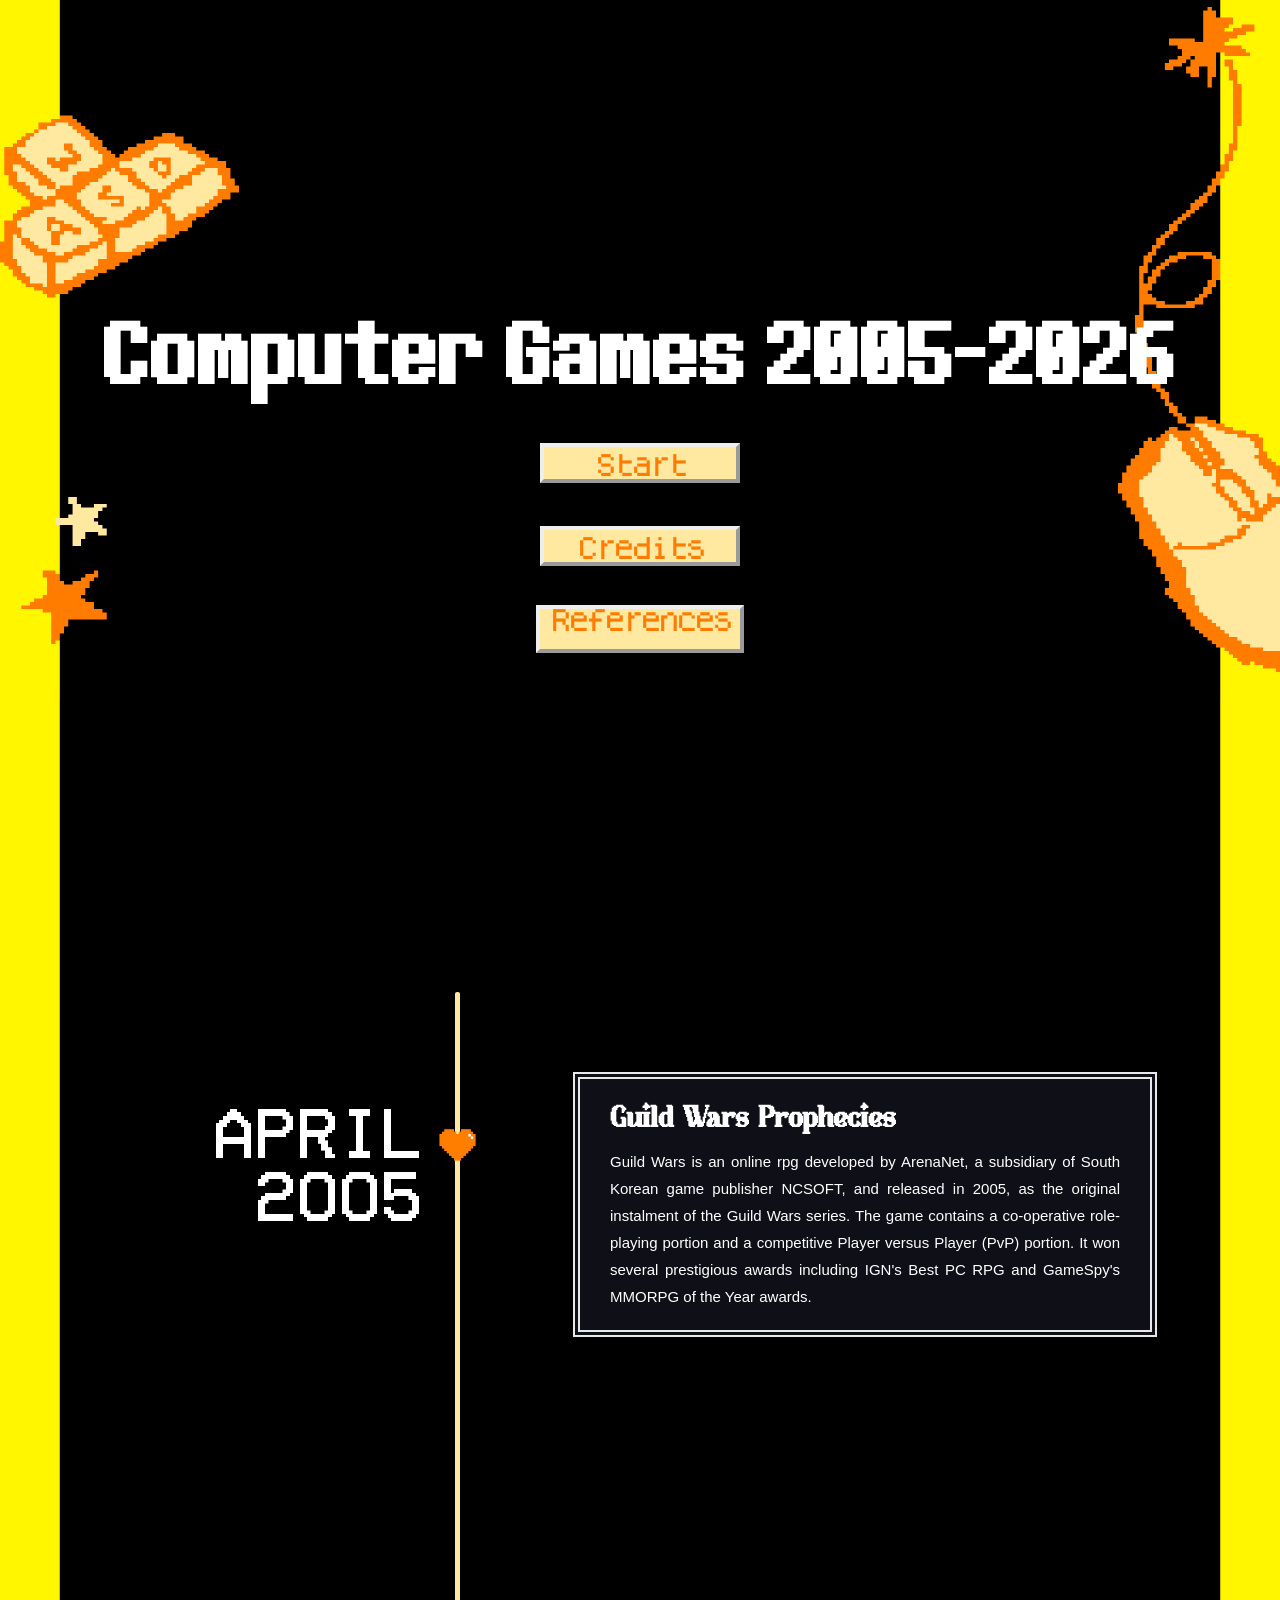
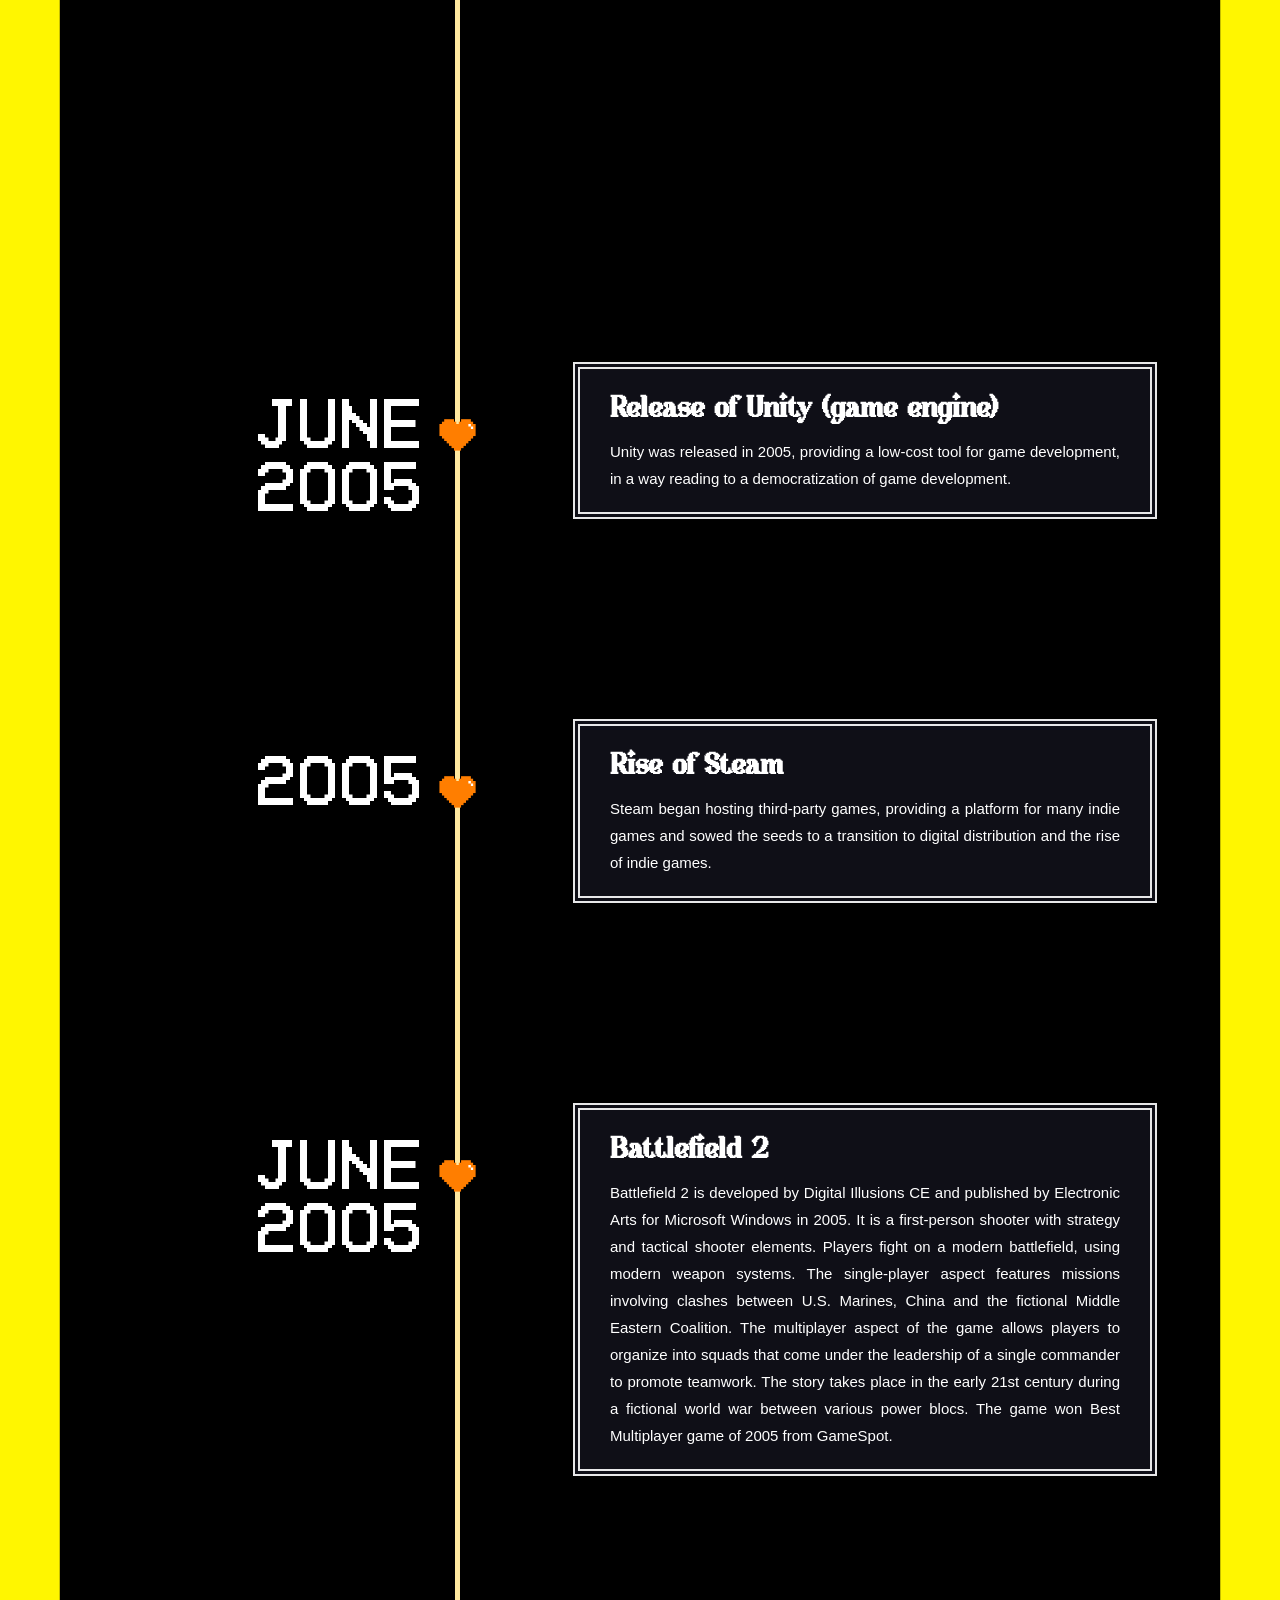
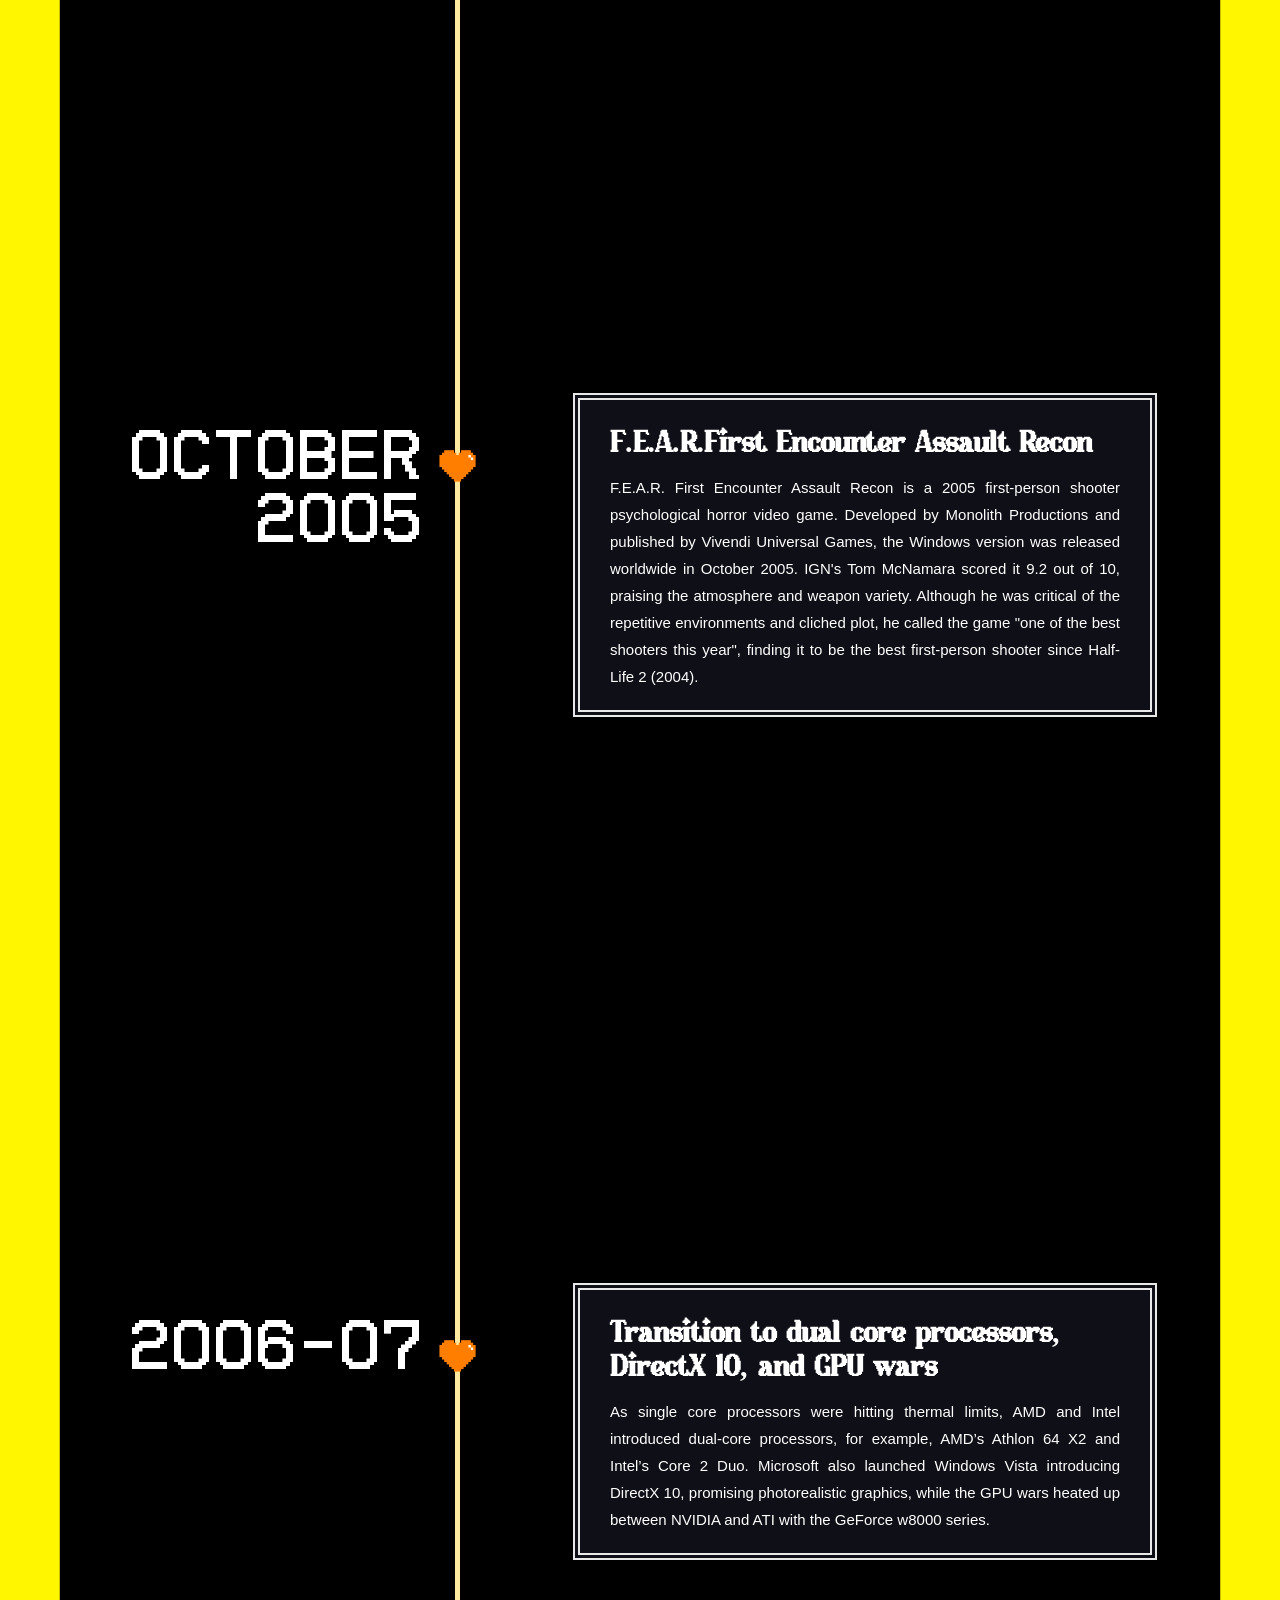
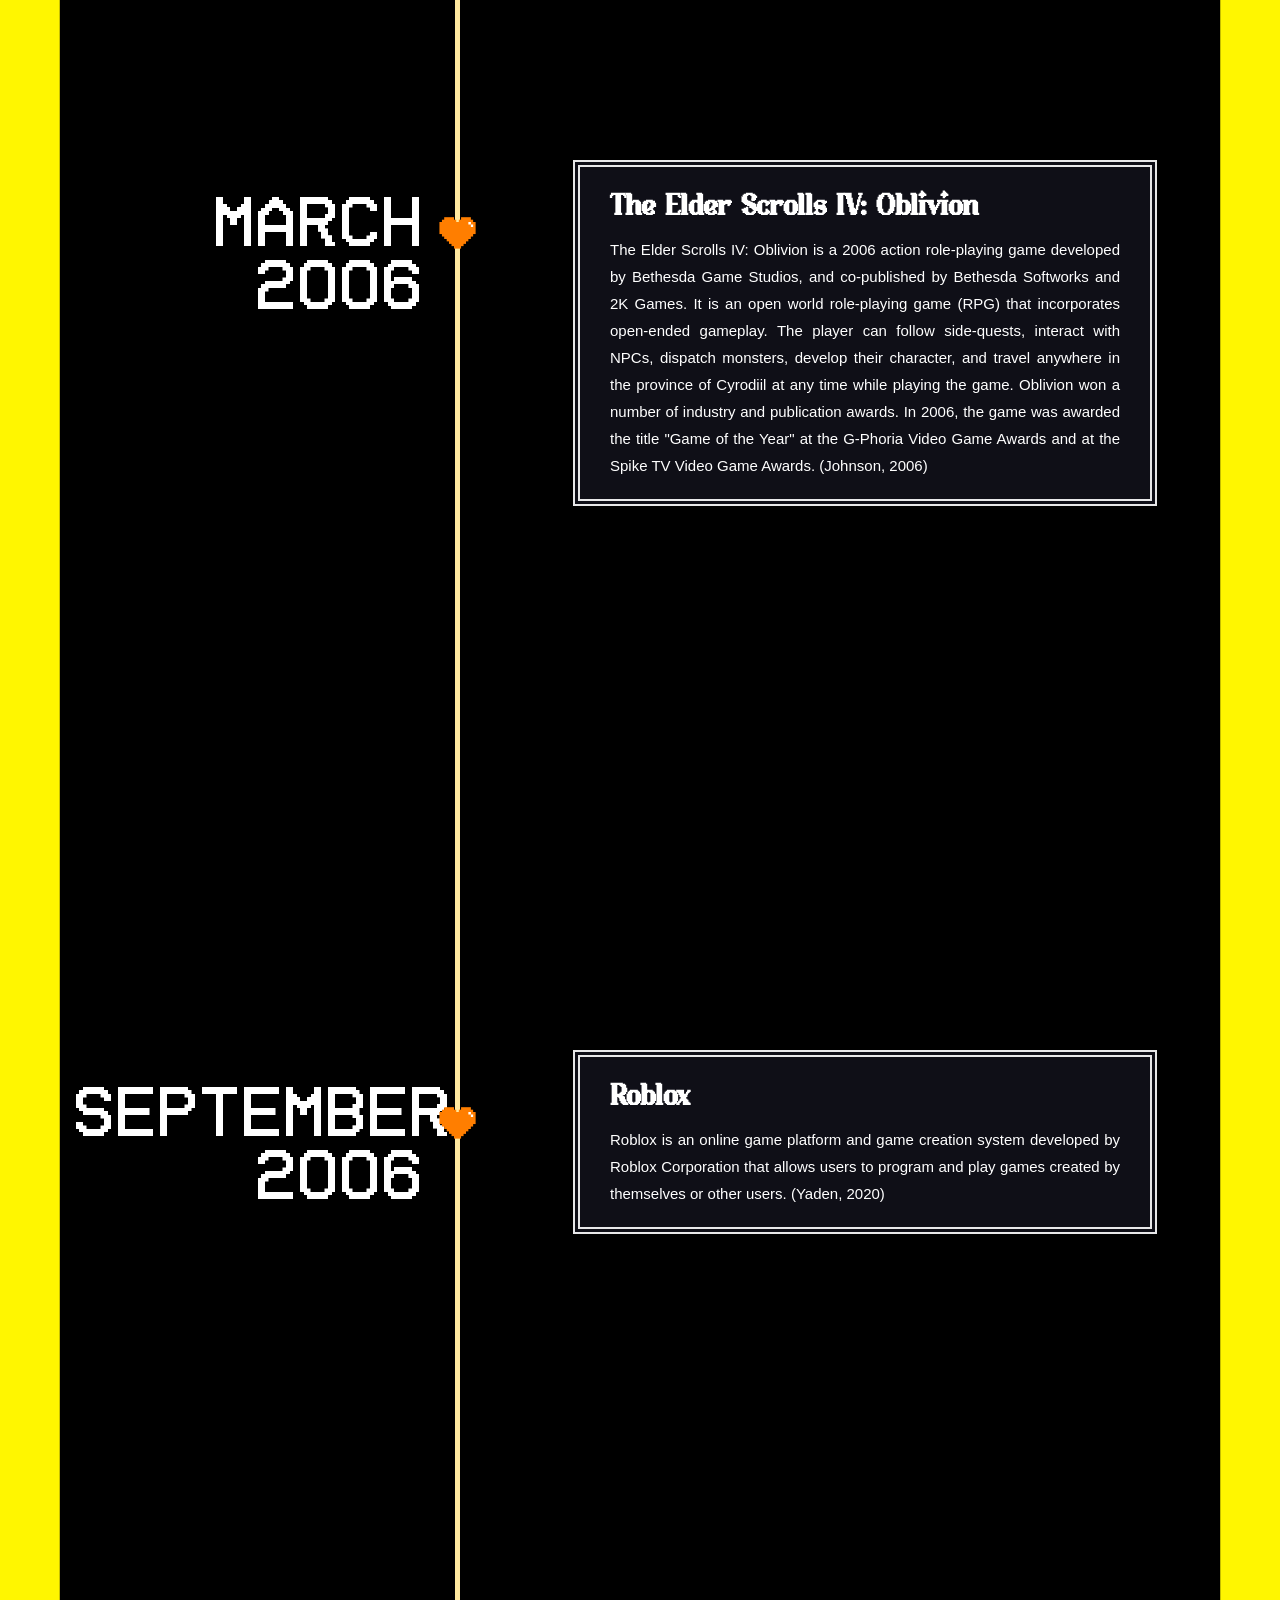
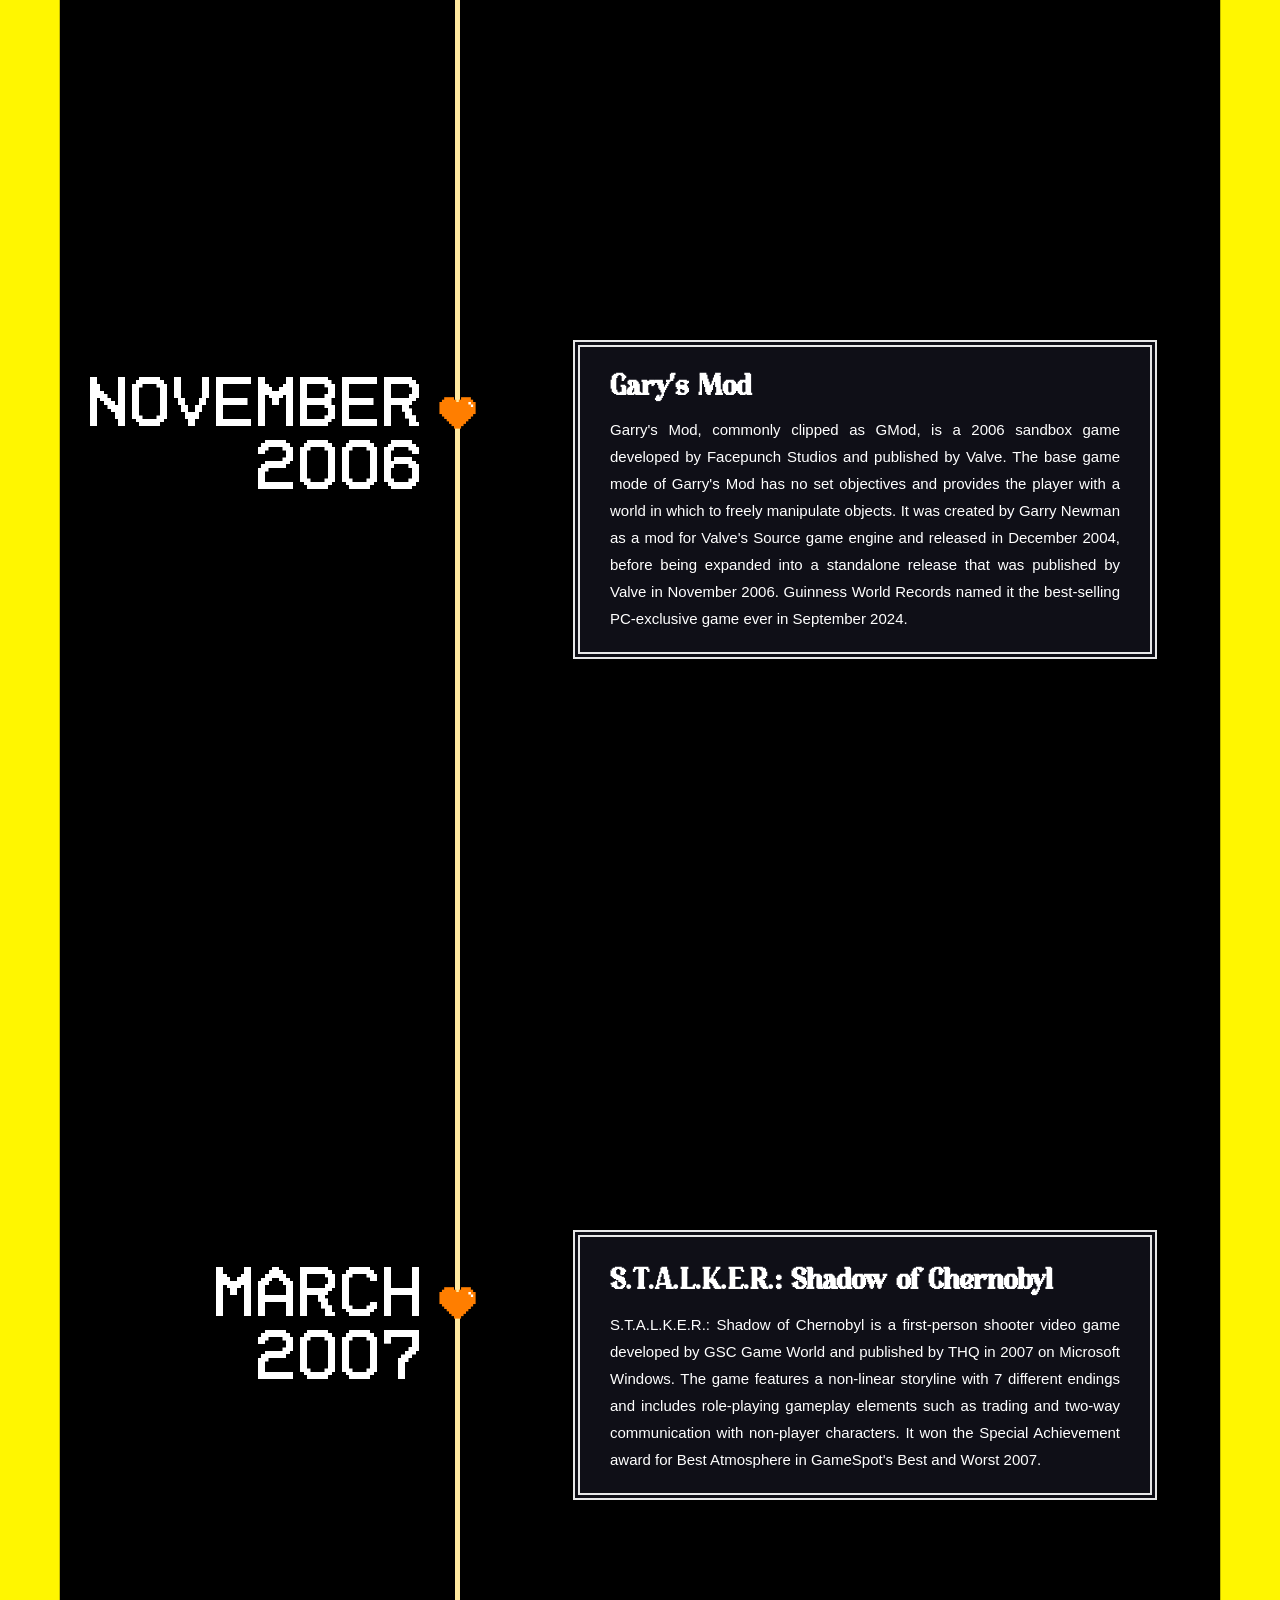
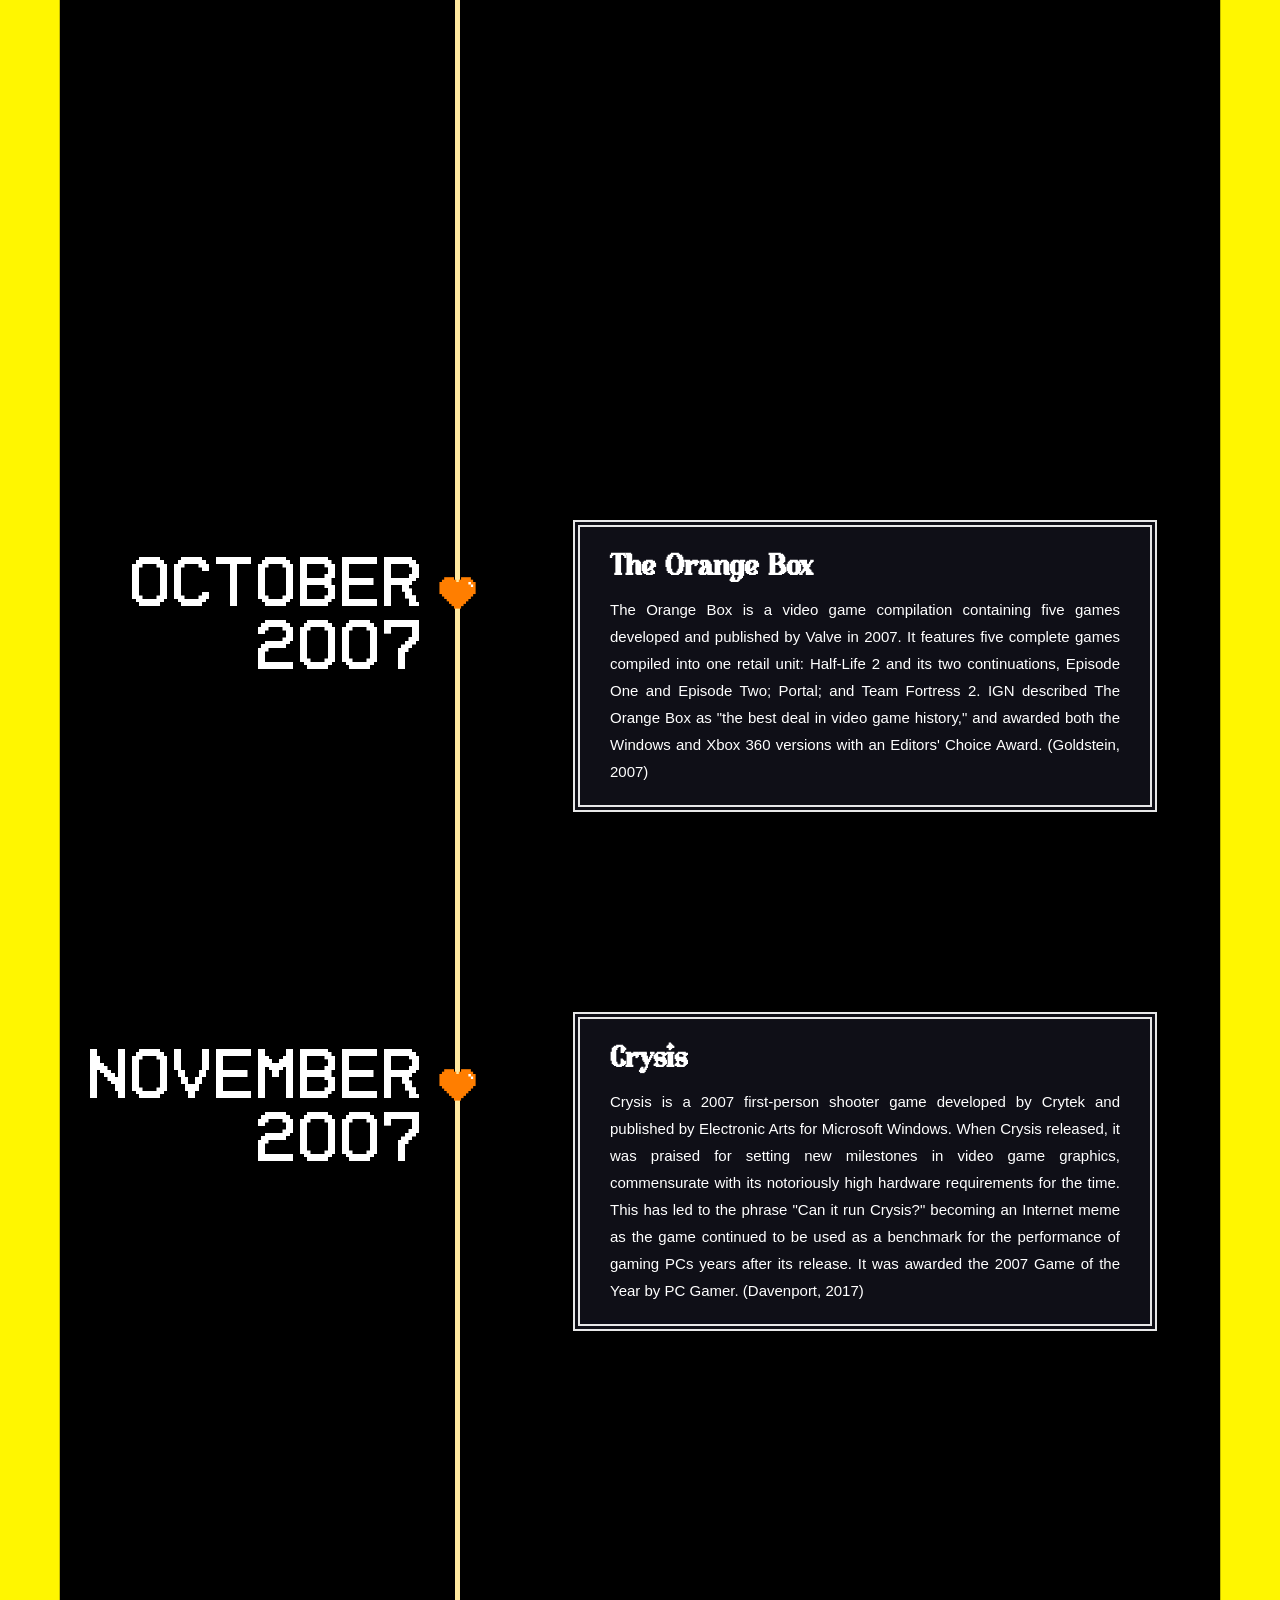
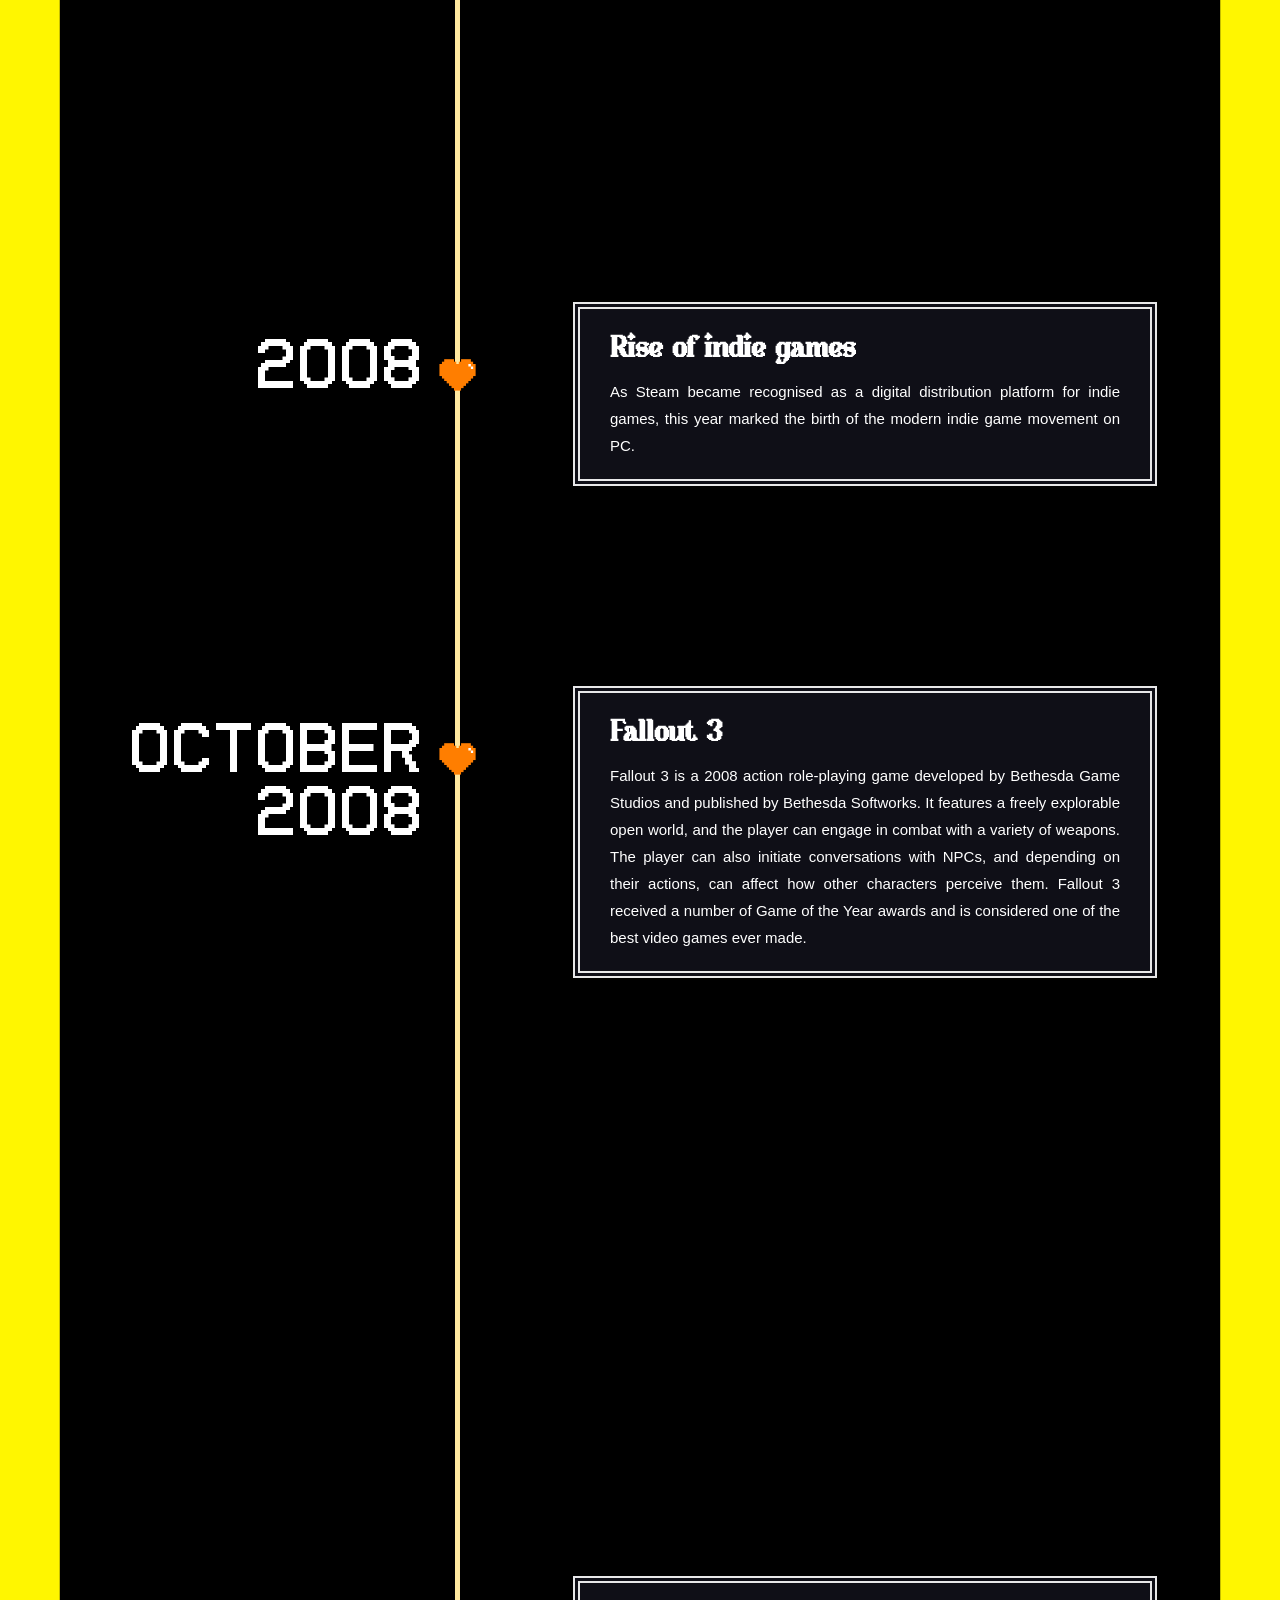
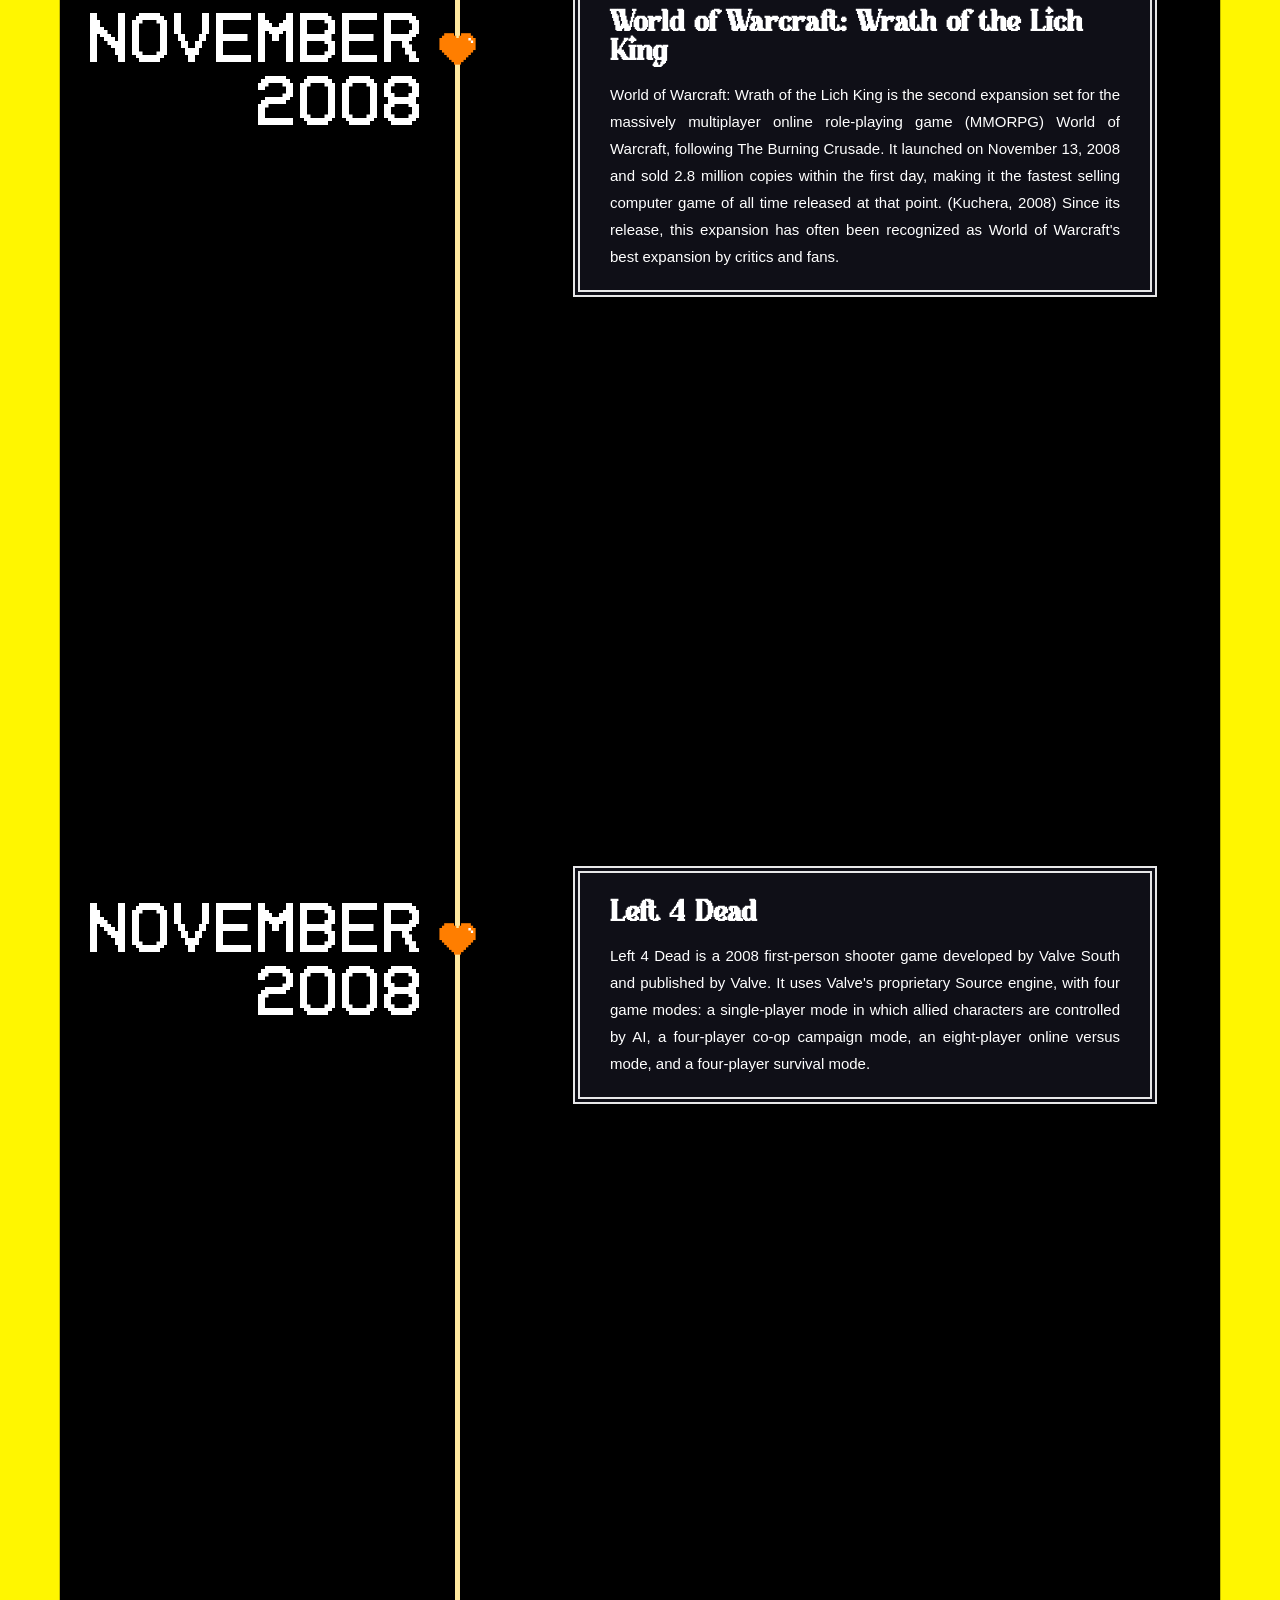
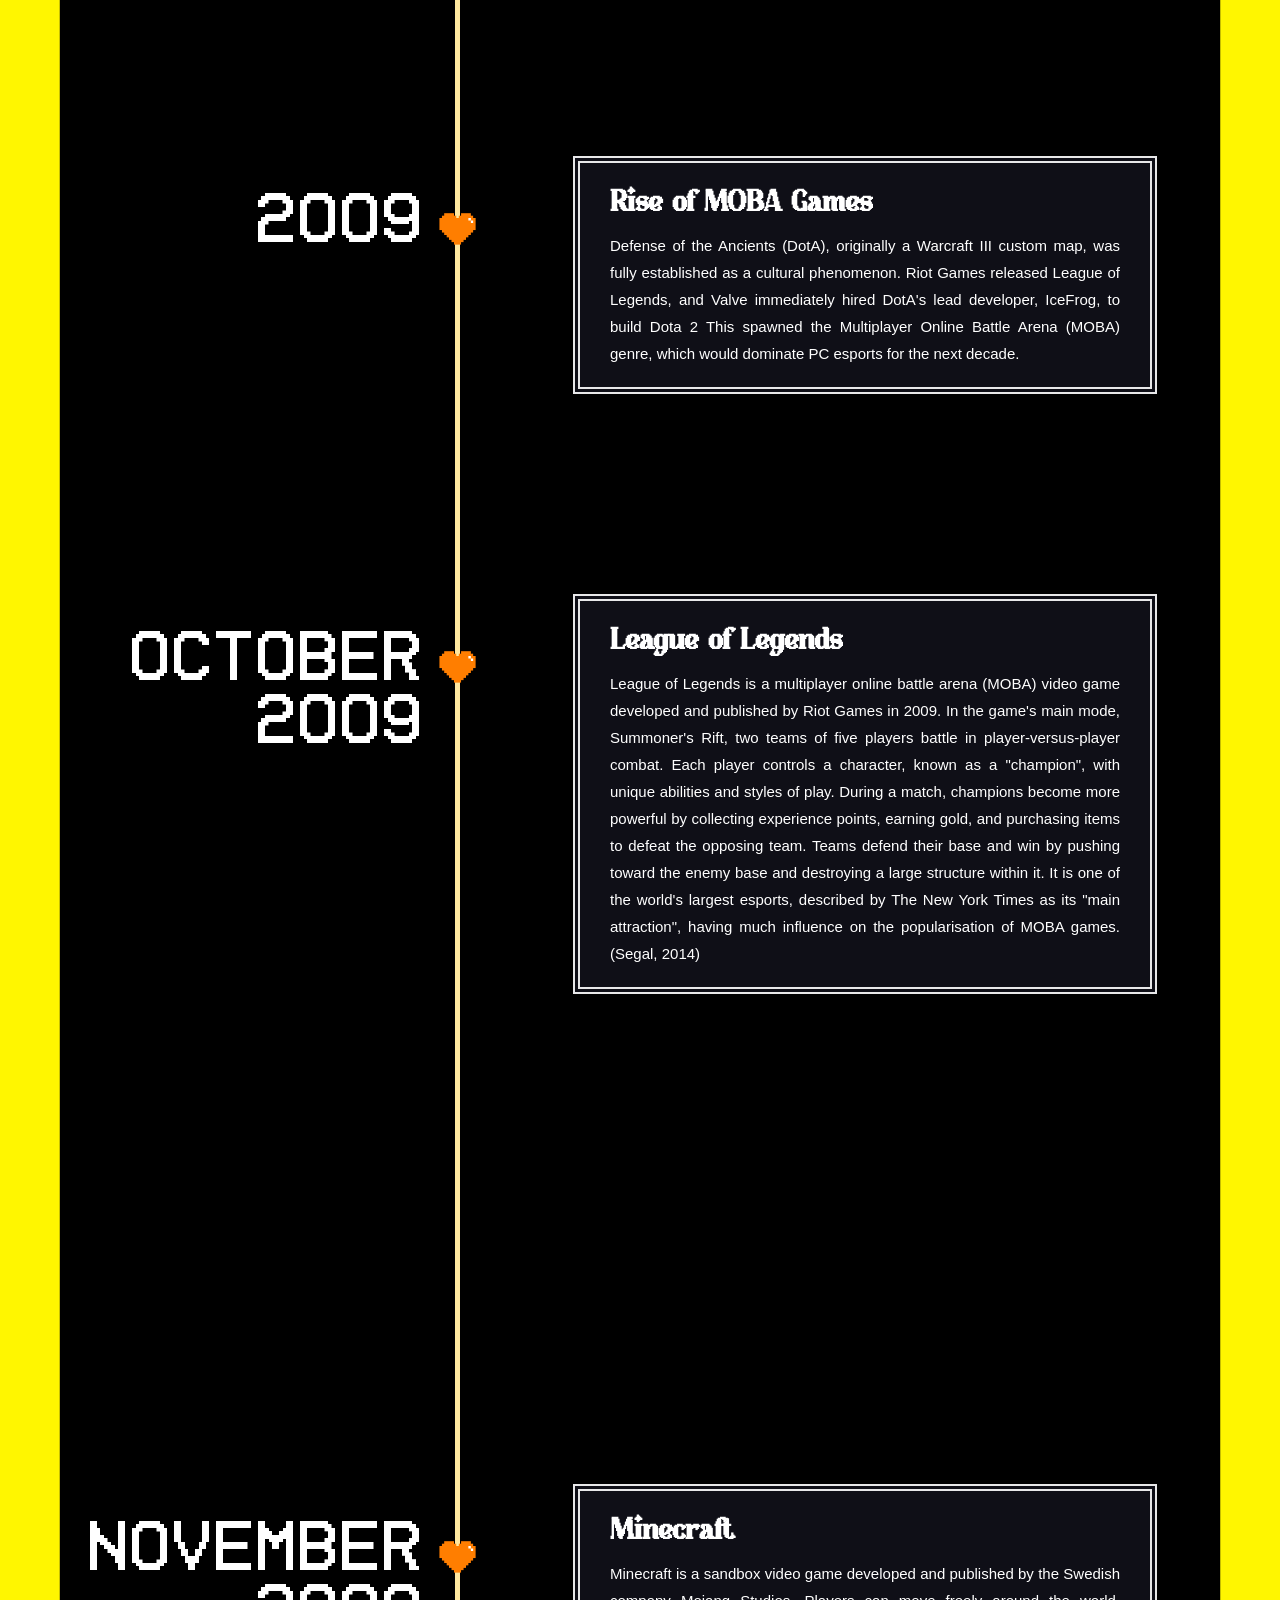
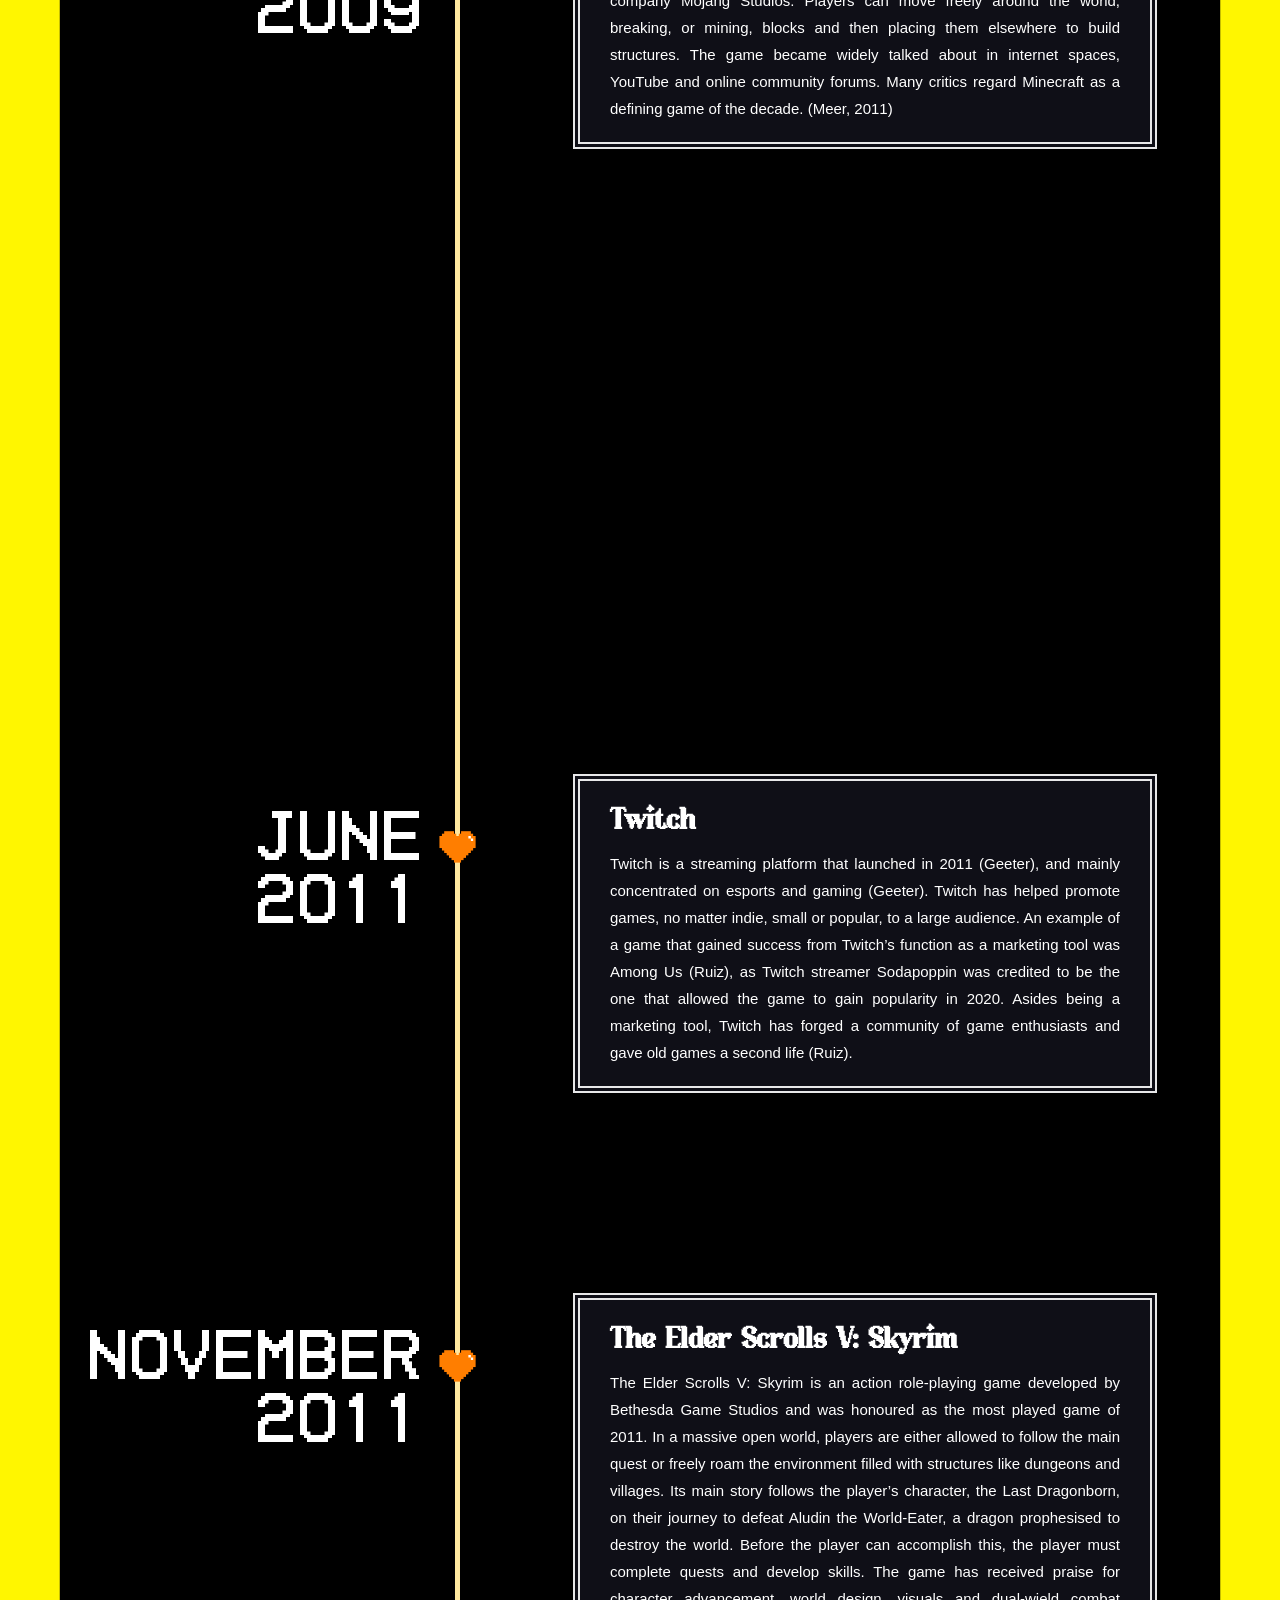
<file: index.html>
<!DOCTYPE html>
<html>
  <head>
    <title>computer games</title>
    <link rel="stylesheet" href="style.css">
  </head>
  <body>
    <div class="start-page">
    <div class="start-menu"></div>
      <h1 class="title">Computer Games 2005-2026</h1>
      <button class="buttons" id="btn">Start</button>
      <button  id="openCredits" class="buttons" >Credits</button>
      <a style="text-decoration:none" href="references.html" class="buttons">References</a>
    </div>

<dialog class="modal" id="credits">
  <div class="credits-content">
    <button class="close-btn" id="closeCredits">x</button>
  <h2>Group Members and Work Allocation:</h2>
  <p>2005-2009: Lau Hei Tung 3036824878</p>
  <p>2010-2014: Chiew Yi Ling 3036741351</p>
  <p>2015-2020: MA, Man Q Charisse 3036734035</p>
  <p>2021-2026: Yuen Ngai Chun</p>
   </div>
  </dialog>
  
  <div class="timeline">

     <div class="timeline-items">
     
 <!-- 2005-2009 --> 

     
             <div class="timeline-item">
                <div class="bg" id="guild-wars"></div>
              <span class="dot"></span>
              <span class="date" id="start-title"> April 2005</span>
              <div class="content">
                  <h3>Guild Wars Prophecies</h3>
                  <p>Guild Wars is an online rpg developed by ArenaNet, a subsidiary of South Korean game publisher NCSOFT, and released in 2005, as the original instalment of the Guild Wars series. The game contains a co-operative role-playing portion and a competitive Player versus Player (PvP) portion. It won several prestigious awards including IGN's Best PC RPG and GameSpy's MMORPG of the Year awards.</p>
              </div>
          </div>

           <div class="timeline-item">
              <span class="dot"></span>
              <span class="date" id="start-title">  June 2005</span>
              <div class="content">
                  <h3>Release of Unity (game engine)</h3>
                  <p>Unity was released in 2005, providing a low-cost tool for game development, in a way reading to a democratization of game development.</p>
              </div>
          </div>

           <div class="timeline-item">
              <span class="dot"></span>
              <span class="date" id="start-title"> 2005</span>
              <div class="content">
                  <h3>Rise of Steam </h3>
                  <p>Steam began hosting third-party games, providing a platform for many indie games and sowed the seeds to a transition to digital distribution and the rise of indie games.</p>
              </div>
          </div>

           <div class="timeline-item">
            <div  class="bg" id="battlefield2"></div>
              <span class="dot"></span>
              <span class="date" id="start-title"> June 2005</span>
              <div class="content">
                  <h3>Battlefield 2</h3>
                  <p>Battlefield 2 is developed by Digital Illusions CE and published by Electronic Arts for Microsoft Windows in 2005. It is a first-person shooter with strategy and tactical shooter elements. Players fight on a modern battlefield, using modern weapon systems. The single-player aspect features missions involving clashes between U.S. Marines, China and the fictional Middle Eastern Coalition. The multiplayer aspect of the game allows players to organize into squads that come under the leadership of a single commander to promote teamwork. The story takes place in the early 21st century during a fictional world war between various power blocs. The game won Best Multiplayer game of 2005 from GameSpot.</p>
              </div>
          </div>

           <div class="timeline-item">
            <div  class="bg" id="fear"></div>
              <span class="dot"></span>
              <span class="date" id="start-title"> October 2005</span>
              <div class="content">
                  <h3>F.E.A.R.First Encounter Assault Recon</h3>
                  <p>F.E.A.R. First Encounter Assault Recon is a 2005 first-person shooter psychological horror video game. Developed by Monolith Productions and published by Vivendi Universal Games, the Windows version was released worldwide in October 2005. IGN's Tom McNamara scored it 9.2 out of 10, praising the atmosphere and weapon variety. Although he was critical of the repetitive environments and cliched plot, he called the game "one of the best shooters this year", finding it to be the best first-person shooter since Half-Life 2 (2004). </p>
              </div>
          </div>
            

           <div class="timeline-item">
              <span class="dot"></span>
              <span class="date" id="start-title"> 2006-07</span>
              <div class="content">
                  <h3>Transition to dual core processors, DirectX 10, and GPU wars</h3>
                  <p>As single core processors were hitting thermal limits, AMD and Intel introduced dual-core processors, for example,  AMD’s Athlon 64 X2 and Intel’s Core 2 Duo. Microsoft also launched Windows Vista introducing DirectX 10, promising photorealistic graphics, while the GPU wars heated up between NVIDIA and ATI with the GeForce w8000 series.</p>
              </div>
          </div>

           <div class="timeline-item">
            <div class="bg" id="elderscrollsiv"></div>
              <span class="dot"></span>
              <span class="date" id="start-title"> March 2006</span>
              <div class="content">
                  <h3>The Elder Scrolls IV: Oblivion</h3>
                  <p>The Elder Scrolls IV: Oblivion is a 2006 action role-playing game developed by Bethesda Game Studios, and co-published by Bethesda Softworks and 2K Games. It is an open world role-playing game (RPG) that incorporates open-ended gameplay. The player can follow side-quests, interact with NPCs, dispatch monsters, develop their character, and travel anywhere in the province of Cyrodiil at any time while playing the game. Oblivion won a number of industry and publication awards. In 2006, the game was awarded the title "Game of the Year" at the G-Phoria Video Game Awards and at the Spike TV Video Game Awards. (Johnson, 2006)</p>
              </div>
          </div>

           <div class="timeline-item">
            <div class="bg" id="roblox"></div>
              <span class="dot"></span>
              <span class="date" id="start-title"> September 2006</span>
              <div class="content">
                  <h3>Roblox</h3>
                  <p>Roblox is an online game platform and game creation system developed by Roblox Corporation that allows users to program and play games created by themselves or other users. (Yaden, 2020)</p>
              </div>
          </div>

           <div class="timeline-item">
            <div class="bg" id="gary"></div>
              <span class="dot"></span>
              <span class="date" id="start-title"> November 2006</span>
              <div class="content">
                  <h3>Gary’s Mod</h3>
                  <p>Garry's Mod, commonly clipped as GMod, is a 2006 sandbox game developed by Facepunch Studios and published by Valve. The base game mode of Garry's Mod has no set objectives and provides the player with a world in which to freely manipulate objects. It was created by Garry Newman as a mod for Valve's Source game engine and released in December 2004, before being expanded into a standalone release that was published by Valve in November 2006. Guinness World Records named it the best-selling PC-exclusive game ever in September 2024.</p>
              </div>
          </div>

           <div class="timeline-item">
            <div class="bg" id="stalker"></div>
              <span class="dot"></span>
              <span class="date" id="start-title"> March 2007</span>
              <div class="content">
                  <h3>S.T.A.L.K.E.R.: Shadow of Chernobyl</h3>
                  <p>S.T.A.L.K.E.R.: Shadow of Chernobyl is a first-person shooter video game developed by GSC Game World and published by THQ in 2007 on Microsoft Windows. The game features a non-linear storyline with 7 different endings and includes role-playing gameplay elements such as trading and two-way communication with non-player characters. It won the Special Achievement award for Best Atmosphere in GameSpot's Best and Worst 2007.
 </p>
              </div>
          </div>

           <div class="timeline-item">
              <span class="dot"></span>
              <span class="date" id="start-title"> October 2007</span>
              <div class="content">
                  <h3>The Orange Box</h3>
                  <p>The Orange Box is a video game compilation containing five games developed and published by Valve in 2007. It features five complete games compiled into one retail unit: Half-Life 2 and its two continuations, Episode One and Episode Two; Portal; and Team Fortress 2. IGN described The Orange Box as "the best deal in video game history," and awarded both the Windows and Xbox 360 versions with an Editors' Choice Award. (Goldstein, 2007) </p>
              </div>
          </div>

           <div class="timeline-item">
            <div class="bg" id="crisis"></div>
              <span class="dot"></span>
              <span class="date" id="start-title"> November 2007</span>
              <div class="content">
                  <h3>Crysis</h3>
                  <p>Crysis is a 2007 first-person shooter game developed by Crytek and published by Electronic Arts for Microsoft Windows. When Crysis released, it was praised for setting new milestones in video game graphics, commensurate with its notoriously high hardware requirements for the time. This has led to the phrase "Can it run Crysis?" becoming an Internet meme as the game continued to be used as a benchmark for the performance of gaming PCs years after its release. It was awarded the 2007 Game of the Year by PC Gamer. (Davenport, 2017)</p>
              </div>
          </div>

           <div class="timeline-item">
              <span class="dot"></span>
              <span class="date" id="start-title"> 2008</span>
              <div class="content">
                  <h3>Rise of indie games</h3>
                  <p>As Steam became recognised as a digital distribution platform for indie games, this year marked the birth of the modern indie game movement on PC. </p>
              </div>
          </div>

           <div class="timeline-item">
            <div class="bg" id="fallout3"></div>
              <span class="dot"></span>
              <span class="date" id="start-title"> October 2008</span>
              <div class="content">
                  <h3>Fallout 3</h3>
                  <p>Fallout 3 is a 2008 action role-playing game developed by Bethesda Game Studios and published by Bethesda Softworks. It features a freely explorable open world, and the player can engage in combat with a variety of weapons. The player can also initiate conversations with NPCs, and depending on their actions, can affect how other characters perceive them. Fallout 3 received a number of Game of the Year awards and is considered one of the best video games ever made.</p>
              </div>
          </div>

           <div class="timeline-item">
            <div class="bg" id="lichking"></div>
              <span class="dot"></span>
              <span class="date" id="start-title"> November 2008</span>
              <div class="content">
                  <h3>World of Warcraft: Wrath of the Lich King</h3>
                  <p>World of Warcraft: Wrath of the Lich King is the second expansion set for the massively multiplayer online role-playing game (MMORPG) World of Warcraft, following The Burning Crusade. It launched on November 13, 2008 and sold 2.8 million copies within the first day, making it the fastest selling computer game of all time released at that point. (Kuchera, 2008) Since its release, this expansion has often been recognized as World of Warcraft's best expansion by critics and fans.</p>
              </div>
          </div>

           <div class="timeline-item">
            <div class="bg" id="left4dead"></div>
              <span class="dot"></span>
              <span class="date" id="start-title"> November 2008</span>
              <div class="content">
                  <h3>Left 4 Dead</h3>
                  <p>Left 4 Dead is a 2008 first-person shooter game developed by Valve South and published by Valve. It uses Valve's proprietary Source engine, with four game modes: a single-player mode in which allied characters are controlled by AI, a four-player co-op campaign mode, an eight-player online versus mode, and a four-player survival mode.</p>
              </div>
          </div>

           <div class="timeline-item">
              <span class="dot"></span>
              <span class="date" id="start-title"> 2009</span>
              <div class="content">
                  <h3>Rise of MOBA Games</h3>
                  <p>Defense of the Ancients (DotA), originally a Warcraft III custom map, was fully established as a cultural phenomenon. Riot Games released League of Legends, and Valve immediately hired DotA's lead developer, IceFrog, to build Dota 2 This spawned the Multiplayer Online Battle Arena (MOBA) genre, which would dominate PC esports for the next decade.</p>
              </div>
          </div>

           <div class="timeline-item">
            <div class="bg" id="lol"></div>
              <span class="dot"></span>
              <span class="date" id="start-title"> October 2009</span>
              <div class="content">
                  <h3>League of Legends</h3>
                  <p>League of Legends is a multiplayer online battle arena (MOBA) video game developed and published by Riot Games in 2009. In the game's main mode, Summoner's Rift, two teams of five players battle in player-versus-player combat. Each player controls a character, known as a "champion", with unique abilities and styles of play. During a match, champions become more powerful by collecting experience points, earning gold, and purchasing items to defeat the opposing team. Teams defend their base and win by pushing toward the enemy base and destroying a large structure within it. It is one of the world's largest esports, described by The New York Times as its "main attraction", having much influence on the popularisation of MOBA games. (Segal, 2014)</p>
              </div>
          </div>

           <div class="timeline-item">
            <div class="bg" id="mc"></div>
              <span class="dot"></span>
              <span class="date" id="start-title"> November 2009</span>
              <div class="content">
                  <h3>Minecraft</h3>
                  <p>Minecraft is a sandbox video game developed and published by the Swedish company Mojang Studios. Players can move freely around the world, breaking, or mining, blocks and then placing them elsewhere to build structures. The game became widely talked about in internet spaces, YouTube and online community forums. Many critics regard Minecraft as a defining game of the decade. (Meer, 2011)</p>
              </div>
          </div>



<!-- 2010-2014 --> 

           <div class="timeline-item">
              <span class="dot"></span>
              <span class="date" id="start-title">June 2011</span>
              <div class="content">
                  <h3>Twitch</h3>
                  <p>Twitch is a streaming platform that launched in 2011 (Geeter), and mainly concentrated on esports and gaming (Geeter). Twitch has helped promote games, no matter indie, small or popular, to a large audience. An example of a game that gained success from Twitch’s function as a marketing tool was Among Us (Ruiz), as Twitch streamer Sodapoppin was credited to be the one that allowed the game to gain popularity in 2020. Asides being a marketing tool, Twitch has forged a community of game enthusiasts and gave old games a second life (Ruiz).</p></div>
          </div>

        <div class="timeline-item">
        <div class="bg" id="skyrim"></div>
              <span class="dot"></span>
              <span class="date" id="start-title">November 2011</span>
              <div class="content">
                  <h3>The Elder Scrolls V: Skyrim</h3>
                  <p>The Elder Scrolls V: Skyrim is an action role-playing game developed by Bethesda Game Studios and was honoured as the most played game of 2011. In a massive open world, players are either allowed to follow the main quest or freely roam the environment filled with structures like dungeons and villages. Its main story follows the player’s character, the Last Dragonborn, on their journey to defeat Aludin the World-Eater, a dragon prophesised to destroy the world. Before the player can accomplish this, the player must complete quests and develop skills. The game has received praise for character advancement, world design, visuals and dual-wield combat (Wikipedia).

</p>
              </div>
          </div>

        <div class="timeline-item">
              <span class="dot"></span>
              <span class="date" id="start-title">2011-2012</span>
              <div class="content">
                  <h3>The Popularisation of SSDs for gaming</h3>
                  <p>In 2011, the prices of SSD memory decreased from costing 120 times as much as HDDs in 2007 to 32 times in 2011 (Perry), becoming more affordable for personal computers. They continued to become more popular in 2012 due to reduced costs and more vendors entering the storage market of SSDs (Ngo). SSDs use NAND flash memory that allows faster read/write speeds and lower latency than HDDs (Intel), thus games launch and load faster (Intel). SSDs moreover reduce the frequency of “hitching” (the brief pauses when games cannot pull assets from the hard drive fast enough to keep up with in game responses) (Wilde), that is especially common in open world games. Thus, the performance of open world games indefinitely benefit from SSDs.</p>
              </div>
          </div>

          <div class="timeline-item">
              <span class="dot"></span>
              <span class="date" id="start-title">2012</span>
              <div class="content">
                  <h3>Youtube Gaming: Let's Plays</h3>
                  <p>Lets plays are online videos recorded by a person involving the gameplay of a specific game, on top of commentary from the person playing. Although Let’s Plays have been on youtube since the 2000s (Moore), the early 2010s have shown a rise in youtube gaming. Such youtubers who gained popularity during that time included PewDiePie, who became the most subscribed on youtube on 15 August 2013 (Cohen); Jacksepticye who reached a million subscribers in 2014 (biosgraphy) and LDShadowLady who gained popularity through her Minecraft survival series during that time (LDShadowlady Wiki).</p>
            </div>
          </div>

          <div class="timeline-item">
              <span class="dot"></span>
              <span class="date" id="start-title">May 2013</span>
              <div class="content">
                  <h3>Creation of the Battle Pass</h3>
                  <p>A battle pass “provides players with additional resources” to aid them in progression (g2a). The first game that introduced this was Dota (Defense of the Ancients) 2. The Dota 2 battle pass was titled the “Interactive Compendium”. “The Compendium acted as a digital booklet which allowed players to make predictions on the tournament, rewarding them for reaching prediction milestones. This meant the more predictions you got right, the higher you would progress along The Compendium and the more limited time rewards you would get.” (Ansari). The battle pass would come to popularity in 2017 through Fortnite (Ansari). 
</p>
              </div>
          </div>

          <div class="timeline-item">
            <div class="bg" id="ffxiv"></div>
              <span class="dot"></span>
              <span class="date" id="start-title">August 2013</span>
              <div class="content">
                  <h3>Final Fantasy XIV</h3>
                  <p>Final Fantasy XIV is a massively multiplayer online role-playing game (MMORPG) developed by Square Enix. It was released on PlayStation 3 and Windows in Augst 2013. The game features an open world where players can customise their character, then gain experience points and gather stronger equipment to improve their character performance to complete quests and slay monsters. It was a remake of the original 2010 version which had many criticism, and later won various “best game” awards (Wikipedia). </p>
              </div>
          </div>
          <div class="timeline-item">
              <span class="dot"></span>
              <span class="date" id="start-title">March 2013</span>
              <div class="content">
                  <h3>Oculus Rift</h3>
                  <p>Oculus released their first developer kit (Oculus Rift DK1) in 2013 (TechCrunch). Although there had been many attempts to create the first successful commercial headset, Oculus managed to create a headset that reduced motion sickness (Rubin) and had “90-degree field of view” (Rubin). With later developments, latency and motion blur were reduced (Rubin), “positional tracking” (TechCrunch) and higher resolution was added. </p>
              </div>
          </div>

          <div class="timeline-item">
            <div class="bg" id="gtav"></div>
              <span class="dot"></span>
              <span class="date" id="start-title">September 2013</span>
              <div class="content">
                  <h3>Grand Theft Auto V</h3>
                  <p>GTA is an action adventure game and the fifth game of the series was created in 2013. Established in the fictional state of San Andreas, the game follows three protagonists and their attempts to commit heists, but also aided by NPCs who aid the player with their skills in driving and hacking. Players are allowed to freely roam in the open-world environment and can choose the option of playing in multiplayer. GTA also allows players to customise their game to their liking through purchasable properties, upgradable weapons and customisable player avatar through tattoos and haircuts (Wikipedia). In 2015 it was awarded PC game of the year for the Golden Joystick Award (IMDB). GTA allows “unlimited freedom and gameplay” (UDIT), thus players to craft their own unique experience (UDIT). Along with immersive and realistic characters, stories and experiences (UDIT), the game is indefinitely favoured by many. 
</p>
              </div>
          </div>

          <div class="timeline-item">
              <span class="dot"></span>
              <span class="date" id="start-title">January 2014</span>
              <div class="content">
                  <h3>Godot</h3>
                  <p>Godot is an open source 2D and 3D game engine that uses programming languages, such as C++, C#, and GDScript, and allows games to be integrated through various platforms including mobile, desktop, console and browser. Godot has been mainly used by indie game developers, being an open source platform and allowing multiple programming languages, differing to Unity’s restriction to C#.Slay the Spire and Brotato being popular computer games created with Godot (Brazie). 
</p>
              </div>
          </div>


          <div class="timeline-item">
            <div class="bg" id="ds2"></div>
              <span class="dot"></span>
              <span class="date" id="start-title">April 2014</span>
              <div class="content">
                  <h3>Dark Souls II</h3>
                  <p>Dark Souls II is a 2014 action role-playing game developed by FromSoftware and published by Bandai Namco Games, with its Windows version being released a month after its console release. It is set in the kingdom of Drangleic and follows an undead traveler searching for a cure to their affliction, while the story is told through dialogue from NPCS, flavour texts and world design, forming minimalist storytelling. The game in terms of the series was known for its difficulty, as bosses and enemies can defeat the player with only a few hits (Wikipedia). The game has been named game of the year at the 2014 Golden Joystick awards (BBC).</p>
              </div>
          </div>

          <div class="timeline-item">
            <div class="bg" id="fnaf"></div>
              <span class="dot"></span>
              <span class="date" id="start-title">August 2014</span>
              <div class="content">
                  <h3>Five Nights at Freddy's</h3>
                  <p>Five Nights at Freddy’s (FNAF) was released for Microsoft Windows August 2014, and is a horror game that follows a security guard as he survives five nights at Freddy Fazbear’s Pizza without being killed by the various animatronics lurking in the pizzeria. Players can use mechanics like the security camera, ventilation map and a mask of Freddy Fazbear to avoid animatronics from attacking them. FNAF continued to develop a large fan base with its praised storytelling, with more games continuing the franchise, novels, and later with movies (Wikipedia). 
</p>
              </div>
          </div>

<!-- 2015-2020 --> 
          
            <!-- 2015 --> 
          <div class="timeline-item">
            <div class="bg" id="agar"></div>
              <span class="dot"></span>
              <span class="date" id="start-title"> April 2015</span>
              <div class="content">
                  <h3>Agar.io</h3>
                  <p>Agar.io is the game you played on the library computers when you were bored in school. This casual browser game by Matheus Valadares is the one that birthed all the other .io games like diep.io, slither.io, and krunker.io. Players control a cell to move around the petri dish map and consume agar pellets and other cells. Players can strategically split their cell using the space bar, which shoots out their new cell in the direction of the cursor. This is useful to escape larger predators or to catch up with and consume smaller prey. Consume enough to climb the server leaderboards, beating out the other players and bots. The game also includes several modes like FFA, battle royale, teams, etc, which provides a spin on the base gameplay. 
                  The game grew in popularity via internet word of mouth and became a quick success for its simple yet addictive gameplay, not to mention its highly accessible nature being a free browser game. It did the rounds on Youtube and Twitch, and saw even more success when it was eventually ported to mobile. <br>
                  <br>
                  POI: The ability to customize player name and skin let people meme and be offensive in the game, and it was hilarious. There were also apparently people expressing their political viewpoints using their avatars and banding together with others who shared their views to team lmao (Grayson, 2015).
                  </p>
              </div>
          </div>

          <div class="timeline-item">
            <div class="bg" id="undertale"></div>
              <span class="dot"></span>
              <span class="dot"></span>
              <span class="date" id="start-title"> September 2015</span>
              <div class="content">
                  <h3>Undertale</h3>
                  <p>Undertale is Toby Fox’s indie RPG, following a child who falls into the Underground, an area under the Earth’s surface filled with monsters and magic. You play as the child and go questing around in search of escape, choosing to kill or spare monsters, which influences the narrative. The exploration is the average 2D RPG gameplay, moving via arrow keys to explore different sections of the map. The combat is more akin to bullet ***** as you control a heart icon to dodge barrages of enemy attacks. A main draw of the game is how your choices of killing or sparing enemies greatly influence the narrative, leading to branching paths and multiple different endings. The game also incorporates meta elements, like changing dialogue to reflect gameplay like saving and loading or actions from a previous playthrough.<br> 
                  <br>
                  The game sold big numbers and won a lot of awards. It is often regarded by game journalists and other videogame people as one of the best games ever, receiving praise for its narrative and unique combat mechanics. Its parallel story Deltarune is currently in development, with its next chapter (chapter 6) slated to drop in 2027.<br>
                  <br>
The game is also infamous for its fanbase, who have made gazillions of fangames and AUs (all those Errortales and Swapfells and Undertale Purples). They’re also known for being kinda toxic.                  </p>
              </div>
          </div>

          <div class="timeline-item">
            <div class="bg" id="rainbow"></div>
              <span class="dot"></span>
              <span class="dot"></span>
              <span class="date" id="start-title"> December 2015</span>
              <div class="content">
                  <h3>Rainbow 6 Siege </h3>
                  <p>Rainbow 6 Siege is Ubisoft’s tactical shooter themed as counter terrorism sieges. Players play in teams of 5 as operators of counter terrorism units to complete certain objectives usually against an opposing team, like planting/diffusing a bomb, rescuing/defending a hostage, etc. Match gameplay starts with 45 seconds of preparation where attackers can scope out the map using camera drones and defenders can destroy said drones and reinforce certain areas of the map. Then, everyone is released and the team that completes their objective or kills the enemy team wins. Players only have one life per round so caution is advised. Teamwork and cooperation is encouraged to make use of every unit’s different abilities to complete the objective.<br> 
                  <br>
                  A unique feature of this tactical shooter is its emphasis on environment destruction. Maps are full of walls, floors, and structures that can be broken using guns, brute force, and explosives to create pathways and openings. Players can creatively use terrain to plan strategies and gain advantage over the opposing team. A downside of this is that it requires in-depth knowledge of maps, resulting in a larger difficulty curve than the average tactical shooter.<br>
                  <br>
                  The game was praised for its tactical focus and environment destruction mechanics that created open-ended gameplay, keeping each match fresh. It won a few rewards and though initial reception was mid, it made a glorious comeback thanks to post launch support. After its lackluster launch, Ubisoft applied the “games as service” model and continued to fix bugs and provide free content like new maps and units. These improvements were not lost on gamers as post launch player growth exceeded Ubisoft’s expectations, and they have plans to continue support (Mello-Klein, 2017).
                  </p>
              </div>
          </div>


            <!-- 2016 --> 
        <div class="timeline-item">
            <div class="bg" id="stardew"></div>
              <span class="dot"></span>
              <span class="dot"></span>
              <span class="date" id="start-title"> February 2016</span>
              <div class="content">
                  <h3>Stardew Valley</h3>
                  <p>Stardew Valley is an indie, cozy, farm life simulation game by Eric Barone, sporting a charming pixel art style. You play as a guy who moves to a podunk town next to the titular Stardew Valley after inheriting your dead grandpa’s farm. You’re tasked with restoring it and the town to its former glory. Gameplay involves running around tending to and growing your farm, eventually running down your daily energy bar and then repeating the next day. You collect materials from the farm to fulfil each season’s bundle, which you can then take to the town center to unlock new structures and activities. There are 5 main skills: farming, foraging, mining, fishing, and combat. As you interact with the world, you earn XP for the corresponding skill. You can also interact with NPCs to build relationships and eventually marry one of the 12 love interests, which lets them help on your farm. <br>
                  <br>
                  The game quickly endeared itself to casual gamers, with its relaxing gameplay loop of farming and expanding the town. It is one of the best selling video games ever and earned a ton of awards. The initially Windows only game was ported to many platforms and even received a multiplayer update, allowing online co-op for up to 4 players. This game has also garnered a large modding community, which have created mods that add content, change gameplay, improve aesthetics, and more. 
                  </p>
              </div>
          </div>

          <div class="timeline-item">
            <div class="bg" id="overwatch"></div>
              <span class="dot"></span>
              <span class="dot"></span>
              <span class="date" id="start-title"> May 2016</span>
              <div class="content">
                  <h3>Overwatch</h3>
                  <p>Overwatch is Blizzard’s tactical shooter that gets compared to Valorant and CSGO a lot (which is why they’re also on the list). Players play as one of many hero characters to face off against enemy players, usually winning by holding the objective or whatever the gamemode win condition is. The main gameplay is played in teams of 6 to either attack and hold a point or to defend it, but there are other gamemodes like deathmatch(solo/team), escorting, and CTF. All the heroes have their own unique kit, differing in health, speed, primary attack, skills, and ultimate(that charges by killing and healing). Apart from the initial price ($39.99 at launch), all characters and maps were free, with some cosmetics locked under paid lootboxes. The game also has plot that is presented in auxiliary media like animated shorts, webcomics, etc. <br>
                  <br>
                  The game was released to critical acclaim, with people praising its maps, characters, and general positive atmosphere. Its colourful world and diverse cast was tonally distinct from the gritty dull tactical shooters everyone was used to, and it grew a very positive community.<br>
                  <br>
                  Now the real tragedy of Overwatch is its sequel Overwatch 2. On the day before Overwatch 2’s launch (2022 Oct 4) Blizzard shut down all the servers of Overwatch, forcing everyone to move to Overwatch 2. Even though player progress was retained, Blizzard changed many aspects of the game like the monetisation model to F2P microtransactions and battle pass and people say the hitboxes and gameplay felt off and just didn't like it in general. Blizzard never refunded anyone's initial payment for Overwatch and didn't deliver on many promises (like PvE) until later, pissing off a lot of people. Overwatch 2 was rebranded into Overwatch, the original retroactively named Overwatch classic. 
                  </p>
              </div>
          </div>

          <div class="timeline-item">
            <div class="bg" id="civilisation"></div>
              <span class="dot"></span>
              <span class="dot"></span>
              <span class="date" id="start-title"> October 2016</span>
              <div class="content">
                  <h3>Civilization VI</h3>
                  <p>Civilization 6 is Firaxis’s turn-based strategy game centered around building an empire (4X - Explore, Expand, Exploit, Exterminate). On a map shared by other opponents, you manage a civilization and grow its government, technology, and culture by exploring the map, interacting with opponents, and expanding your civilization. Take a variety of actions on your turns like building new structures, negotiating with opponents, and attacking barbarians. There are multiple win conditions in the game, all revolving around dominating the other opponent’s civilisations through aspects like military power and technological advancements. The game has had a few content updates and DLCs which introduced new mechanics and new leaders with their own new civilizations.<br>
                  <br>
                  Though it wasn't as hype as Civ 5 because there weren't as many big reworks or overhauls worth commenting on compared to Civ 5, the systems that were improved received praise for the increased nuance. 4X turn-based strategy is also a more niche genre than traditional action adventures so it gets less attention. It won a bunch of awards and is the fastest selling game in the Civilization series (Minotti, 2016). It was succeeded by Civilization 7 in 2025 but that one was kinda bad I like Civ 6 more.
                  </p>
              </div>
          </div>


            <!-- 2017 --> 
        <div class="timeline-item">
            <div class="bg" id="hollowknight"></div>
              <span class="dot"></span>
              <span class="dot"></span>
              <span class="date" id="start-title"> February 2017</span>
              <div class="content">
                  <h3>Hollow Knight</h3>
                  <p>Hollow Knight is an indie metroidvania by Team Cherry set in the fictional fallen insect kingdom Hallownest. You play as an unnamed little knight guy and traverse around the map exploring the world and fighting enemies. The game uses a lot of environmental storytelling to convey the world’s lore, like NPC dialogue, environmental imagery, and artifacts and writings. In the beginning you have limited abilities to move and fight, but as the game progresses you unlock more attacks and mobility skills that will make life easier. There are also equipable charms that the player can equip into limited slots, providing unique buffs for them. The story and exploration is non-linear, providing little direction to encourage players to explore the world for themselves. Mobs and bosses can be found across the map and usually need to be defeated to progress the story. <br>
                  <br>
                  The game was released to critical acclaim, with people praising every aspect of the game. The worldbuilding was detailed, the atmosphere was superb, the combat was nuanced, the everything was amazing. It sold big numbers and won a lot of awards, with people lauding it was one of the best games ever. Suffice to say it became a landmark indie game like Celeste and Rain World.<br>
                  <br>
                  Its sequel Hollow Knight: Silksong was randomly announced in the Switch 2 Nintendo Direct and released on 2025 September 4. A lot of people (rightfully) memed on Nintendo’s $80 Mario Kart World (and other expensive products) in comparison to $20 Silksong.
                  </p>
              </div>
          </div>

          <div class="timeline-item">
            <div class="bg" id="fornite"></div>
              <span class="dot"></span>
              <span class="dot"></span>
              <span class="date" id="start-title"> September 2017</span>
              <div class="content">
                  <h3>Fortnite</h3>
                  <p>Fortnite is an online battle royale that also happens to have a few other gamemodes and has collabed with everything under the sun. The main gamemode battle royale is a 100 player shooter PvP mode for solo or teams of up to 4. Each match begins with gearless players jumping out of the battle bus that flies across the map, searching for gear, then using said gear to take out enemy players. The map gradually shrinks to force players together into encounters and the last player/team standing wins. The side modes include a rhythm game, a PvE coop, a racing game, and more.<br>
                  <br>
                  Fortnite became a cultural phenomenon when celebrities and internet people picked up the game. Remember when people danced fortnite emotes before it became cringe? This was that. Fortnite has also incorporated pop culture into the game in the form of its ever increasing number of collabs. They collaborate with games, movies, television shows, cartoons, anime, celebrities, athletes, and more, constantly drawing in players who are interested in the collab IP. The game has also garnered parental concerns founded on gun violence and video game addiction (Swinford & Hope, 2018).<br>
                  <br>
                  In terms of the distinction between Fortnite and PUBG, Fortnite offers more fast paced, dynamic gameplay than the grounded gritty action of PUBG. Fortnite has more unrealistic mechanics like building and fantastical elements like shield pots, rocket launchers, and skibidi toilet. The lighthearted tone is also reflected in its colourful, cel-shaded artstyle in direct contrast to PUBG. Also PUBG came first (early access in March 2017) but Fortnite does better numbers than PUBG now.
                  </p>
              </div>
          </div>

          <div class="timeline-item">
            <div class="bg" id="cuphead"></div>
              <span class="dot"></span>
              <span class="dot"></span>
              <span class="date" id="start-title"> September 2017</span>
              <div class="content">
                  <h3>Cuphead</h3>
                  <p>Cuphead is Studio MDHR’s indie run’n’gunner that utilises a fabulous 1930s rubberhose aesthetic. You play as Cuphead as he goes around with his brother Mugman playing debt collector for the Devil, using his ability to shoot energy out his finger to defeat his foes. The gameplay involves Cuphead taking on boss after boss in between run’n’gun levels, with each debtor boss having unique mechanics. It’s common for players to fight, die, respawn, repeat until they beat the boss, and it helps that you keep everything on death. Shoot, EX attack, and parry at every boss until you eventually memorise its patterns and kill it. <br>
                  <br>
                  The animations in Cuphead are inspired by 1930s rubberhose cartoons and all traditionally animated, even imitating their animation process. All assets were hand drawn frame by frame with deliberate human imperfections, and put on watercoloured backgrounds (Peckham, 2016). The jazzy OST was composed for and recorded with jazz and big band musicians (Jarman, 2018).<br>
                  <br>
                  The game won many awards and received much praise for its art direction. It’s cited to have one of the best soundtracks of all time, and one of the hardest in difficulty. It helped reintroduce the rubberhose aesthetic back into mainstream and became the first game to top billboard charts with its OST (Gerblick, 2019). It received DLC featuring new content and a third playable character Ms. Chalice in 2019, and its sequel Mighty Cuphead Adventure was announced in June 2026.
                  </p>
              </div>
          </div>

          <div class="timeline-item">
            <div class="bg" id="battlegrounds"></div>
              <span class="dot"></span>
              <span class="dot"></span>
              <span class="date" id="start-title"> December 2017</span>
              <div class="content">
                  <h3>PlayerUnknown’s Battlegrounds</h3>
                  <p>Player Unknown’s Battlegrounds or PUBG for short is Krafton’s online shooter battle royale for up to 100 players either playing solo or in teams up to 4. Gearless players jump from a plane that flies across the map, searching for gear, and then using said gear to take out enemy players. The large map gradually shrinks to force players together into encounters and the last player/team standing wins. Outside of matches, players can use in-game currency to buy loot boxes for cosmetics. <br>
                  <br>
                  In terms of the distinction between PUBG and Fortnite, PUBG offers a more gritty, realistic battle royale experience. More emphasis is placed on the tactical shooter gameplay, including strategic positioning, looting, and inventory management. PUBG offers a more realistic array of weapons and attachments than Fortnite, which may alienate some demographics. It uses a duller colour palette and comparatively realistic graphics to ground its setting as a grim warzone.Though its total playerbase is smaller than Fortnite, it is vastly more popular than Fortnite in Asia and the Middle East. It also has the added benefit of being on mobile platforms, making the game more accessible to casual gamers. Also PUBG came first (early access in March 2017) but Fortnite does better numbers than PUBG now.
                  </p>
              </div>
          </div>


            <!-- 2018 --> 
        <div class="timeline-item">
              <span class="dot"></span>
              <span class="dot"></span>
              <span class="date" id="start-title"> August 2018</span>
              <div class="content">
                  <h3>NVIDIA RTX (realtime ray tracing)</h3>
                  <p>In August 2018, Nvidia announced its first card in their GeForce graphical processing unit (GPU) series, the GeForce RTX 2080 (Burnes, 2018). It was the first GPU card that provided real time raytracing to consumer products (i.e. video games), technology that was previously only utilised in movie VFX due to computing limitations. <br>
                  <br>
                  Ray tracing (new): It’s basically working backwards from the viewer’s eye to track the path of individual light rays to the source, mimicking the physics of light in real life (Caulfield, 2018). It’s more accurate than the old method of rasterization (see below) as it can more accurately represent light interference like shadows, reflection, and refraction to create photorealistic renders (Caulfield, 2018). It is also a lot more computationally intensive because raytracing requires a separate process for each pixel as opposed to other methods which could share data between multiple pixels.<br>
                  <br>
                  Rasterization (old): This uses the vertices of the polygon meshes of 3D assets to map 3D forms onto a 2D screen, then applying shaders to each pixel (Caulfield, 2018). It uses the scene’s geometry to compute the colour of the pixel on screen instead of assigning what colour a pixel should be (Prunier, n.d.). It also pre-renders upcoming frames ahead of time which uses up some memory. Graphics quality can be questionable due to pixel precise colouring but it can be improved by anti-aliasing (Mednafen/Beetle PSX – Pgxp Arrives! – Libretro, 2016).
                  </p>
              </div>
          </div>

          <div class="timeline-item">
            <div class="bg" id="rdr2"></div>
              <span class="dot"></span>
              <span class="dot"></span>
              <span class="date" id="start-title"> November 2018</span>
              <div class="content">
                  <h3>Red Dead Redemption 2</h3>
                  <p>Red Dead Redemption 2 is Rockstar’s cowboy ARPG set in a fictional version of 1899 US, serving as a prequel to the first Red Dead Redemption. It has very realistic graphics and was really expensive to develop. You control outlaw Arthur Morgan and go around the 5 fictional states exploring the world and doing quests. The main story is a spoilery convoluted cowboy drama involving heists and betrayal and more betrayal. Apart from the main campaign, players can engage in random events like ambushes and shootings, and activities like side quests and gambling. There are detailed systems to tame horses, do crime, evade law, and track the cowboy honor code because you’re a cowboy. Additionally there are many other systems to simulate a realistic life, such as body weight changes depending on how much food you eat, natural hair growth over time, and guns that need cleaning to maintain performance. Basically, rides horses and do crime.<br>
                  <br>
                  The game was released to critical acclaim and received praise for every aspect of the game. The open world was beautiful and the mechanics were detailed and the plot was twisty and RDR2 all round set a new bar for AAA ARPGs. It is lauded as one of the best games ever and won enough awards to warrant a whole separate wikipedia page.
                  </p>
              </div>
          </div>

          <div class="timeline-item">
            <div class="bg" id="amongus"></div>
              <span class="dot"></span>
              <span class="dot"></span>
              <span class="date" id="start-title"> November 2018</span>
              <div class="content">
                  <h3>Among Us</h3>
                  <p>Among Us is Innersloth's online multiplayer social deduction game that achieved widespread internet success during the pandemic. Innersloth is an indie studio based in Washington USA and their backlog includes what I’m pretty sure is a bootleg Dig to China (the original was by Octopodo) and Henry Stickmin? These guys made Henry Stickmin?? Anyway, Among Us is a social deduction game set in space where players are assigned to be either crewmate (uninformed majority) or imposter (informed minority). Crewmates win by voting and ejecting all imposters into space or completing all their tasks, and imposters win when their numbers equals that of remaining alive crewmates. The game has continued to receive regular updates in the form of cosmetics, new roles and QoL. Innersloth continued to build their IP by making a VR version and narrative story game (WIP) with the Among Us property, along with branching out with collabs and other media like a TV show.<br>
                  <br>
                  It boomed in popularity during the pandemic because it facilitated socialisation when everyone was stuck at home, and it also helped that famous people on the internet (Twitch streamers and Youtubers) realised Among Us gameplay did big numbers and spam posted these. It wormed its way into pop culture and solidified itself as a party game staple (a predecessor of friendslop btw), so now we have things like “sussy baka” and thicc twerking amogus.
                  </p>
              </div>
          </div>


             <!-- 2019 -->  
          <div class="timeline-item">
            <div class="bg" id="outerwilds"></div>
              <span class="dot"></span>
              <span class="date" id="start-title"> May 2019</span>
              <div class="content">
                  <h3>Outer Wilds</h3>
                  <p>Outer Wilds is Mobius Digital’s action adventurer game set in a fictional planetary system that goes kaboom every 22 minutes, resetting the world and trapping the player in a time loop. You play as an unnamed alien astronaut guy who travels around the planetary system to discover the secrets of the galaxy(including why it goes kaboom). There is no linear story to follow, and the game progresses through the players' discoveries about the world throughout their space explorations. The game makes use of environmental storytelling to convey its lore, hiding it in the environmental imagery, NPC dialogue, remaining artifacts and writings, etc. Keep track of time (the main limited resource) as you take your space ship and jetpack to explore the planets. Apart from the time loop constraints, time is also used as an exploration mechanic that changes the environment over time and reveals things otherwise unexplorable.<br>
                  <br>
                  Even though some people confused the game with Outer Worlds (another game released around the same time) it received critical acclaim, with people praising its gameplay, worldbuilding, and aesthetics. It won a lot of awards and is considered one of the best games ever by video game people. Its DLC Echoes of the Eye was released in 2021, providing new areas to explore and more mysteries to uncover.
                  </p>
              </div>
          </div>

          <div class="timeline-item">
            <div class="bg" id="disco"></div>
              <span class="dot"></span>
              <span class="date" id="start-title"> October 2019</span>
              <div class="content">
                  <h3>Disco Elysium</h3>
                  <p><u>The number one rule of Disco Elysium is to always pirate the game. Never buy the game because the money will go to ZA/UM instead of the actual artists and writers behind the game that were let go from the studio. </u><br>
                  <br>
                  Disco Elysium “is ZA/UM’s” RPG with an isometric open world to explore and tons of text in the form of dialogue and narration. You play as protagonist Mr Amnesiac Detective (name is spoilery) who is a detective assigned to a murder case- OK its kinda all spoilers but you basically go around trying to solve the murder case and discover your identity and the world around you it’s really good ok? Half the fun is discovering everything Mr Detective has forgotten. You have 24 unique skills that are required for skill checks to perform certain actions (usually to advance the story) and come to certain conclusions over the course of the game. You invest skill points and wear/hold specific items to build stats and roll dice against the odds. If this seems reminiscent of TTRPG mechanics, that's because its originally a TTRPG created by a group of artists including lead writer Estonian novelist Robert Kurvistz and lead artist Aleksander Rostov, who is responsible for the game’s gorgeous painterly art direction (Wiltshire, 2020). Its setting was then explored in Kuirvitz’s novel “Sacred and Terrible Air” before becoming a game (Macgregor, 2019). <br>
                  <br>
                  The game drops to critical acclaim for its narrative, world, and conversational systems. It gets an expanded version (Disco Elysium: The Final Cut) which I'm pretty sure was free with full voice acting and new content. It’s a banging game. Just remember to <u>always pirate Disco Elysium.</u>
                  </p>
              </div>
          </div>


             <!-- 2020 -->  
          <div class="timeline-item">
            <div class="bg" id="val"></div>
              <span class="dot"></span>
              <span class="date" id="start-title"> June 2020</span>
              <div class="content">
                  <h3>Valorant</h3>
                  <p>Valorant is Riot Games's FPS tactical shooter which gets compared to CSGO and Overwatch a lot (which is why they're also on the list). Players play as an agent character and face off against other players, usually winning either by planting a spike (bomb) or killing all the enemies. The main gameplay is a 5v5 face off where the attacking team has to plant a spike in a designated area and defend it for a bit while the defending team has to diffuse it, though there are other game modes like FFS and TDM too. Players can buy different guns mid-match using currency earned based on the outcome of the previous round, including SMGs, shotguns, rifles, etc. Each agent also has a unique skill and ultimate that charges via kills and orbs to assist them. Unlock new agents and cosmetics using currency earned from doing quests and playing matches.<br>
                  <br>
                  Valorant has a big esports scene(as most tactical shooters do) and has a competitive Premier mode for players aiming to go pro. It’s ported to Xbox and Playstation but without crossplay and currently gets around 5 million players daily (Valorant Active Player Count, n.d.). The voice chat is also known to be very toxic, with sweaty gamer guys screaming slurs out the wazoo.
                  </p>
              </div>
          </div>

          <div class="timeline-item">
            <div class="bg" id="hades"></div>
              <span class="dot"></span>
              <span class="date" id="start-title"> September 2020</span>
              <div class="content">
                  <h3>Hades</h3>
                  <p>Hades is Supergiant Games’ roguelike ARPG which follows the son of Hades, Zagreus, in his attempts to escape the Underworld. You control Zagreus to dungeon crawl your way out of 4 regions of the Underworld aided by boons and buffs from the other Olympians and Nyx. The room presets, enemies, and rewards are randomised and at the end of each region you fight a predetermined boss. Dungeon gameplay is hack and slash, but your attacks and dash can also trigger unique effects depending on what boons you take. When you die, you respawn back in the House of Hades where you can use the collected currency to unlock permanent buffs, impacting future runs. <br>
                  <br>
                  The game highly encourages experimentation with different playstyles, rewarding players for using different weapons and loadouts. The narrative and genre also support replayability, as roguelike elements reduce repetitiveness and predictability, making every escape attempt more unique and compelling. With all the content loaded in here you can genuinely play for hundreds of hours.<br>
                  <br>
                  The game won a ton of awards and received praise for basically every aspect of the game. It's considered one of the best games ever by video game people and got ported everywhere. Its sequel Hades II was released in 2025, following Zagreus’s sister Melinoe’s quest to defeat Chronos.
                  </p>
              </div>
          </div>

          <div class="timeline-item">
            <div class="bg" id="cyber"></div>
              <span class="dot"></span>
              <span class="date" id="start-title"> December 2020</span>
              <div class="content">
                  <h3>Cyberpunk 2077</h3>
                  <p>Cyberpunk 2077 is CD Projekt Red’s ARPG set in the dystopian metropolis of Night City. It has very realistic graphics and was very expensive to develop. When I first heard of it I thought it was going to launch in 2077. You play in first person as V, a cybernetically enhanced mercenary who gets implanted with a biochip containing the consciousness of rocker-terrorist Johnny Silverhand. When Johnny's consciousness begins to overwrite V’s, they begrudgingly work together to confront the de facto leader of Night City, the Arasaka Corporation, to save V’s life. Gameplay has players run around the open world map exploring and doing quests. XP can be earned from the mainquest, which can be used to unlock locations, skills, and side quests. The game also has multiple endings depending on the player's dialogue and gameplay choices.<br>
                  <br>
                  The game was super hyped pre-launch and got a gazillion preorders, but then released to mid reception because it had a lot of bugs. It still got a lot of rewards though and broke Steam’s most single concurrent players record with over 1 million concurrent players (Henley, 2020). Over time they patched out the bugs and the ratings got better, bonus points to the 2022 Netflix anime Cyberpunk: Edgerunners for boosting player count back to its Day 0 numbers for a few weeks after it aired (Bolding, 2022).
                  </p>
              </div>
          </div>

<!-- 2021-2026 --> 
          <div class="timeline-item">
            <div class="bg" id="takestwo"></div>
              <span class="dot"></span>
              <span class="date" id="start-title"> March 2021</span>
              <div class="content">
                  <h3>It Takes Two</h3>
                  <p>It Takes Two is Hazelight Studios' co-op action-adventure game, written and directed by Josef Fares (of A Way Out and 'the Oscars are a joke' fame) and published by Electronic Arts in March 2021. The story follows Cody and May, a married couple on the verge of divorce who, after their daughter Rose wishes for them to reconcile, are magically trapped in the bodies of two handmade dolls. The only way to return to human form is to work together and traverse a series of fantastical, storybook worlds - a garden shed, a treehouse, a snow globe, a clock tower - each built around a single paired mechanic like a magnet glove, a nail gun, or time reversal. The game is strictly two-player: there is no single-player mode, no online matchmaking, and every puzzle and combat encounter is designed around two controllers, either couch co-op or online. It Takes Two was a surprise critical and commercial hit, selling over a million copies in its first month and going on to win Game of the Year at The Game Awards 2021, beating out Resident Evil Village and Deathloop (The Game Awards, 2021). It is widely regarded as the definitive co-op game of its generation.</p>
              </div>
          </div>
          <div class="timeline-item">
            <div class="bg" id="eldenring"></div>
              <span class="dot"></span>
              <span class="date" id="start-title"> February 2022</span>
              <div class="content">
                  <h3>Elden Ring</h3>
                  <p>Elden Ring is an open-world action role-playing game developed by FromSoftware and published by Bandai Namco Entertainment, released February 2022. Directed by Hidetaka Miyazaki with worldbuilding and lore written in collaboration with fantasy novelist George R. R. Martin, it takes the punishing, tight melee combat of the Souls series and drops it into a vast, seamless open world called the Lands Between. Players create a custom 'Tarnished' and explore six large regions - each with its own geography, bosses, and dungeons - riding a spectral steed called Torrent and jumping freely between cliffs, ruins, and castles. Unlike earlier Souls titles, Elden Ring offers multiple build paths, spirit summons, and stealth or magic options, softening the genre's notoriously harsh difficulty while keeping its core combat unforgiving. It became FromSoftware's fastest-selling game ever, moving over 12 million copies within a month and 20 million by late 2022, and swept the Game of the Year awards at The Game Awards 2022, the Golden Joysticks, and the Game Developers Choice Awards (The Game Awards, 2022). Its success proved that a brutally difficult, 'git gud' game could also be a mainstream blockbuster.</p>
              </div>
          </div>
          <div class="timeline-item">
            <div class="bg" id="bauldersgate"></div>
              <span class="dot"></span>
              <span class="date" id="start-title"> August 2023</span>
              <div class="content">
                  <h3>Baldur's Gate 3</h3>
                  <p>Baldur's Gate 3 is a role-playing game developed and published by Larian Studios, the Belgian team behind Divinity: Original Sin 2, released in full in August 2023 after three years in early access. It is based on Dungeons & Dragons' fifth edition ruleset and set in the Forgotten Realms universe. Players create a custom character (or choose one of seven pre-made Origin characters) who has been infected with a mind-flayer tadpole parasite that threatens to turn them into a monster. The story follows the party across the Sword Coast as they search for a cure, allying with a chaotic cast of companions including a vampire spawn, a fiendish warlock, and a githyanki fighter. Combat follows D&D's turn-based action economy with rolling dice for attacks and saving throws, and the game is famous for its staggering freedom - nearly any NPC can be killed, nearly any quest has multiple solutions, and player choices lead to radically different endings, including the option to romance or betray almost every companion. It won Game of the Year at The Game Awards 2023 and is widely regarded as the best CRPG in decades, reviving interest in the genre for a new generation (The Game Awards, 2023).</p>
              </div>
          </div>
          <div class="timeline-item">
            <div class="bg" id="wukong"></div>
              <span class="dot"></span>
              <span class="date" id="start-title"> August 2024</span>
              <div class="content">
                  <h3>Black Myth: Wukong</h3>
                  <p>Black Myth: Wukong is an action role-playing game developed and published by Chinese studio Game Science, released August 2024. It is loosely based on Journey to the West, the 16th-century Ming dynasty novel by Wu Cheng'en, casting the player as the Destined One, a successor to Sun Wukong (the Monkey King), who journeys across a mythical version of China collecting the Great Sages' relics and confronting gods and demons. Gameplay is a fast-paced third-person character action game with a long staff that can transform into different forms - a massive pillar, a double-bladed staff, a staff that shoots projectiles - alongside equippable spells, transformations, and consumables borrowed from Wukong's own bag of tricks. Boss fights are large, multi-phase affairs against reinterpretations of classic Journey to the West demons, rendered in Unreal Engine 5 with photorealistic Chinese landscapes, temples, and folklore. It became a global phenomenon, selling over 10 million copies within its first month and topping charts worldwide, and was voted Game of the Year at the 2024 Steam Awards (Steam, 2024). It is widely seen as the first Chinese AAA game to achieve breakout Western mainstream success.</p>
              </div>
          </div>
          <div class="timeline-item">
            <div class="bg" id="silksong"></div>
              <span class="dot"></span>
              <span class="date" id="start-title"> September 2025</span>
              <div class="content">
                  <h3>Hollow Knight: Silksong</h3>
                  <p>Hollow Knight: Silksong is a metroidvania developed and published by Australian indie team Team Cherry, released September 4, 2025 after more than eight years of development following the original Hollow Knight in 2017. Players control Hornet, the princess-protector of Hallownest, who wakes up in a strange, unknown kingdom called Pharloom and must climb upward through its cities, forests, and citadels to uncover its secrets. Gameplay expands on the original's tight 2D platforming and soulslike combat: Hornet wields a needle and thread, has a larger moveset of aerial dashes, pogo attacks, and tool abilities, and can equip up to five charm modifications and craft new silk-based tools from enemy materials. The world is larger and more hand-drawn than Hallownest, with over 150 enemies and a built-in boss-rush mode. After years of delays and community memes about its release date, Silksong finally dropped to near-universal acclaim and was one of the most anticipated and best-reviewed games of 2025 (Steam, 2025).</p>
              </div>
          </div>
          <div class="timeline-item">
            <div class="bg" id="gtavi"></div>
              <span class="dot"></span>
              <span class="date" id="start-title"> November 2026</span>
              <div class="content">
                  <h3>Grand Theft Auto VI</h3>
                  <p>Grand Theft Auto VI is the next mainline entry in Rockstar Games' open-world crime series, confirmed for release on November 19, 2026 after being pushed back twice. Set in the fictional state of Leonida (a stand-in for Florida) and the city of Vice City, it is the first GTA entry to feature two playable protagonists: Lucia, a bank robber who breaks out of prison, and her partner Jason, in a story inspired by the notorious 1990s Bonnie and Clyde crime spree. The game returns to the sun-soaked, satirical Vice City setting last seen in 2006's GTA: Vice City, expanded with swamps, beaches, smaller towns, and a modern take on Miami's pastel-drenched excess. Rockstar has promised the largest and most detailed open world in the studio's history, with updated AI pedestrians, dynamic weather, and a revamped version of the series' signature satire of American culture. Widely billed as the most anticipated video game of the decade, its trailers broke YouTube records and dominated gaming headlines throughout 2026, with launch-day sales expected to shatter entertainment-industry records (Sina Finance, 2026).</p>
              </div>
          </div>

<!-- end --> 
       
        </div>
      </div>

      <script src="script.js"></script>
  </body>
</html>
</file>
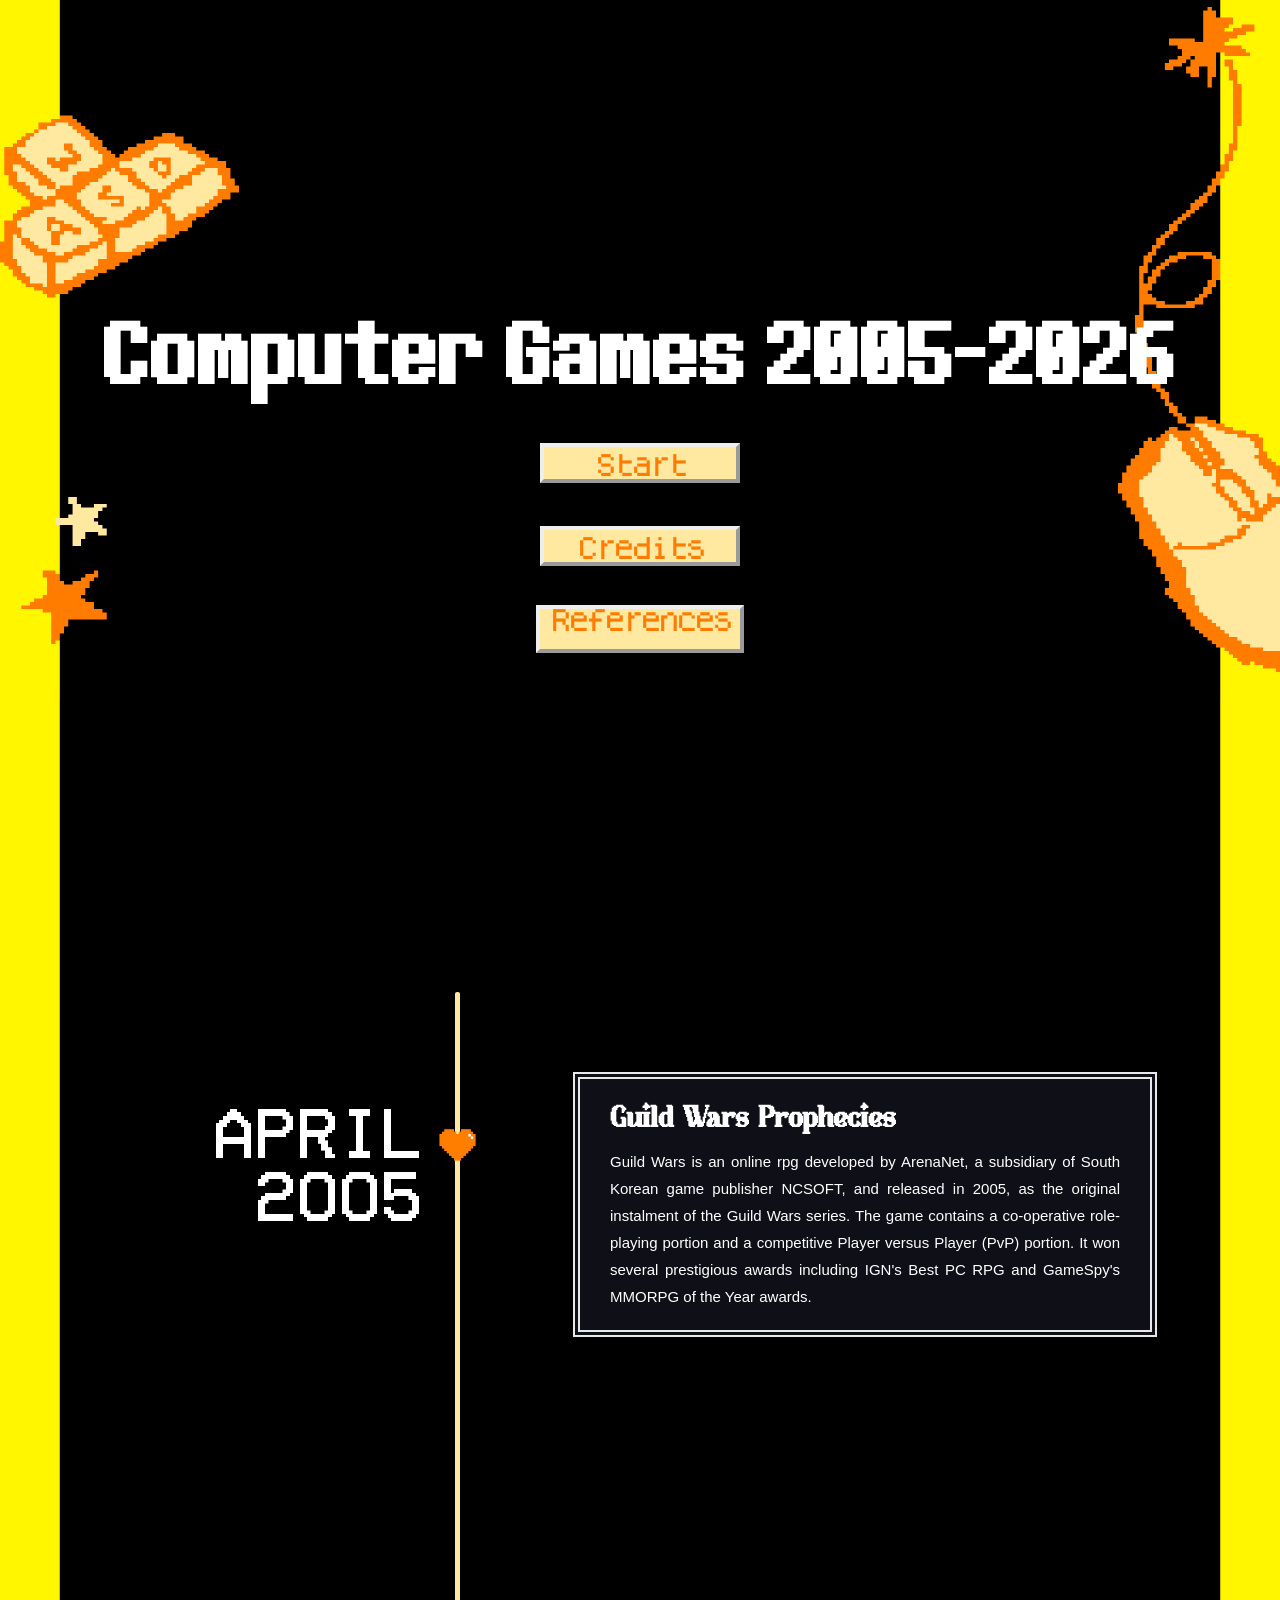
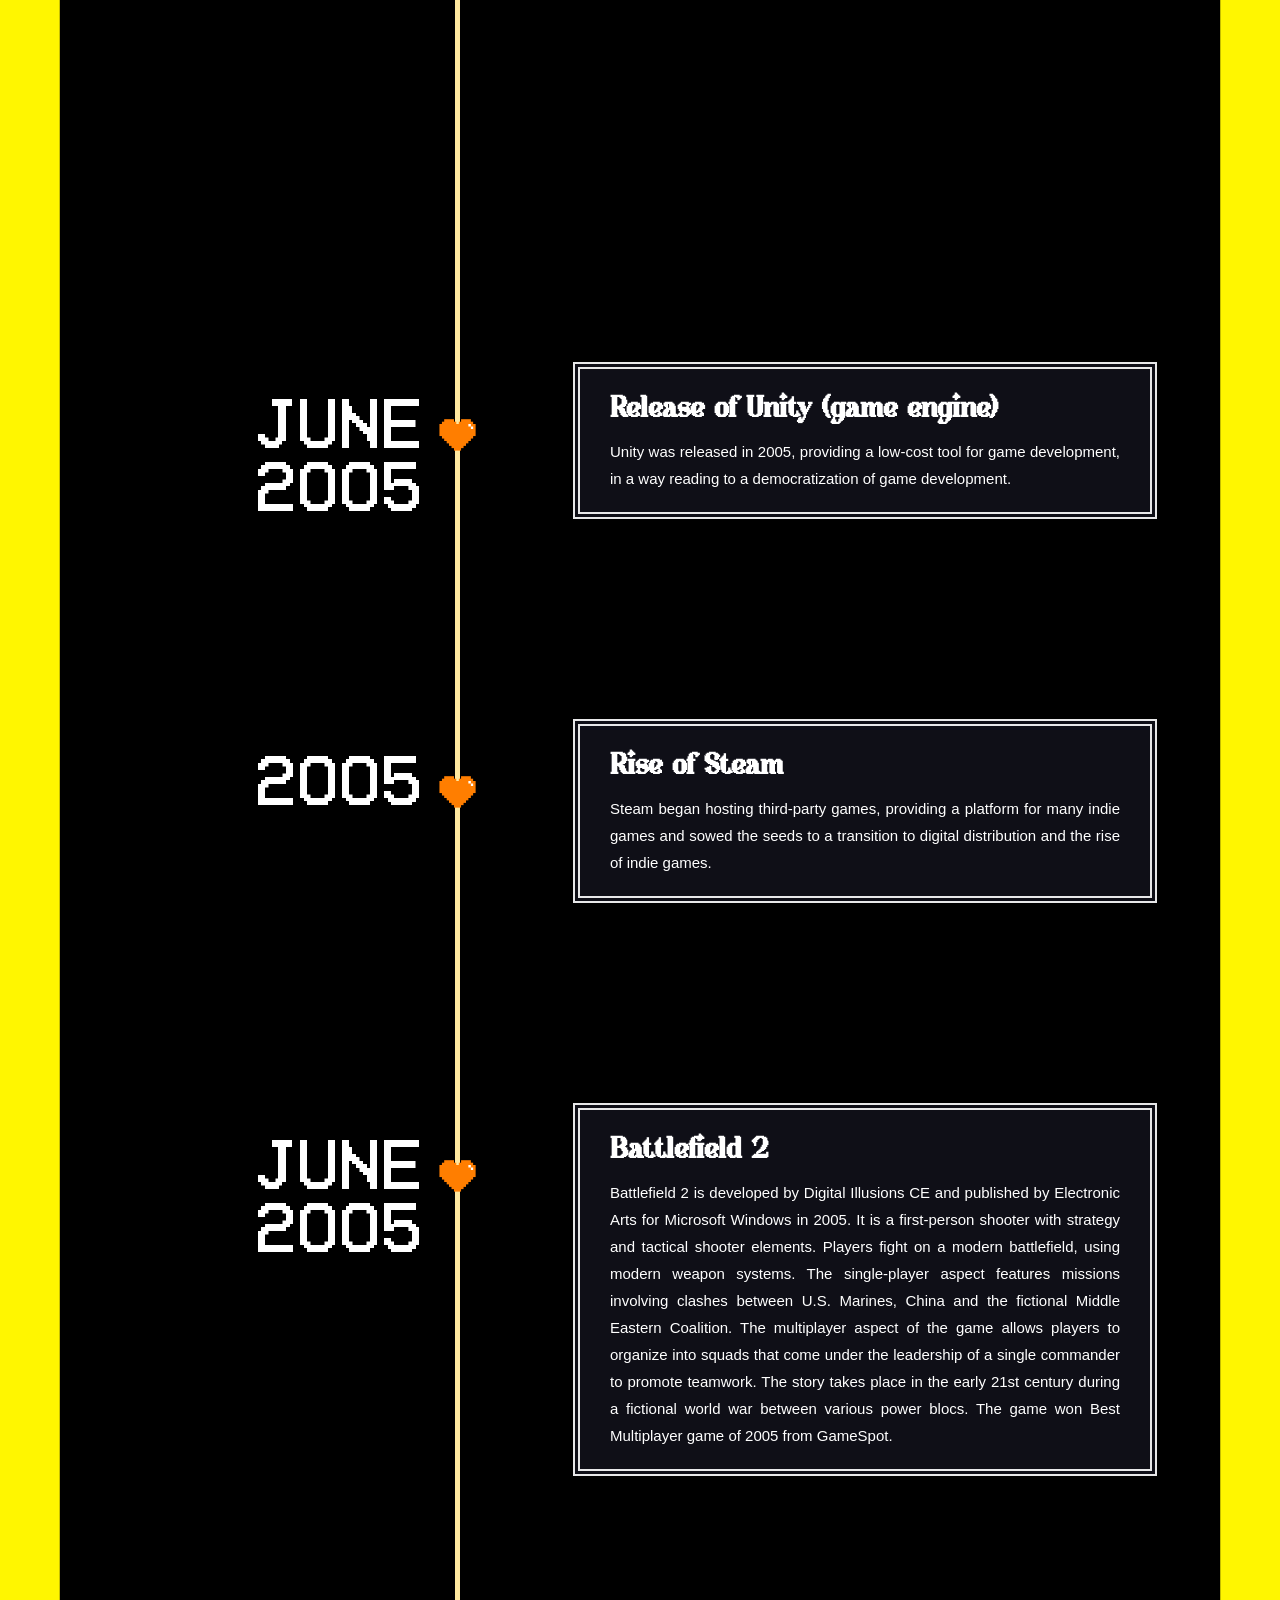
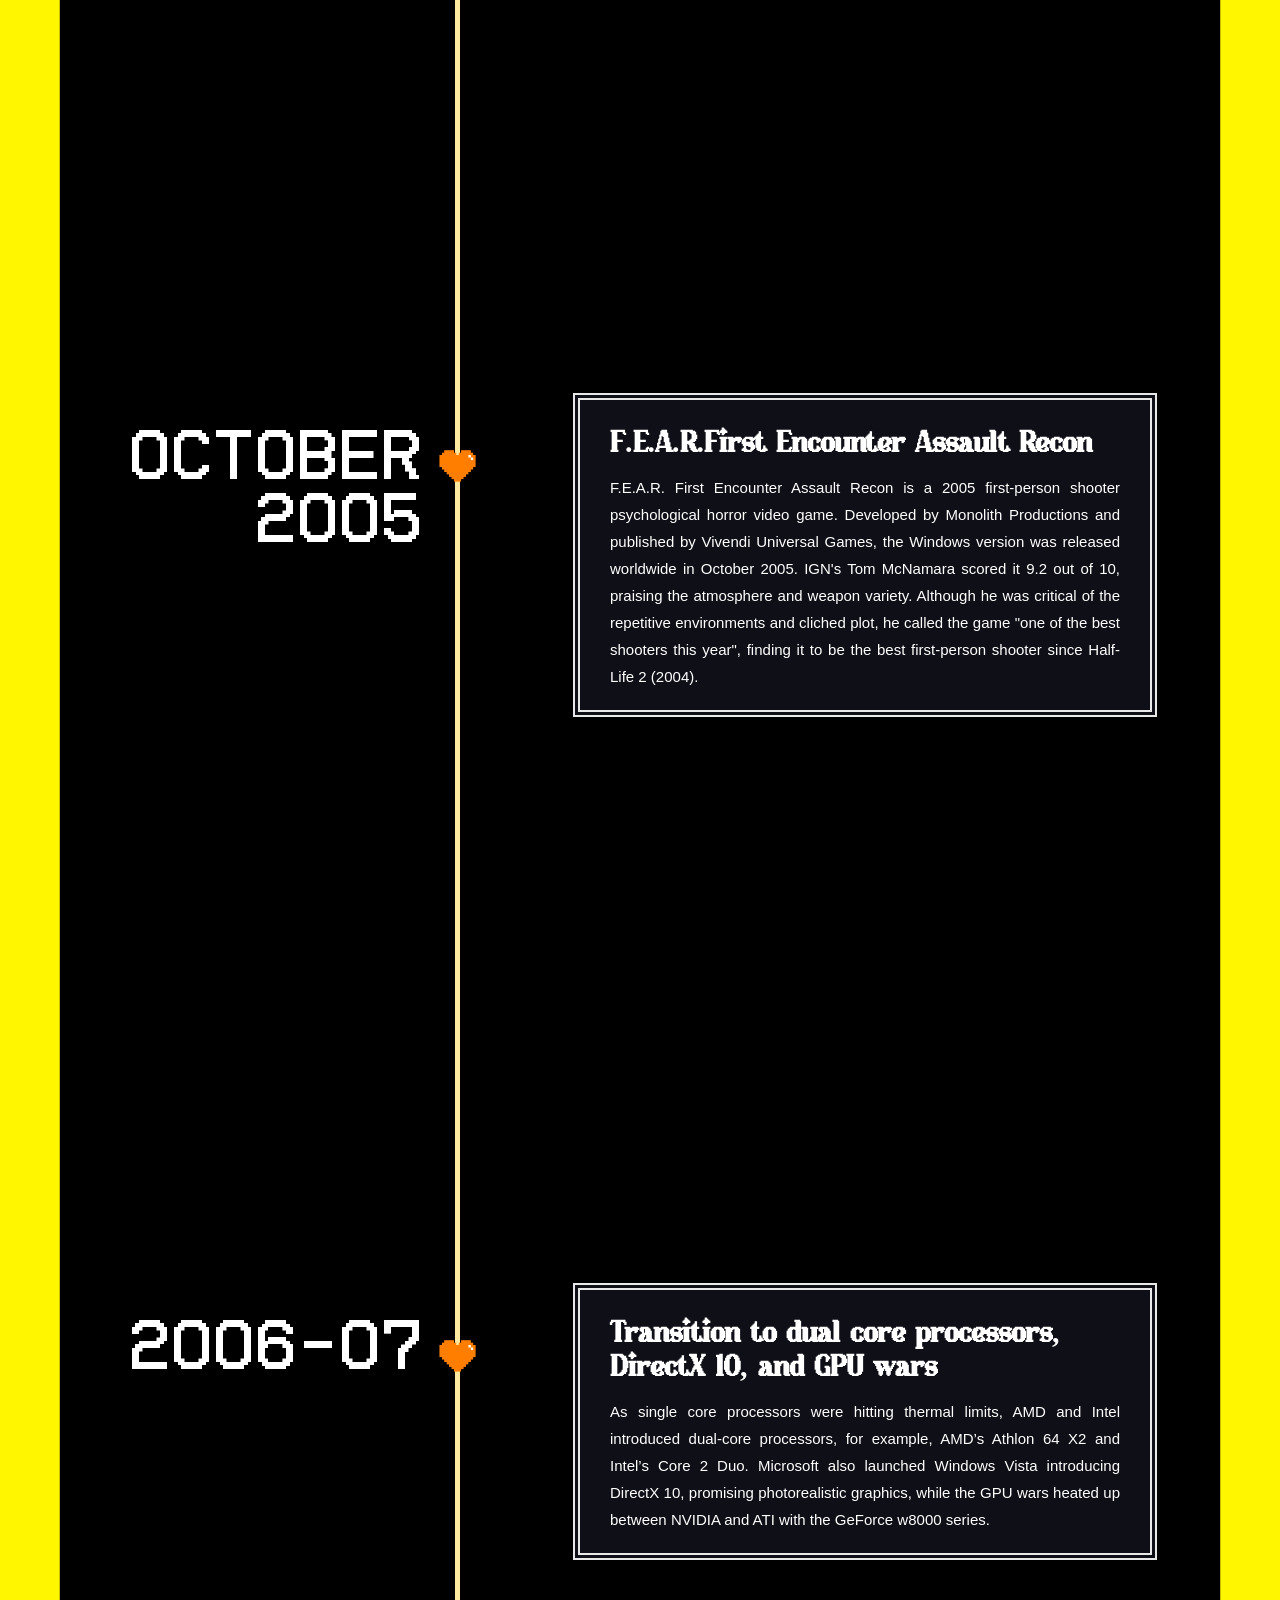
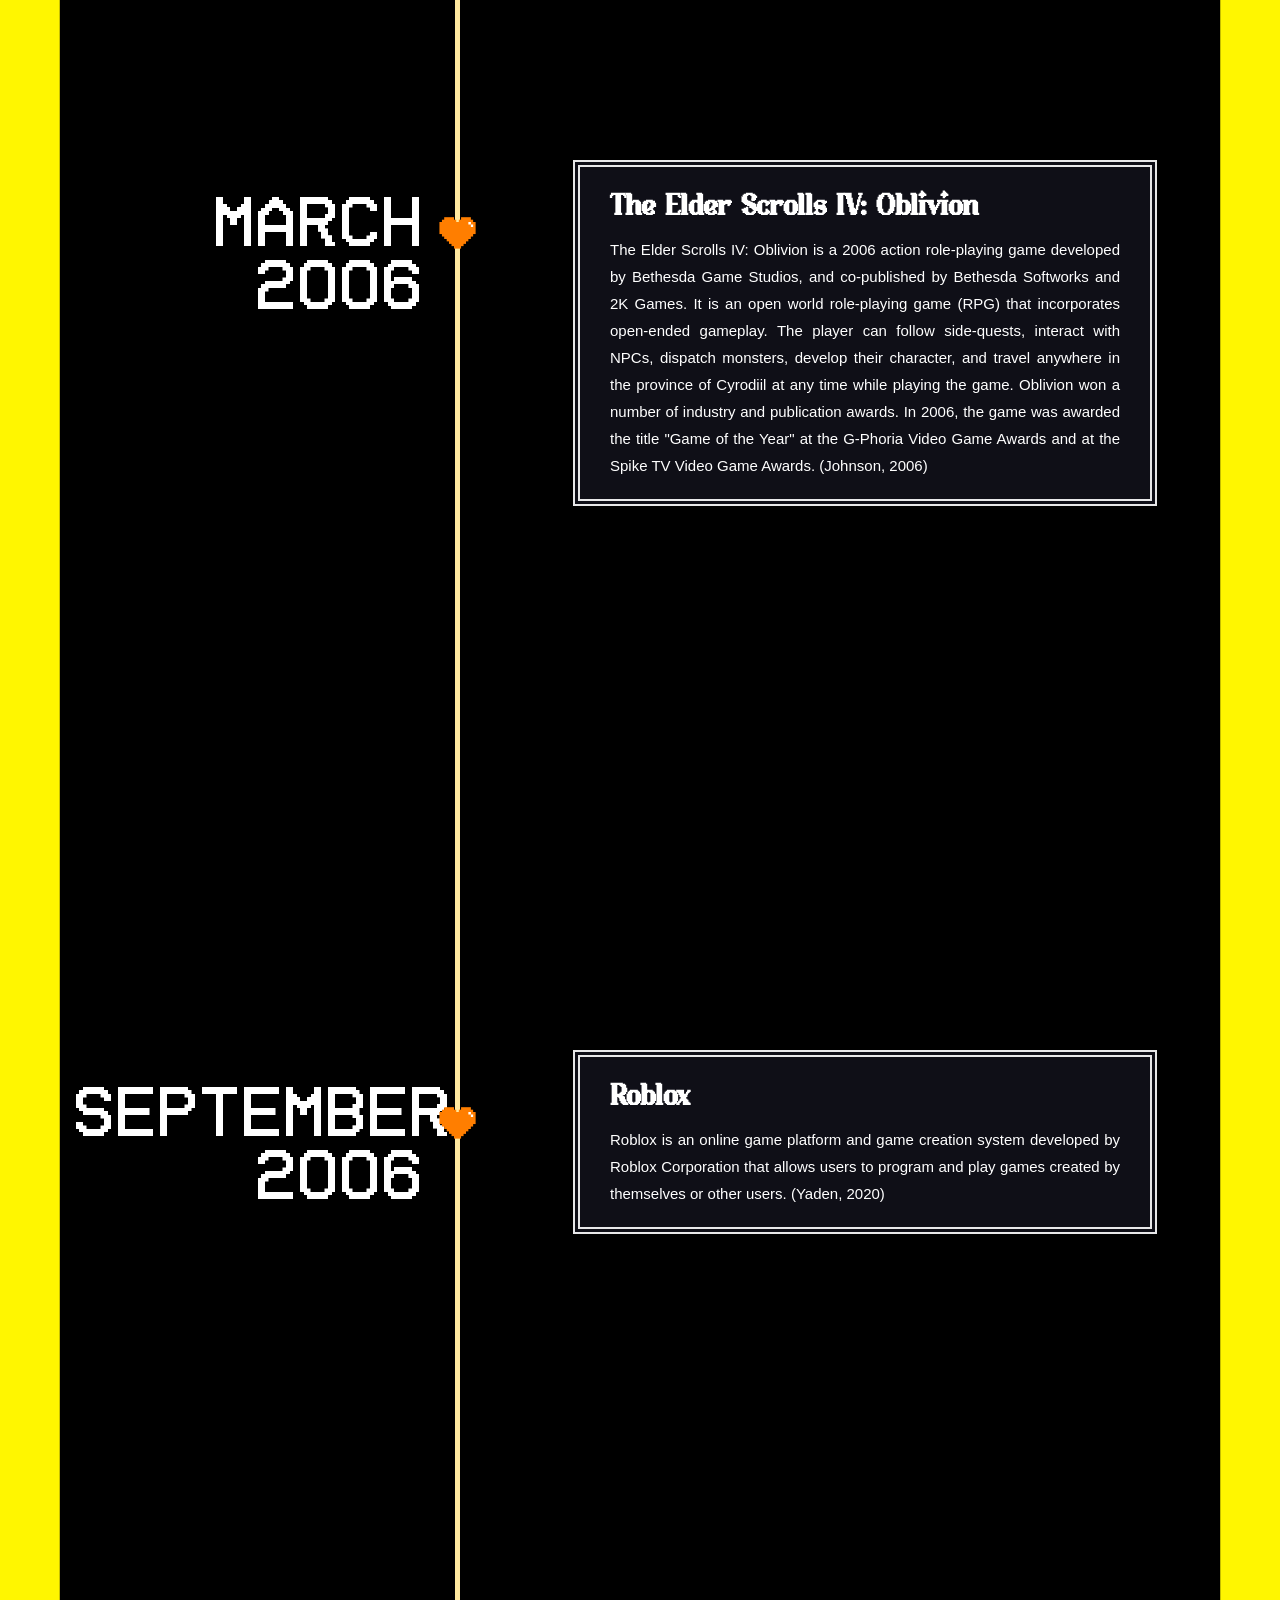
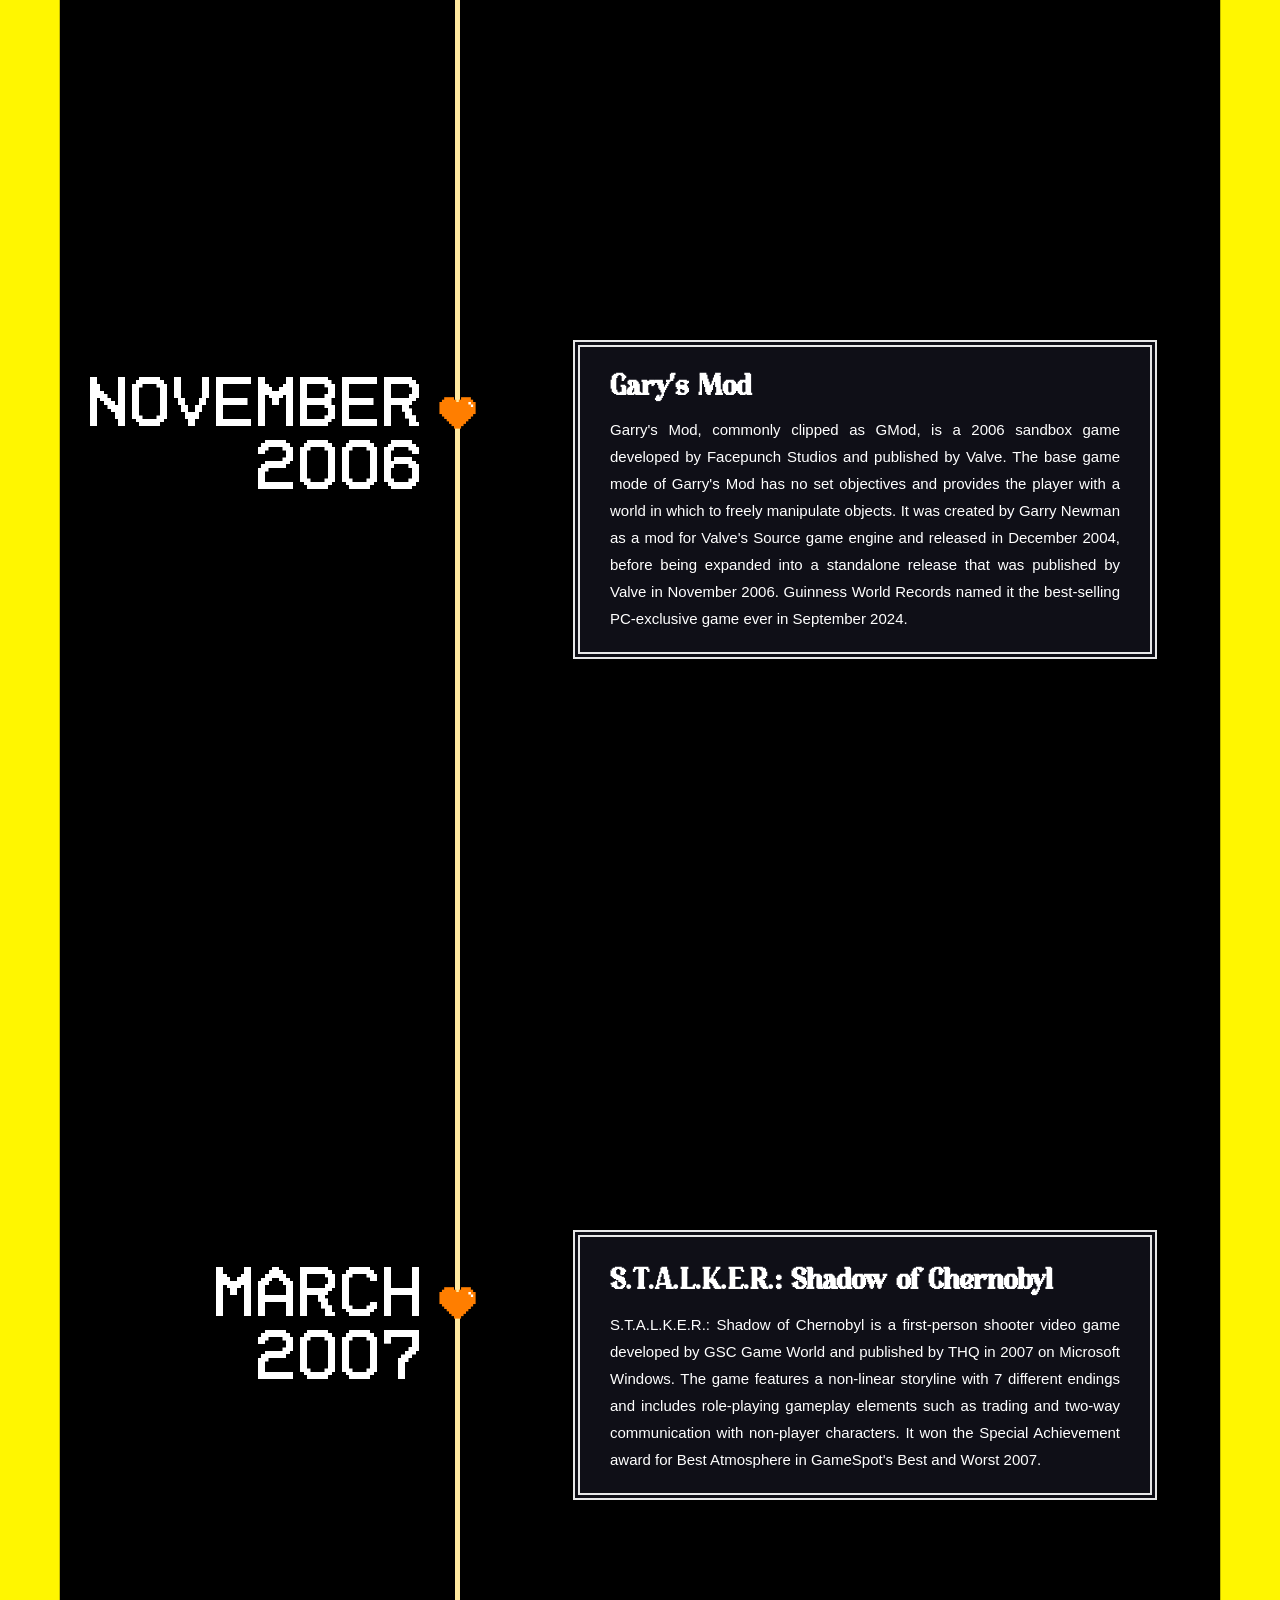
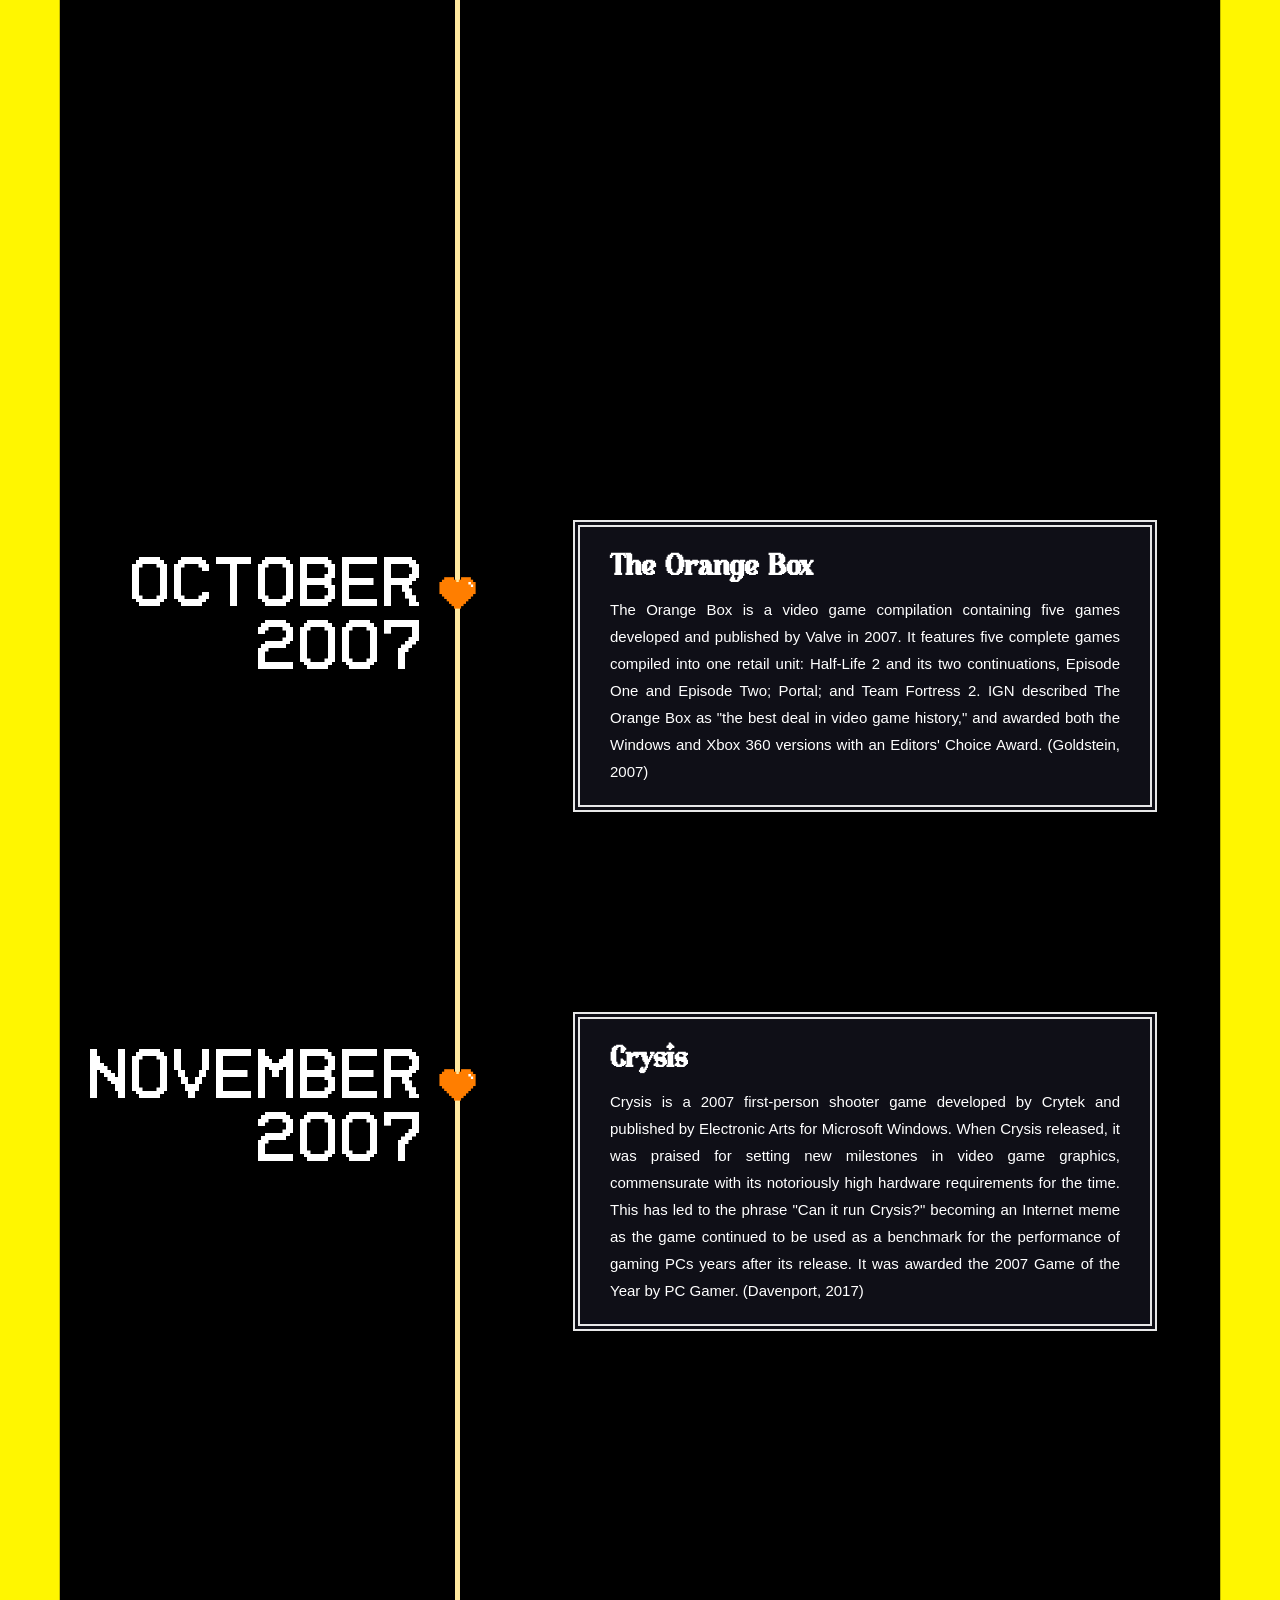
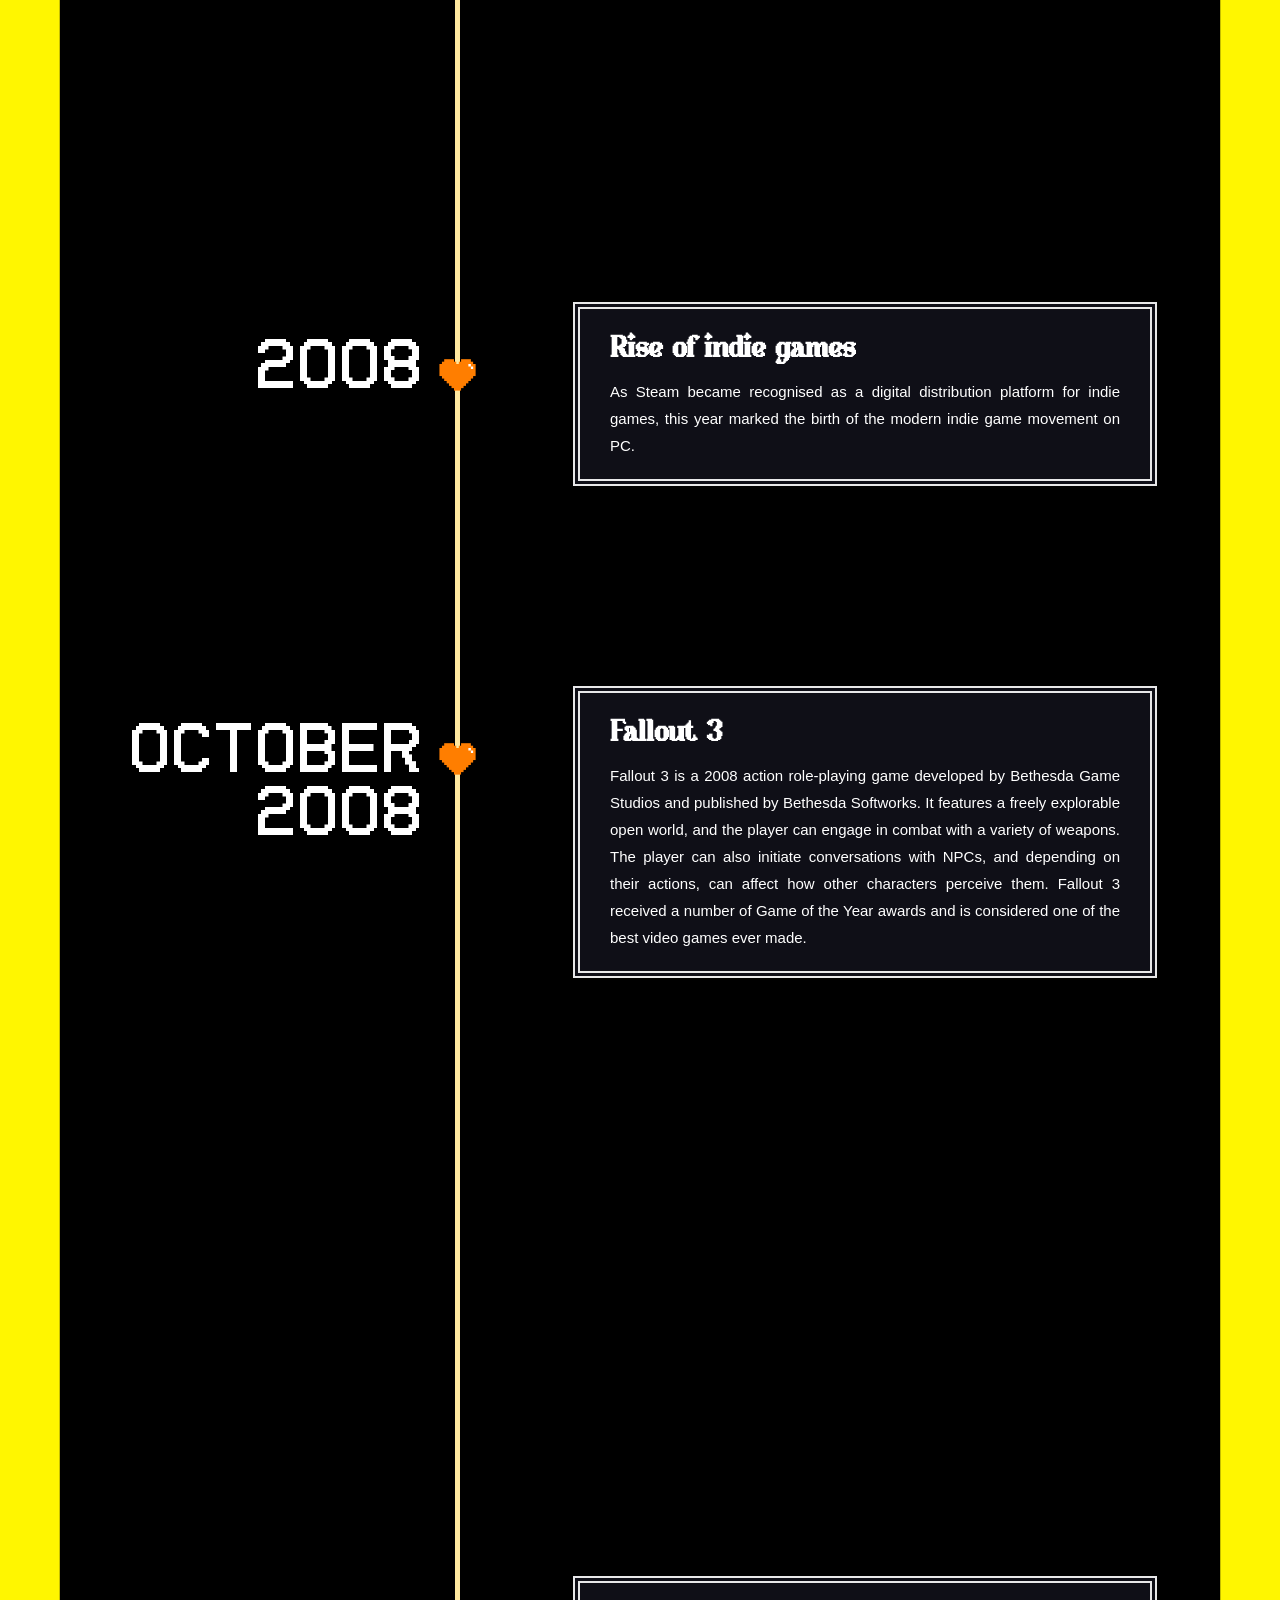
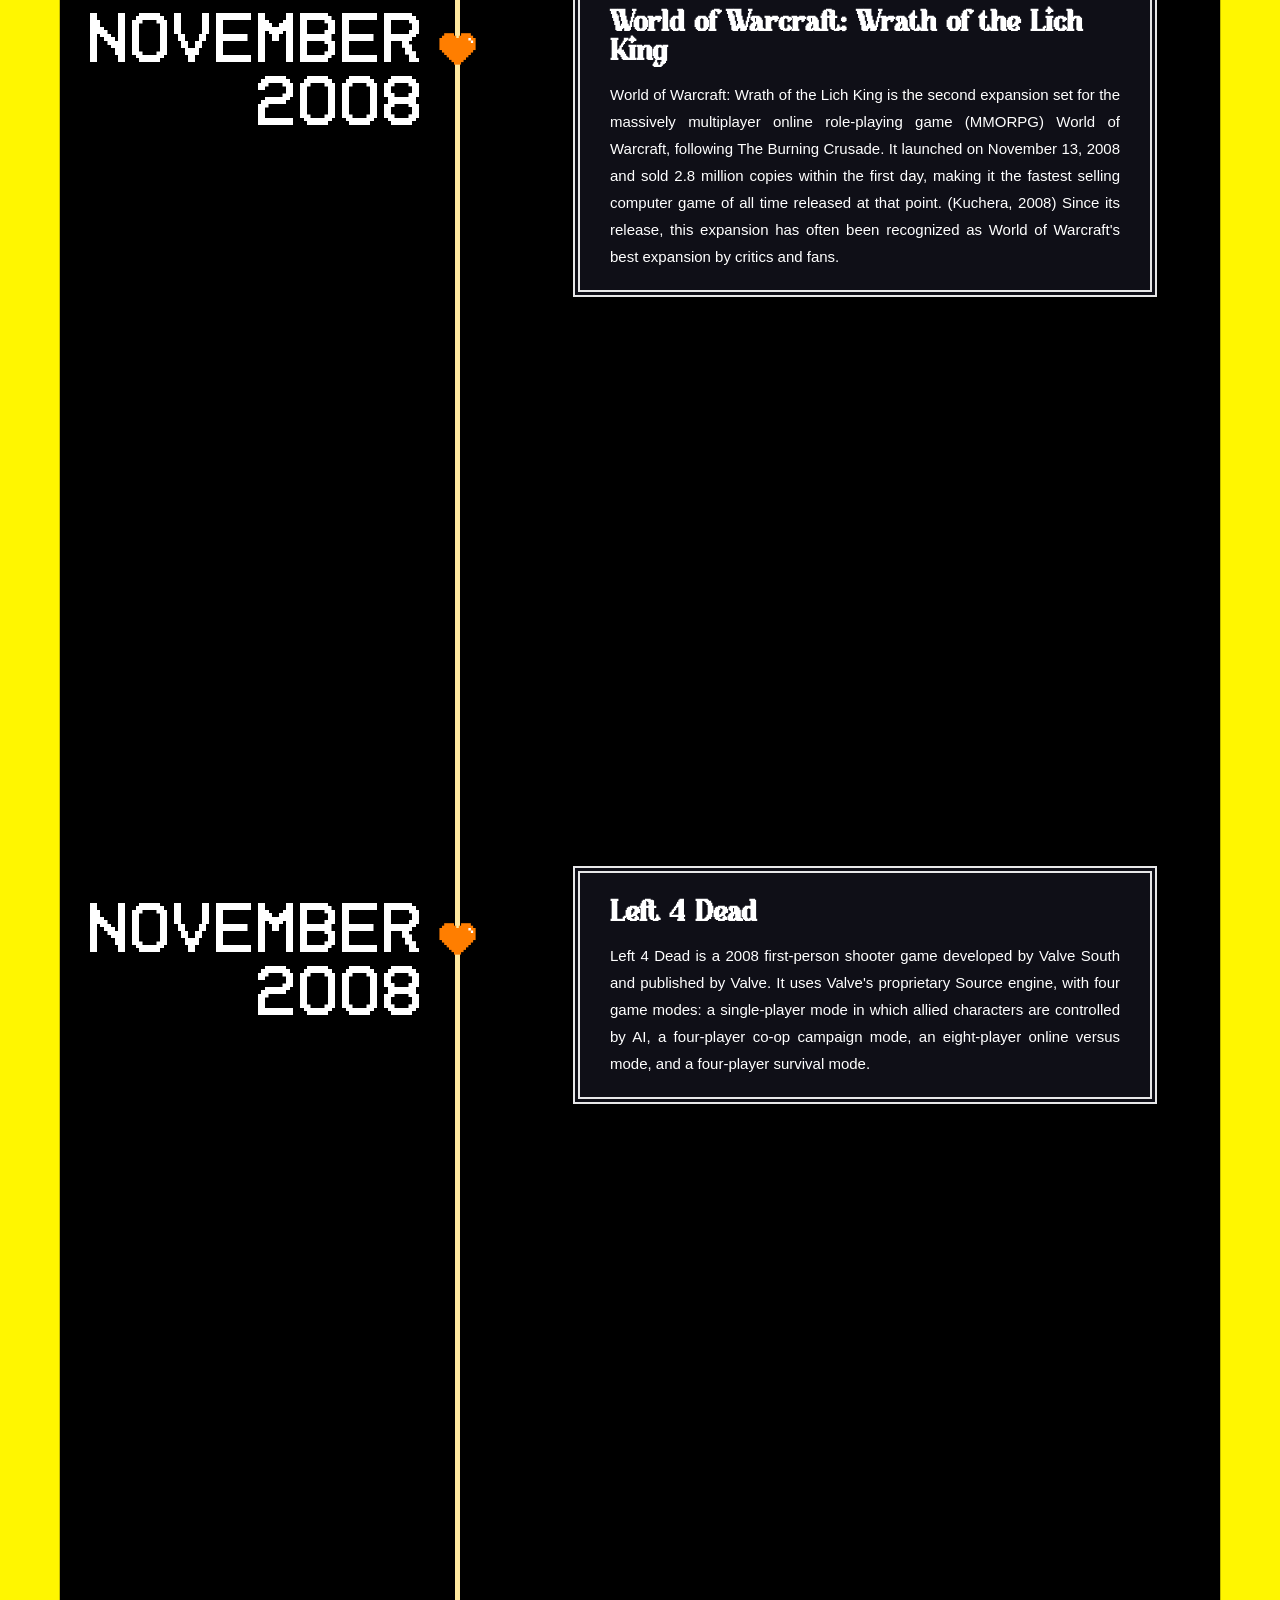
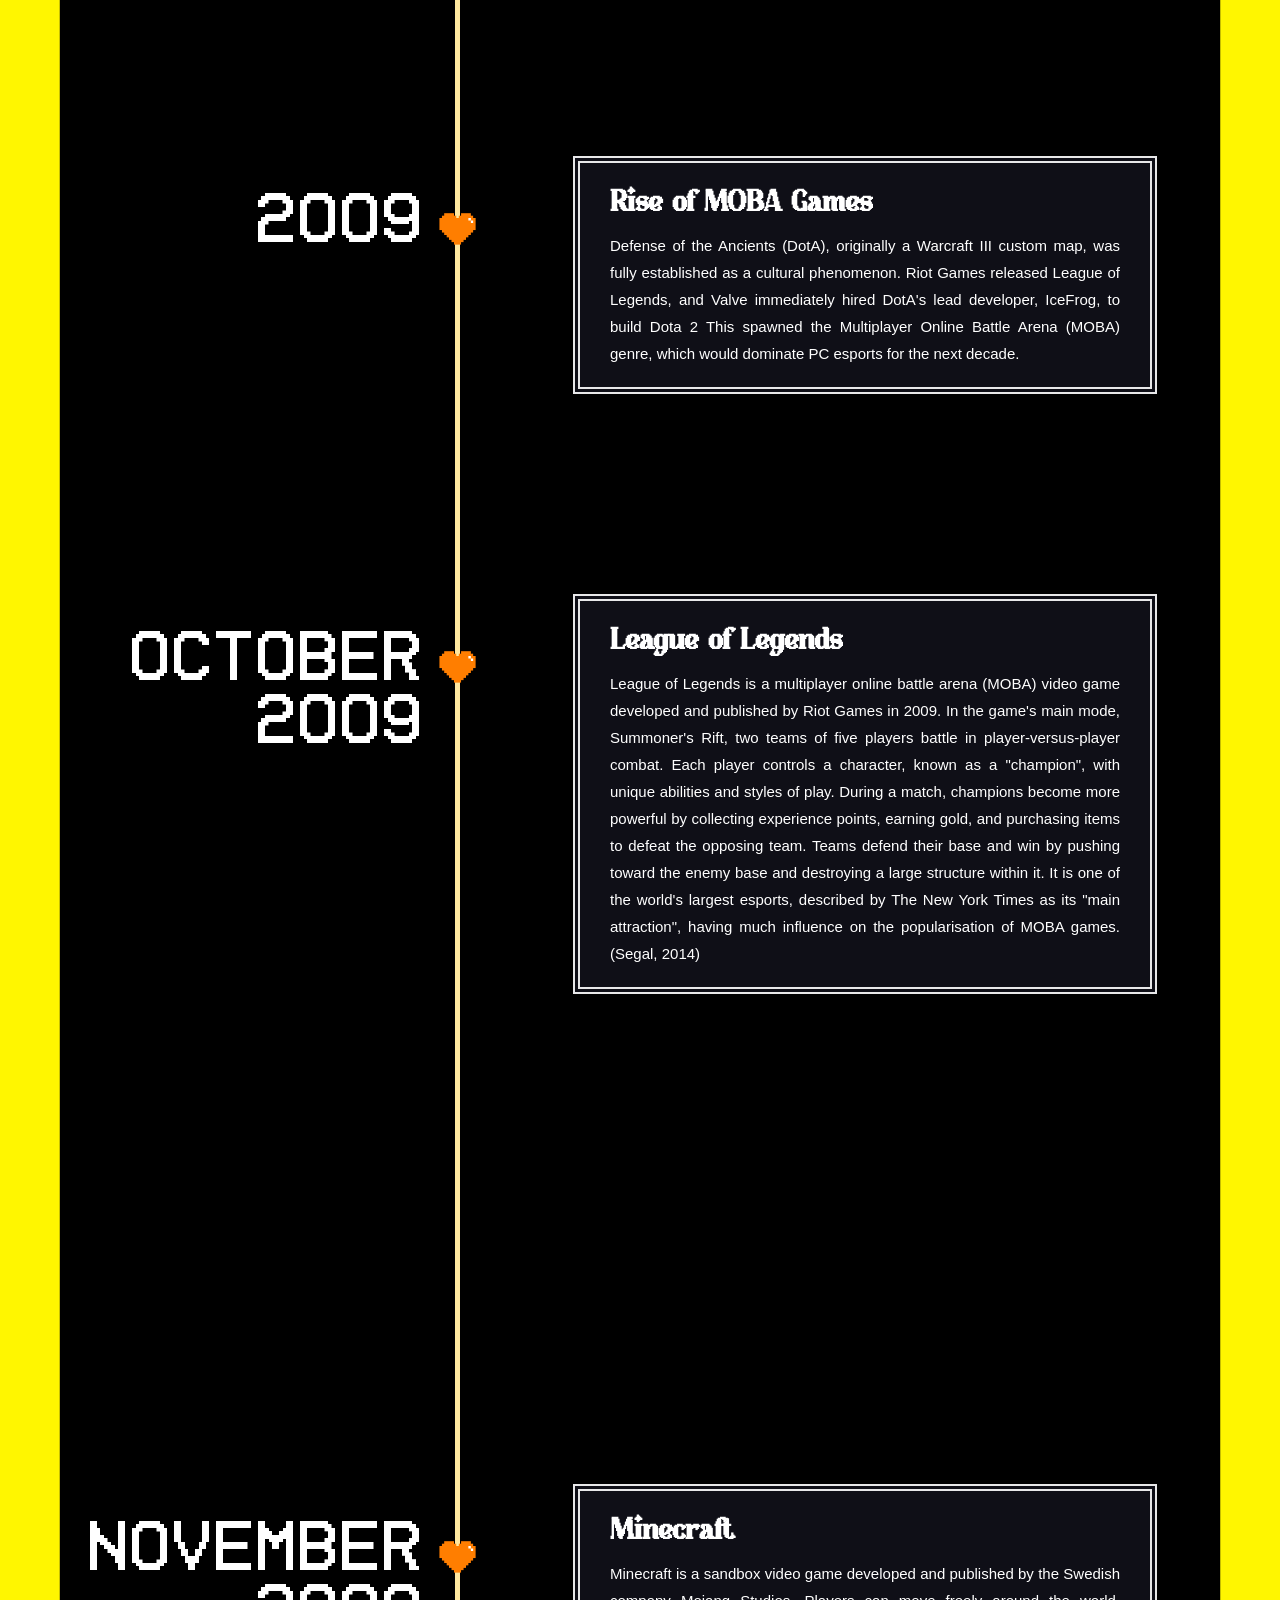
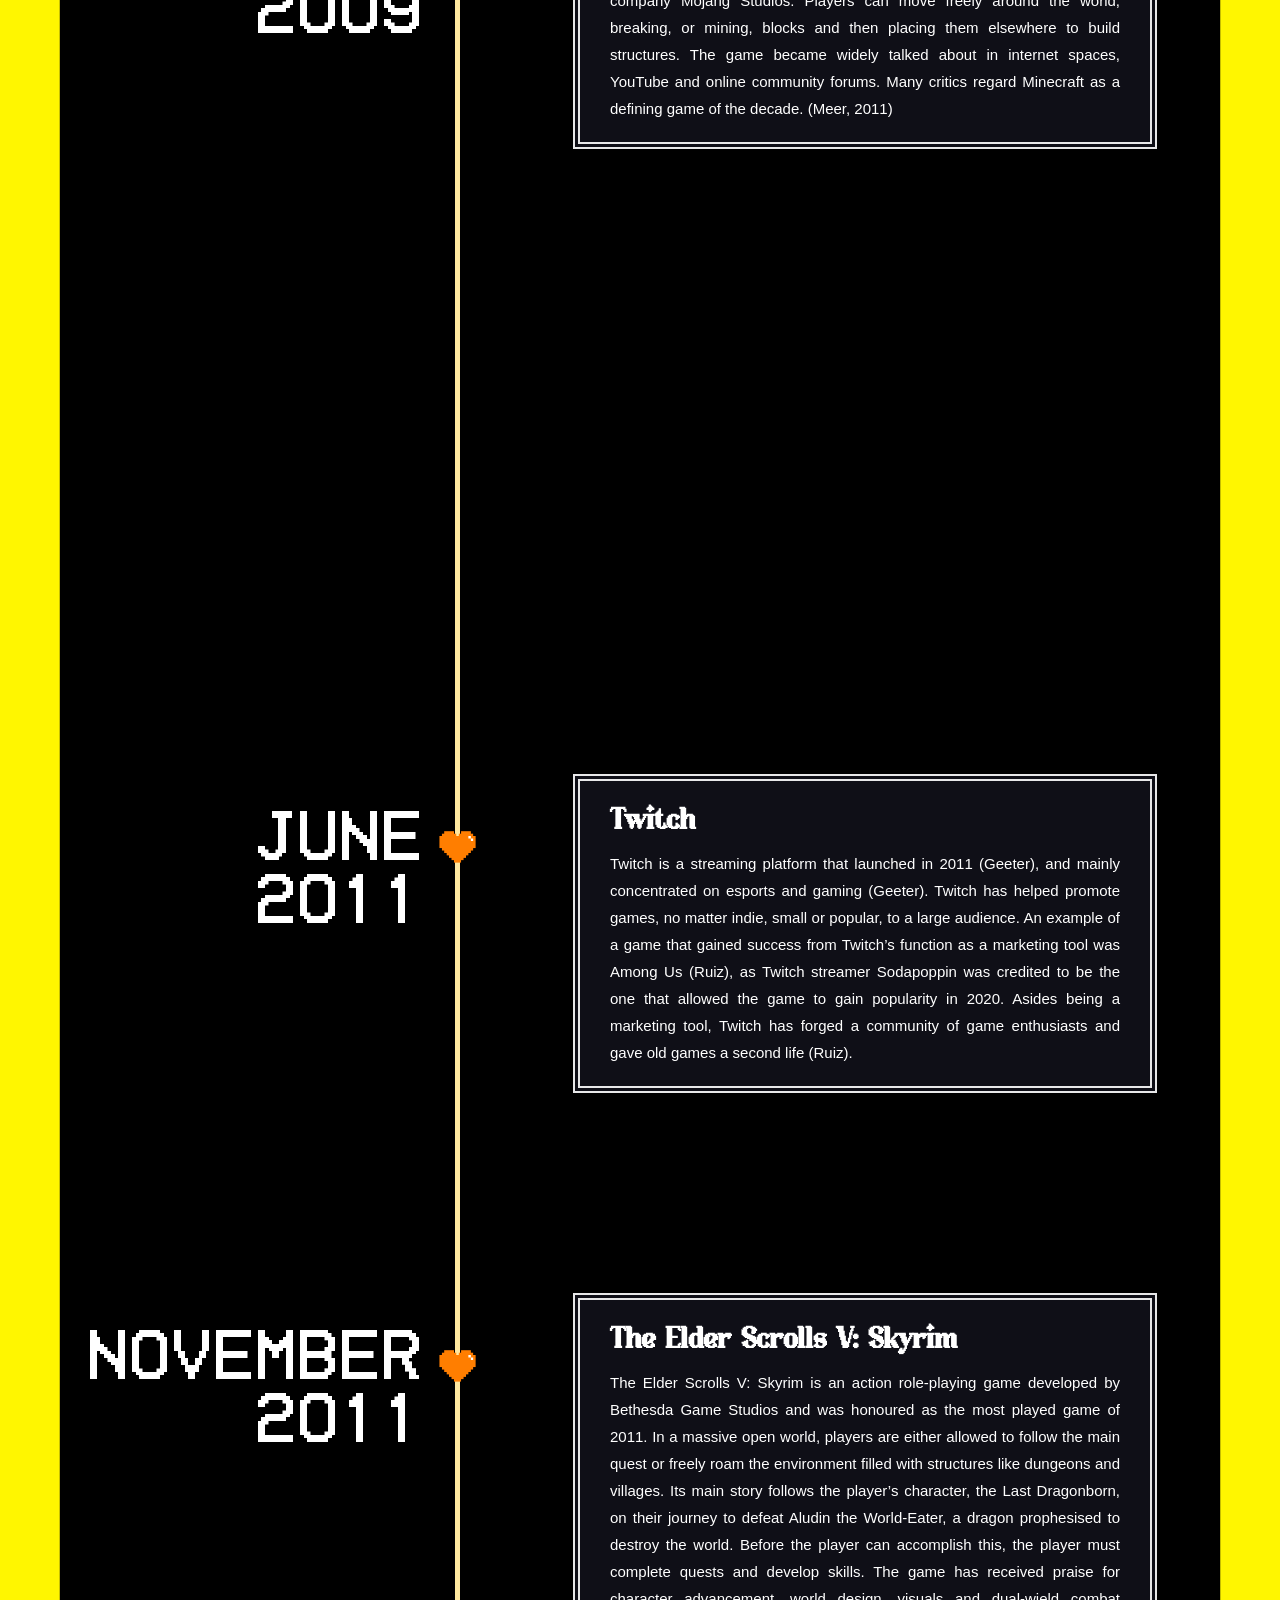
<file: main.html>
<!DOCTYPE html>
<html>
  <head>
    <title>computer games</title>
    <link rel="stylesheet" href="style.css">
  </head>
  <body>
    <div class="start-page">
    <div class="start-menu"></div>
      <h1 class="title">Computer Games 2005-2026</h1>
      <button class="buttons" id="btn">Start</button>
      <button  id="openCredits" class="buttons" >Credits</button>
      <a style="text-decoration:none" href="references.html" class="buttons">References</a>
    </div>

<dialog class="modal" id="credits">
  <div class="credits-content">
    <button class="close-btn" id="closeCredits">x</button>
  <h2>Group Members and Work Allocation:</h2>
  <p>2005-2009: Lau Hei Tung 3036824878</p>
  <p>2010-2014: Chiew Yi Ling 3036741351</p>
  <p>2015-2020: MA, Man Q Charisse 3036734035</p>
  <p>2021-2026: Yuen Ngai Chun</p>
   </div>
  </dialog>
  
  <div class="timeline">

     <div class="timeline-items">
     
 <!-- 2005-2009 --> 

     
             <div class="timeline-item">
                <div class="bg" id="guild-wars"></div>
              <span class="dot"></span>
              <span class="date" id="start-title"> April 2005</span>
              <div class="content">
                  <h3>Guild Wars Prophecies</h3>
                  <p>Guild Wars is an online rpg developed by ArenaNet, a subsidiary of South Korean game publisher NCSOFT, and released in 2005, as the original instalment of the Guild Wars series. The game contains a co-operative role-playing portion and a competitive Player versus Player (PvP) portion. It won several prestigious awards including IGN's Best PC RPG and GameSpy's MMORPG of the Year awards.</p>
              </div>
          </div>

           <div class="timeline-item">
              <span class="dot"></span>
              <span class="date" id="start-title">  June 2005</span>
              <div class="content">
                  <h3>Release of Unity (game engine)</h3>
                  <p>Unity was released in 2005, providing a low-cost tool for game development, in a way reading to a democratization of game development.</p>
              </div>
          </div>

           <div class="timeline-item">
              <span class="dot"></span>
              <span class="date" id="start-title"> 2005</span>
              <div class="content">
                  <h3>Rise of Steam </h3>
                  <p>Steam began hosting third-party games, providing a platform for many indie games and sowed the seeds to a transition to digital distribution and the rise of indie games.</p>
              </div>
          </div>

           <div class="timeline-item">
            <div  class="bg" id="battlefield2"></div>
              <span class="dot"></span>
              <span class="date" id="start-title"> June 2005</span>
              <div class="content">
                  <h3>Battlefield 2</h3>
                  <p>Battlefield 2 is developed by Digital Illusions CE and published by Electronic Arts for Microsoft Windows in 2005. It is a first-person shooter with strategy and tactical shooter elements. Players fight on a modern battlefield, using modern weapon systems. The single-player aspect features missions involving clashes between U.S. Marines, China and the fictional Middle Eastern Coalition. The multiplayer aspect of the game allows players to organize into squads that come under the leadership of a single commander to promote teamwork. The story takes place in the early 21st century during a fictional world war between various power blocs. The game won Best Multiplayer game of 2005 from GameSpot.</p>
              </div>
          </div>

           <div class="timeline-item">
            <div  class="bg" id="fear"></div>
              <span class="dot"></span>
              <span class="date" id="start-title"> October 2005</span>
              <div class="content">
                  <h3>F.E.A.R.First Encounter Assault Recon</h3>
                  <p>F.E.A.R. First Encounter Assault Recon is a 2005 first-person shooter psychological horror video game. Developed by Monolith Productions and published by Vivendi Universal Games, the Windows version was released worldwide in October 2005. IGN's Tom McNamara scored it 9.2 out of 10, praising the atmosphere and weapon variety. Although he was critical of the repetitive environments and cliched plot, he called the game "one of the best shooters this year", finding it to be the best first-person shooter since Half-Life 2 (2004). </p>
              </div>
          </div>
            

           <div class="timeline-item">
              <span class="dot"></span>
              <span class="date" id="start-title"> 2006-07</span>
              <div class="content">
                  <h3>Transition to dual core processors, DirectX 10, and GPU wars</h3>
                  <p>As single core processors were hitting thermal limits, AMD and Intel introduced dual-core processors, for example,  AMD’s Athlon 64 X2 and Intel’s Core 2 Duo. Microsoft also launched Windows Vista introducing DirectX 10, promising photorealistic graphics, while the GPU wars heated up between NVIDIA and ATI with the GeForce w8000 series.</p>
              </div>
          </div>

           <div class="timeline-item">
            <div class="bg" id="elderscrollsiv"></div>
              <span class="dot"></span>
              <span class="date" id="start-title"> March 2006</span>
              <div class="content">
                  <h3>The Elder Scrolls IV: Oblivion</h3>
                  <p>The Elder Scrolls IV: Oblivion is a 2006 action role-playing game developed by Bethesda Game Studios, and co-published by Bethesda Softworks and 2K Games. It is an open world role-playing game (RPG) that incorporates open-ended gameplay. The player can follow side-quests, interact with NPCs, dispatch monsters, develop their character, and travel anywhere in the province of Cyrodiil at any time while playing the game. Oblivion won a number of industry and publication awards. In 2006, the game was awarded the title "Game of the Year" at the G-Phoria Video Game Awards and at the Spike TV Video Game Awards. (Johnson, 2006)</p>
              </div>
          </div>

           <div class="timeline-item">
            <div class="bg" id="roblox"></div>
              <span class="dot"></span>
              <span class="date" id="start-title"> September 2006</span>
              <div class="content">
                  <h3>Roblox</h3>
                  <p>Roblox is an online game platform and game creation system developed by Roblox Corporation that allows users to program and play games created by themselves or other users. (Yaden, 2020)</p>
              </div>
          </div>

           <div class="timeline-item">
            <div class="bg" id="gary"></div>
              <span class="dot"></span>
              <span class="date" id="start-title"> November 2006</span>
              <div class="content">
                  <h3>Gary’s Mod</h3>
                  <p>Garry's Mod, commonly clipped as GMod, is a 2006 sandbox game developed by Facepunch Studios and published by Valve. The base game mode of Garry's Mod has no set objectives and provides the player with a world in which to freely manipulate objects. It was created by Garry Newman as a mod for Valve's Source game engine and released in December 2004, before being expanded into a standalone release that was published by Valve in November 2006. Guinness World Records named it the best-selling PC-exclusive game ever in September 2024.</p>
              </div>
          </div>

           <div class="timeline-item">
            <div class="bg" id="stalker"></div>
              <span class="dot"></span>
              <span class="date" id="start-title"> March 2007</span>
              <div class="content">
                  <h3>S.T.A.L.K.E.R.: Shadow of Chernobyl</h3>
                  <p>S.T.A.L.K.E.R.: Shadow of Chernobyl is a first-person shooter video game developed by GSC Game World and published by THQ in 2007 on Microsoft Windows. The game features a non-linear storyline with 7 different endings and includes role-playing gameplay elements such as trading and two-way communication with non-player characters. It won the Special Achievement award for Best Atmosphere in GameSpot's Best and Worst 2007.
 </p>
              </div>
          </div>

           <div class="timeline-item">
              <span class="dot"></span>
              <span class="date" id="start-title"> October 2007</span>
              <div class="content">
                  <h3>The Orange Box</h3>
                  <p>The Orange Box is a video game compilation containing five games developed and published by Valve in 2007. It features five complete games compiled into one retail unit: Half-Life 2 and its two continuations, Episode One and Episode Two; Portal; and Team Fortress 2. IGN described The Orange Box as "the best deal in video game history," and awarded both the Windows and Xbox 360 versions with an Editors' Choice Award. (Goldstein, 2007) </p>
              </div>
          </div>

           <div class="timeline-item">
            <div class="bg" id="crisis"></div>
              <span class="dot"></span>
              <span class="date" id="start-title"> November 2007</span>
              <div class="content">
                  <h3>Crysis</h3>
                  <p>Crysis is a 2007 first-person shooter game developed by Crytek and published by Electronic Arts for Microsoft Windows. When Crysis released, it was praised for setting new milestones in video game graphics, commensurate with its notoriously high hardware requirements for the time. This has led to the phrase "Can it run Crysis?" becoming an Internet meme as the game continued to be used as a benchmark for the performance of gaming PCs years after its release. It was awarded the 2007 Game of the Year by PC Gamer. (Davenport, 2017)</p>
              </div>
          </div>

           <div class="timeline-item">
              <span class="dot"></span>
              <span class="date" id="start-title"> 2008</span>
              <div class="content">
                  <h3>Rise of indie games</h3>
                  <p>As Steam became recognised as a digital distribution platform for indie games, this year marked the birth of the modern indie game movement on PC. </p>
              </div>
          </div>

           <div class="timeline-item">
            <div class="bg" id="fallout3"></div>
              <span class="dot"></span>
              <span class="date" id="start-title"> October 2008</span>
              <div class="content">
                  <h3>Fallout 3</h3>
                  <p>Fallout 3 is a 2008 action role-playing game developed by Bethesda Game Studios and published by Bethesda Softworks. It features a freely explorable open world, and the player can engage in combat with a variety of weapons. The player can also initiate conversations with NPCs, and depending on their actions, can affect how other characters perceive them. Fallout 3 received a number of Game of the Year awards and is considered one of the best video games ever made.</p>
              </div>
          </div>

           <div class="timeline-item">
            <div class="bg" id="lichking"></div>
              <span class="dot"></span>
              <span class="date" id="start-title"> November 2008</span>
              <div class="content">
                  <h3>World of Warcraft: Wrath of the Lich King</h3>
                  <p>World of Warcraft: Wrath of the Lich King is the second expansion set for the massively multiplayer online role-playing game (MMORPG) World of Warcraft, following The Burning Crusade. It launched on November 13, 2008 and sold 2.8 million copies within the first day, making it the fastest selling computer game of all time released at that point. (Kuchera, 2008) Since its release, this expansion has often been recognized as World of Warcraft's best expansion by critics and fans.</p>
              </div>
          </div>

           <div class="timeline-item">
            <div class="bg" id="left4dead"></div>
              <span class="dot"></span>
              <span class="date" id="start-title"> November 2008</span>
              <div class="content">
                  <h3>Left 4 Dead</h3>
                  <p>Left 4 Dead is a 2008 first-person shooter game developed by Valve South and published by Valve. It uses Valve's proprietary Source engine, with four game modes: a single-player mode in which allied characters are controlled by AI, a four-player co-op campaign mode, an eight-player online versus mode, and a four-player survival mode.</p>
              </div>
          </div>

           <div class="timeline-item">
              <span class="dot"></span>
              <span class="date" id="start-title"> 2009</span>
              <div class="content">
                  <h3>Rise of MOBA Games</h3>
                  <p>Defense of the Ancients (DotA), originally a Warcraft III custom map, was fully established as a cultural phenomenon. Riot Games released League of Legends, and Valve immediately hired DotA's lead developer, IceFrog, to build Dota 2 This spawned the Multiplayer Online Battle Arena (MOBA) genre, which would dominate PC esports for the next decade.</p>
              </div>
          </div>

           <div class="timeline-item">
            <div class="bg" id="lol"></div>
              <span class="dot"></span>
              <span class="date" id="start-title"> October 2009</span>
              <div class="content">
                  <h3>League of Legends</h3>
                  <p>League of Legends is a multiplayer online battle arena (MOBA) video game developed and published by Riot Games in 2009. In the game's main mode, Summoner's Rift, two teams of five players battle in player-versus-player combat. Each player controls a character, known as a "champion", with unique abilities and styles of play. During a match, champions become more powerful by collecting experience points, earning gold, and purchasing items to defeat the opposing team. Teams defend their base and win by pushing toward the enemy base and destroying a large structure within it. It is one of the world's largest esports, described by The New York Times as its "main attraction", having much influence on the popularisation of MOBA games. (Segal, 2014)</p>
              </div>
          </div>

           <div class="timeline-item">
            <div class="bg" id="mc"></div>
              <span class="dot"></span>
              <span class="date" id="start-title"> November 2009</span>
              <div class="content">
                  <h3>Minecraft</h3>
                  <p>Minecraft is a sandbox video game developed and published by the Swedish company Mojang Studios. Players can move freely around the world, breaking, or mining, blocks and then placing them elsewhere to build structures. The game became widely talked about in internet spaces, YouTube and online community forums. Many critics regard Minecraft as a defining game of the decade. (Meer, 2011)</p>
              </div>
          </div>



<!-- 2010-2014 --> 

           <div class="timeline-item">
              <span class="dot"></span>
              <span class="date" id="start-title">June 2011</span>
              <div class="content">
                  <h3>Twitch</h3>
                  <p>Twitch is a streaming platform that launched in 2011 (Geeter), and mainly concentrated on esports and gaming (Geeter). Twitch has helped promote games, no matter indie, small or popular, to a large audience. An example of a game that gained success from Twitch’s function as a marketing tool was Among Us (Ruiz), as Twitch streamer Sodapoppin was credited to be the one that allowed the game to gain popularity in 2020. Asides being a marketing tool, Twitch has forged a community of game enthusiasts and gave old games a second life (Ruiz).</p></div>
          </div>

        <div class="timeline-item">
        <div class="bg" id="skyrim"></div>
              <span class="dot"></span>
              <span class="date" id="start-title">November 2011</span>
              <div class="content">
                  <h3>The Elder Scrolls V: Skyrim</h3>
                  <p>The Elder Scrolls V: Skyrim is an action role-playing game developed by Bethesda Game Studios and was honoured as the most played game of 2011. In a massive open world, players are either allowed to follow the main quest or freely roam the environment filled with structures like dungeons and villages. Its main story follows the player’s character, the Last Dragonborn, on their journey to defeat Aludin the World-Eater, a dragon prophesised to destroy the world. Before the player can accomplish this, the player must complete quests and develop skills. The game has received praise for character advancement, world design, visuals and dual-wield combat (Wikipedia).

</p>
              </div>
          </div>

        <div class="timeline-item">
              <span class="dot"></span>
              <span class="date" id="start-title">2011-2012</span>
              <div class="content">
                  <h3>The Popularisation of SSDs for gaming</h3>
                  <p>In 2011, the prices of SSD memory decreased from costing 120 times as much as HDDs in 2007 to 32 times in 2011 (Perry), becoming more affordable for personal computers. They continued to become more popular in 2012 due to reduced costs and more vendors entering the storage market of SSDs (Ngo). SSDs use NAND flash memory that allows faster read/write speeds and lower latency than HDDs (Intel), thus games launch and load faster (Intel). SSDs moreover reduce the frequency of “hitching” (the brief pauses when games cannot pull assets from the hard drive fast enough to keep up with in game responses) (Wilde), that is especially common in open world games. Thus, the performance of open world games indefinitely benefit from SSDs.</p>
              </div>
          </div>

          <div class="timeline-item">
              <span class="dot"></span>
              <span class="date" id="start-title">2012</span>
              <div class="content">
                  <h3>Youtube Gaming: Let's Plays</h3>
                  <p>Lets plays are online videos recorded by a person involving the gameplay of a specific game, on top of commentary from the person playing. Although Let’s Plays have been on youtube since the 2000s (Moore), the early 2010s have shown a rise in youtube gaming. Such youtubers who gained popularity during that time included PewDiePie, who became the most subscribed on youtube on 15 August 2013 (Cohen); Jacksepticye who reached a million subscribers in 2014 (biosgraphy) and LDShadowLady who gained popularity through her Minecraft survival series during that time (LDShadowlady Wiki).</p>
            </div>
          </div>

          <div class="timeline-item">
              <span class="dot"></span>
              <span class="date" id="start-title">May 2013</span>
              <div class="content">
                  <h3>Creation of the Battle Pass</h3>
                  <p>A battle pass “provides players with additional resources” to aid them in progression (g2a). The first game that introduced this was Dota (Defense of the Ancients) 2. The Dota 2 battle pass was titled the “Interactive Compendium”. “The Compendium acted as a digital booklet which allowed players to make predictions on the tournament, rewarding them for reaching prediction milestones. This meant the more predictions you got right, the higher you would progress along The Compendium and the more limited time rewards you would get.” (Ansari). The battle pass would come to popularity in 2017 through Fortnite (Ansari). 
</p>
              </div>
          </div>

          <div class="timeline-item">
            <div class="bg" id="ffxiv"></div>
              <span class="dot"></span>
              <span class="date" id="start-title">August 2013</span>
              <div class="content">
                  <h3>Final Fantasy XIV</h3>
                  <p>Final Fantasy XIV is a massively multiplayer online role-playing game (MMORPG) developed by Square Enix. It was released on PlayStation 3 and Windows in Augst 2013. The game features an open world where players can customise their character, then gain experience points and gather stronger equipment to improve their character performance to complete quests and slay monsters. It was a remake of the original 2010 version which had many criticism, and later won various “best game” awards (Wikipedia). </p>
              </div>
          </div>
          <div class="timeline-item">
              <span class="dot"></span>
              <span class="date" id="start-title">March 2013</span>
              <div class="content">
                  <h3>Oculus Rift</h3>
                  <p>Oculus released their first developer kit (Oculus Rift DK1) in 2013 (TechCrunch). Although there had been many attempts to create the first successful commercial headset, Oculus managed to create a headset that reduced motion sickness (Rubin) and had “90-degree field of view” (Rubin). With later developments, latency and motion blur were reduced (Rubin), “positional tracking” (TechCrunch) and higher resolution was added. </p>
              </div>
          </div>

          <div class="timeline-item">
            <div class="bg" id="gtav"></div>
              <span class="dot"></span>
              <span class="date" id="start-title">September 2013</span>
              <div class="content">
                  <h3>Grand Theft Auto V</h3>
                  <p>GTA is an action adventure game and the fifth game of the series was created in 2013. Established in the fictional state of San Andreas, the game follows three protagonists and their attempts to commit heists, but also aided by NPCs who aid the player with their skills in driving and hacking. Players are allowed to freely roam in the open-world environment and can choose the option of playing in multiplayer. GTA also allows players to customise their game to their liking through purchasable properties, upgradable weapons and customisable player avatar through tattoos and haircuts (Wikipedia). In 2015 it was awarded PC game of the year for the Golden Joystick Award (IMDB). GTA allows “unlimited freedom and gameplay” (UDIT), thus players to craft their own unique experience (UDIT). Along with immersive and realistic characters, stories and experiences (UDIT), the game is indefinitely favoured by many. 
</p>
              </div>
          </div>

          <div class="timeline-item">
              <span class="dot"></span>
              <span class="date" id="start-title">January 2014</span>
              <div class="content">
                  <h3>Godot</h3>
                  <p>Godot is an open source 2D and 3D game engine that uses programming languages, such as C++, C#, and GDScript, and allows games to be integrated through various platforms including mobile, desktop, console and browser. Godot has been mainly used by indie game developers, being an open source platform and allowing multiple programming languages, differing to Unity’s restriction to C#.Slay the Spire and Brotato being popular computer games created with Godot (Brazie). 
</p>
              </div>
          </div>


          <div class="timeline-item">
            <div class="bg" id="ds2"></div>
              <span class="dot"></span>
              <span class="date" id="start-title">April 2014</span>
              <div class="content">
                  <h3>Dark Souls II</h3>
                  <p>Dark Souls II is a 2014 action role-playing game developed by FromSoftware and published by Bandai Namco Games, with its Windows version being released a month after its console release. It is set in the kingdom of Drangleic and follows an undead traveler searching for a cure to their affliction, while the story is told through dialogue from NPCS, flavour texts and world design, forming minimalist storytelling. The game in terms of the series was known for its difficulty, as bosses and enemies can defeat the player with only a few hits (Wikipedia). The game has been named game of the year at the 2014 Golden Joystick awards (BBC).</p>
              </div>
          </div>

          <div class="timeline-item">
            <div class="bg" id="fnaf"></div>
              <span class="dot"></span>
              <span class="date" id="start-title">August 2014</span>
              <div class="content">
                  <h3>Five Nights at Freddy's</h3>
                  <p>Five Nights at Freddy’s (FNAF) was released for Microsoft Windows August 2014, and is a horror game that follows a security guard as he survives five nights at Freddy Fazbear’s Pizza without being killed by the various animatronics lurking in the pizzeria. Players can use mechanics like the security camera, ventilation map and a mask of Freddy Fazbear to avoid animatronics from attacking them. FNAF continued to develop a large fan base with its praised storytelling, with more games continuing the franchise, novels, and later with movies (Wikipedia). 
</p>
              </div>
          </div>

<!-- 2015-2020 --> 
          
            <!-- 2015 --> 
          <div class="timeline-item">
            <div class="bg" id="agar"></div>
              <span class="dot"></span>
              <span class="date" id="start-title"> April 2015</span>
              <div class="content">
                  <h3>Agar.io</h3>
                  <p>Agar.io is the game you played on the library computers when you were bored in school. This casual browser game by Matheus Valadares is the one that birthed all the other .io games like diep.io, slither.io, and krunker.io. Players control a cell to move around the petri dish map and consume agar pellets and other cells. Players can strategically split their cell using the space bar, which shoots out their new cell in the direction of the cursor. This is useful to escape larger predators or to catch up with and consume smaller prey. Consume enough to climb the server leaderboards, beating out the other players and bots. The game also includes several modes like FFA, battle royale, teams, etc, which provides a spin on the base gameplay. 
                  The game grew in popularity via internet word of mouth and became a quick success for its simple yet addictive gameplay, not to mention its highly accessible nature being a free browser game. It did the rounds on Youtube and Twitch, and saw even more success when it was eventually ported to mobile. <br>
                  <br>
                  POI: The ability to customize player name and skin let people meme and be offensive in the game, and it was hilarious. There were also apparently people expressing their political viewpoints using their avatars and banding together with others who shared their views to team lmao (Grayson, 2015).
                  </p>
              </div>
          </div>

          <div class="timeline-item">
            <div class="bg" id="undertale"></div>
              <span class="dot"></span>
              <span class="dot"></span>
              <span class="date" id="start-title"> September 2015</span>
              <div class="content">
                  <h3>Undertale</h3>
                  <p>Undertale is Toby Fox’s indie RPG, following a child who falls into the Underground, an area under the Earth’s surface filled with monsters and magic. You play as the child and go questing around in search of escape, choosing to kill or spare monsters, which influences the narrative. The exploration is the average 2D RPG gameplay, moving via arrow keys to explore different sections of the map. The combat is more akin to bullet ***** as you control a heart icon to dodge barrages of enemy attacks. A main draw of the game is how your choices of killing or sparing enemies greatly influence the narrative, leading to branching paths and multiple different endings. The game also incorporates meta elements, like changing dialogue to reflect gameplay like saving and loading or actions from a previous playthrough.<br> 
                  <br>
                  The game sold big numbers and won a lot of awards. It is often regarded by game journalists and other videogame people as one of the best games ever, receiving praise for its narrative and unique combat mechanics. Its parallel story Deltarune is currently in development, with its next chapter (chapter 6) slated to drop in 2027.<br>
                  <br>
The game is also infamous for its fanbase, who have made gazillions of fangames and AUs (all those Errortales and Swapfells and Undertale Purples). They’re also known for being kinda toxic.                  </p>
              </div>
          </div>

          <div class="timeline-item">
            <div class="bg" id="rainbow"></div>
              <span class="dot"></span>
              <span class="dot"></span>
              <span class="date" id="start-title"> December 2015</span>
              <div class="content">
                  <h3>Rainbow 6 Siege </h3>
                  <p>Rainbow 6 Siege is Ubisoft’s tactical shooter themed as counter terrorism sieges. Players play in teams of 5 as operators of counter terrorism units to complete certain objectives usually against an opposing team, like planting/diffusing a bomb, rescuing/defending a hostage, etc. Match gameplay starts with 45 seconds of preparation where attackers can scope out the map using camera drones and defenders can destroy said drones and reinforce certain areas of the map. Then, everyone is released and the team that completes their objective or kills the enemy team wins. Players only have one life per round so caution is advised. Teamwork and cooperation is encouraged to make use of every unit’s different abilities to complete the objective.<br> 
                  <br>
                  A unique feature of this tactical shooter is its emphasis on environment destruction. Maps are full of walls, floors, and structures that can be broken using guns, brute force, and explosives to create pathways and openings. Players can creatively use terrain to plan strategies and gain advantage over the opposing team. A downside of this is that it requires in-depth knowledge of maps, resulting in a larger difficulty curve than the average tactical shooter.<br>
                  <br>
                  The game was praised for its tactical focus and environment destruction mechanics that created open-ended gameplay, keeping each match fresh. It won a few rewards and though initial reception was mid, it made a glorious comeback thanks to post launch support. After its lackluster launch, Ubisoft applied the “games as service” model and continued to fix bugs and provide free content like new maps and units. These improvements were not lost on gamers as post launch player growth exceeded Ubisoft’s expectations, and they have plans to continue support (Mello-Klein, 2017).
                  </p>
              </div>
          </div>


            <!-- 2016 --> 
        <div class="timeline-item">
            <div class="bg" id="stardew"></div>
              <span class="dot"></span>
              <span class="dot"></span>
              <span class="date" id="start-title"> February 2016</span>
              <div class="content">
                  <h3>Stardew Valley</h3>
                  <p>Stardew Valley is an indie, cozy, farm life simulation game by Eric Barone, sporting a charming pixel art style. You play as a guy who moves to a podunk town next to the titular Stardew Valley after inheriting your dead grandpa’s farm. You’re tasked with restoring it and the town to its former glory. Gameplay involves running around tending to and growing your farm, eventually running down your daily energy bar and then repeating the next day. You collect materials from the farm to fulfil each season’s bundle, which you can then take to the town center to unlock new structures and activities. There are 5 main skills: farming, foraging, mining, fishing, and combat. As you interact with the world, you earn XP for the corresponding skill. You can also interact with NPCs to build relationships and eventually marry one of the 12 love interests, which lets them help on your farm. <br>
                  <br>
                  The game quickly endeared itself to casual gamers, with its relaxing gameplay loop of farming and expanding the town. It is one of the best selling video games ever and earned a ton of awards. The initially Windows only game was ported to many platforms and even received a multiplayer update, allowing online co-op for up to 4 players. This game has also garnered a large modding community, which have created mods that add content, change gameplay, improve aesthetics, and more. 
                  </p>
              </div>
          </div>

          <div class="timeline-item">
            <div class="bg" id="overwatch"></div>
              <span class="dot"></span>
              <span class="dot"></span>
              <span class="date" id="start-title"> May 2016</span>
              <div class="content">
                  <h3>Overwatch</h3>
                  <p>Overwatch is Blizzard’s tactical shooter that gets compared to Valorant and CSGO a lot (which is why they’re also on the list). Players play as one of many hero characters to face off against enemy players, usually winning by holding the objective or whatever the gamemode win condition is. The main gameplay is played in teams of 6 to either attack and hold a point or to defend it, but there are other gamemodes like deathmatch(solo/team), escorting, and CTF. All the heroes have their own unique kit, differing in health, speed, primary attack, skills, and ultimate(that charges by killing and healing). Apart from the initial price ($39.99 at launch), all characters and maps were free, with some cosmetics locked under paid lootboxes. The game also has plot that is presented in auxiliary media like animated shorts, webcomics, etc. <br>
                  <br>
                  The game was released to critical acclaim, with people praising its maps, characters, and general positive atmosphere. Its colourful world and diverse cast was tonally distinct from the gritty dull tactical shooters everyone was used to, and it grew a very positive community.<br>
                  <br>
                  Now the real tragedy of Overwatch is its sequel Overwatch 2. On the day before Overwatch 2’s launch (2022 Oct 4) Blizzard shut down all the servers of Overwatch, forcing everyone to move to Overwatch 2. Even though player progress was retained, Blizzard changed many aspects of the game like the monetisation model to F2P microtransactions and battle pass and people say the hitboxes and gameplay felt off and just didn't like it in general. Blizzard never refunded anyone's initial payment for Overwatch and didn't deliver on many promises (like PvE) until later, pissing off a lot of people. Overwatch 2 was rebranded into Overwatch, the original retroactively named Overwatch classic. 
                  </p>
              </div>
          </div>

          <div class="timeline-item">
            <div class="bg" id="civilisation"></div>
              <span class="dot"></span>
              <span class="dot"></span>
              <span class="date" id="start-title"> October 2016</span>
              <div class="content">
                  <h3>Civilization VI</h3>
                  <p>Civilization 6 is Firaxis’s turn-based strategy game centered around building an empire (4X - Explore, Expand, Exploit, Exterminate). On a map shared by other opponents, you manage a civilization and grow its government, technology, and culture by exploring the map, interacting with opponents, and expanding your civilization. Take a variety of actions on your turns like building new structures, negotiating with opponents, and attacking barbarians. There are multiple win conditions in the game, all revolving around dominating the other opponent’s civilisations through aspects like military power and technological advancements. The game has had a few content updates and DLCs which introduced new mechanics and new leaders with their own new civilizations.<br>
                  <br>
                  Though it wasn't as hype as Civ 5 because there weren't as many big reworks or overhauls worth commenting on compared to Civ 5, the systems that were improved received praise for the increased nuance. 4X turn-based strategy is also a more niche genre than traditional action adventures so it gets less attention. It won a bunch of awards and is the fastest selling game in the Civilization series (Minotti, 2016). It was succeeded by Civilization 7 in 2025 but that one was kinda bad I like Civ 6 more.
                  </p>
              </div>
          </div>


            <!-- 2017 --> 
        <div class="timeline-item">
            <div class="bg" id="hollowknight"></div>
              <span class="dot"></span>
              <span class="dot"></span>
              <span class="date" id="start-title"> February 2017</span>
              <div class="content">
                  <h3>Hollow Knight</h3>
                  <p>Hollow Knight is an indie metroidvania by Team Cherry set in the fictional fallen insect kingdom Hallownest. You play as an unnamed little knight guy and traverse around the map exploring the world and fighting enemies. The game uses a lot of environmental storytelling to convey the world’s lore, like NPC dialogue, environmental imagery, and artifacts and writings. In the beginning you have limited abilities to move and fight, but as the game progresses you unlock more attacks and mobility skills that will make life easier. There are also equipable charms that the player can equip into limited slots, providing unique buffs for them. The story and exploration is non-linear, providing little direction to encourage players to explore the world for themselves. Mobs and bosses can be found across the map and usually need to be defeated to progress the story. <br>
                  <br>
                  The game was released to critical acclaim, with people praising every aspect of the game. The worldbuilding was detailed, the atmosphere was superb, the combat was nuanced, the everything was amazing. It sold big numbers and won a lot of awards, with people lauding it was one of the best games ever. Suffice to say it became a landmark indie game like Celeste and Rain World.<br>
                  <br>
                  Its sequel Hollow Knight: Silksong was randomly announced in the Switch 2 Nintendo Direct and released on 2025 September 4. A lot of people (rightfully) memed on Nintendo’s $80 Mario Kart World (and other expensive products) in comparison to $20 Silksong.
                  </p>
              </div>
          </div>

          <div class="timeline-item">
            <div class="bg" id="fornite"></div>
              <span class="dot"></span>
              <span class="dot"></span>
              <span class="date" id="start-title"> September 2017</span>
              <div class="content">
                  <h3>Fortnite</h3>
                  <p>Fortnite is an online battle royale that also happens to have a few other gamemodes and has collabed with everything under the sun. The main gamemode battle royale is a 100 player shooter PvP mode for solo or teams of up to 4. Each match begins with gearless players jumping out of the battle bus that flies across the map, searching for gear, then using said gear to take out enemy players. The map gradually shrinks to force players together into encounters and the last player/team standing wins. The side modes include a rhythm game, a PvE coop, a racing game, and more.<br>
                  <br>
                  Fortnite became a cultural phenomenon when celebrities and internet people picked up the game. Remember when people danced fortnite emotes before it became cringe? This was that. Fortnite has also incorporated pop culture into the game in the form of its ever increasing number of collabs. They collaborate with games, movies, television shows, cartoons, anime, celebrities, athletes, and more, constantly drawing in players who are interested in the collab IP. The game has also garnered parental concerns founded on gun violence and video game addiction (Swinford & Hope, 2018).<br>
                  <br>
                  In terms of the distinction between Fortnite and PUBG, Fortnite offers more fast paced, dynamic gameplay than the grounded gritty action of PUBG. Fortnite has more unrealistic mechanics like building and fantastical elements like shield pots, rocket launchers, and skibidi toilet. The lighthearted tone is also reflected in its colourful, cel-shaded artstyle in direct contrast to PUBG. Also PUBG came first (early access in March 2017) but Fortnite does better numbers than PUBG now.
                  </p>
              </div>
          </div>

          <div class="timeline-item">
            <div class="bg" id="cuphead"></div>
              <span class="dot"></span>
              <span class="dot"></span>
              <span class="date" id="start-title"> September 2017</span>
              <div class="content">
                  <h3>Cuphead</h3>
                  <p>Cuphead is Studio MDHR’s indie run’n’gunner that utilises a fabulous 1930s rubberhose aesthetic. You play as Cuphead as he goes around with his brother Mugman playing debt collector for the Devil, using his ability to shoot energy out his finger to defeat his foes. The gameplay involves Cuphead taking on boss after boss in between run’n’gun levels, with each debtor boss having unique mechanics. It’s common for players to fight, die, respawn, repeat until they beat the boss, and it helps that you keep everything on death. Shoot, EX attack, and parry at every boss until you eventually memorise its patterns and kill it. <br>
                  <br>
                  The animations in Cuphead are inspired by 1930s rubberhose cartoons and all traditionally animated, even imitating their animation process. All assets were hand drawn frame by frame with deliberate human imperfections, and put on watercoloured backgrounds (Peckham, 2016). The jazzy OST was composed for and recorded with jazz and big band musicians (Jarman, 2018).<br>
                  <br>
                  The game won many awards and received much praise for its art direction. It’s cited to have one of the best soundtracks of all time, and one of the hardest in difficulty. It helped reintroduce the rubberhose aesthetic back into mainstream and became the first game to top billboard charts with its OST (Gerblick, 2019). It received DLC featuring new content and a third playable character Ms. Chalice in 2019, and its sequel Mighty Cuphead Adventure was announced in June 2026.
                  </p>
              </div>
          </div>

          <div class="timeline-item">
            <div class="bg" id="battlegrounds"></div>
              <span class="dot"></span>
              <span class="dot"></span>
              <span class="date" id="start-title"> December 2017</span>
              <div class="content">
                  <h3>PlayerUnknown’s Battlegrounds</h3>
                  <p>Player Unknown’s Battlegrounds or PUBG for short is Krafton’s online shooter battle royale for up to 100 players either playing solo or in teams up to 4. Gearless players jump from a plane that flies across the map, searching for gear, and then using said gear to take out enemy players. The large map gradually shrinks to force players together into encounters and the last player/team standing wins. Outside of matches, players can use in-game currency to buy loot boxes for cosmetics. <br>
                  <br>
                  In terms of the distinction between PUBG and Fortnite, PUBG offers a more gritty, realistic battle royale experience. More emphasis is placed on the tactical shooter gameplay, including strategic positioning, looting, and inventory management. PUBG offers a more realistic array of weapons and attachments than Fortnite, which may alienate some demographics. It uses a duller colour palette and comparatively realistic graphics to ground its setting as a grim warzone.Though its total playerbase is smaller than Fortnite, it is vastly more popular than Fortnite in Asia and the Middle East. It also has the added benefit of being on mobile platforms, making the game more accessible to casual gamers. Also PUBG came first (early access in March 2017) but Fortnite does better numbers than PUBG now.
                  </p>
              </div>
          </div>


            <!-- 2018 --> 
        <div class="timeline-item">
              <span class="dot"></span>
              <span class="dot"></span>
              <span class="date" id="start-title"> August 2018</span>
              <div class="content">
                  <h3>NVIDIA RTX (realtime ray tracing)</h3>
                  <p>In August 2018, Nvidia announced its first card in their GeForce graphical processing unit (GPU) series, the GeForce RTX 2080 (Burnes, 2018). It was the first GPU card that provided real time raytracing to consumer products (i.e. video games), technology that was previously only utilised in movie VFX due to computing limitations. <br>
                  <br>
                  Ray tracing (new): It’s basically working backwards from the viewer’s eye to track the path of individual light rays to the source, mimicking the physics of light in real life (Caulfield, 2018). It’s more accurate than the old method of rasterization (see below) as it can more accurately represent light interference like shadows, reflection, and refraction to create photorealistic renders (Caulfield, 2018). It is also a lot more computationally intensive because raytracing requires a separate process for each pixel as opposed to other methods which could share data between multiple pixels.<br>
                  <br>
                  Rasterization (old): This uses the vertices of the polygon meshes of 3D assets to map 3D forms onto a 2D screen, then applying shaders to each pixel (Caulfield, 2018). It uses the scene’s geometry to compute the colour of the pixel on screen instead of assigning what colour a pixel should be (Prunier, n.d.). It also pre-renders upcoming frames ahead of time which uses up some memory. Graphics quality can be questionable due to pixel precise colouring but it can be improved by anti-aliasing (Mednafen/Beetle PSX – Pgxp Arrives! – Libretro, 2016).
                  </p>
              </div>
          </div>

          <div class="timeline-item">
            <div class="bg" id="rdr2"></div>
              <span class="dot"></span>
              <span class="dot"></span>
              <span class="date" id="start-title"> November 2018</span>
              <div class="content">
                  <h3>Red Dead Redemption 2</h3>
                  <p>Red Dead Redemption 2 is Rockstar’s cowboy ARPG set in a fictional version of 1899 US, serving as a prequel to the first Red Dead Redemption. It has very realistic graphics and was really expensive to develop. You control outlaw Arthur Morgan and go around the 5 fictional states exploring the world and doing quests. The main story is a spoilery convoluted cowboy drama involving heists and betrayal and more betrayal. Apart from the main campaign, players can engage in random events like ambushes and shootings, and activities like side quests and gambling. There are detailed systems to tame horses, do crime, evade law, and track the cowboy honor code because you’re a cowboy. Additionally there are many other systems to simulate a realistic life, such as body weight changes depending on how much food you eat, natural hair growth over time, and guns that need cleaning to maintain performance. Basically, rides horses and do crime.<br>
                  <br>
                  The game was released to critical acclaim and received praise for every aspect of the game. The open world was beautiful and the mechanics were detailed and the plot was twisty and RDR2 all round set a new bar for AAA ARPGs. It is lauded as one of the best games ever and won enough awards to warrant a whole separate wikipedia page.
                  </p>
              </div>
          </div>

          <div class="timeline-item">
            <div class="bg" id="amongus"></div>
              <span class="dot"></span>
              <span class="dot"></span>
              <span class="date" id="start-title"> November 2018</span>
              <div class="content">
                  <h3>Among Us</h3>
                  <p>Among Us is Innersloth's online multiplayer social deduction game that achieved widespread internet success during the pandemic. Innersloth is an indie studio based in Washington USA and their backlog includes what I’m pretty sure is a bootleg Dig to China (the original was by Octopodo) and Henry Stickmin? These guys made Henry Stickmin?? Anyway, Among Us is a social deduction game set in space where players are assigned to be either crewmate (uninformed majority) or imposter (informed minority). Crewmates win by voting and ejecting all imposters into space or completing all their tasks, and imposters win when their numbers equals that of remaining alive crewmates. The game has continued to receive regular updates in the form of cosmetics, new roles and QoL. Innersloth continued to build their IP by making a VR version and narrative story game (WIP) with the Among Us property, along with branching out with collabs and other media like a TV show.<br>
                  <br>
                  It boomed in popularity during the pandemic because it facilitated socialisation when everyone was stuck at home, and it also helped that famous people on the internet (Twitch streamers and Youtubers) realised Among Us gameplay did big numbers and spam posted these. It wormed its way into pop culture and solidified itself as a party game staple (a predecessor of friendslop btw), so now we have things like “sussy baka” and thicc twerking amogus.
                  </p>
              </div>
          </div>


             <!-- 2019 -->  
          <div class="timeline-item">
            <div class="bg" id="outerwilds"></div>
              <span class="dot"></span>
              <span class="date" id="start-title"> May 2019</span>
              <div class="content">
                  <h3>Outer Wilds</h3>
                  <p>Outer Wilds is Mobius Digital’s action adventurer game set in a fictional planetary system that goes kaboom every 22 minutes, resetting the world and trapping the player in a time loop. You play as an unnamed alien astronaut guy who travels around the planetary system to discover the secrets of the galaxy(including why it goes kaboom). There is no linear story to follow, and the game progresses through the players' discoveries about the world throughout their space explorations. The game makes use of environmental storytelling to convey its lore, hiding it in the environmental imagery, NPC dialogue, remaining artifacts and writings, etc. Keep track of time (the main limited resource) as you take your space ship and jetpack to explore the planets. Apart from the time loop constraints, time is also used as an exploration mechanic that changes the environment over time and reveals things otherwise unexplorable.<br>
                  <br>
                  Even though some people confused the game with Outer Worlds (another game released around the same time) it received critical acclaim, with people praising its gameplay, worldbuilding, and aesthetics. It won a lot of awards and is considered one of the best games ever by video game people. Its DLC Echoes of the Eye was released in 2021, providing new areas to explore and more mysteries to uncover.
                  </p>
              </div>
          </div>

          <div class="timeline-item">
            <div class="bg" id="disco"></div>
              <span class="dot"></span>
              <span class="date" id="start-title"> October 2019</span>
              <div class="content">
                  <h3>Disco Elysium</h3>
                  <p><u>The number one rule of Disco Elysium is to always pirate the game. Never buy the game because the money will go to ZA/UM instead of the actual artists and writers behind the game that were let go from the studio. </u><br>
                  <br>
                  Disco Elysium “is ZA/UM’s” RPG with an isometric open world to explore and tons of text in the form of dialogue and narration. You play as protagonist Mr Amnesiac Detective (name is spoilery) who is a detective assigned to a murder case- OK its kinda all spoilers but you basically go around trying to solve the murder case and discover your identity and the world around you it’s really good ok? Half the fun is discovering everything Mr Detective has forgotten. You have 24 unique skills that are required for skill checks to perform certain actions (usually to advance the story) and come to certain conclusions over the course of the game. You invest skill points and wear/hold specific items to build stats and roll dice against the odds. If this seems reminiscent of TTRPG mechanics, that's because its originally a TTRPG created by a group of artists including lead writer Estonian novelist Robert Kurvistz and lead artist Aleksander Rostov, who is responsible for the game’s gorgeous painterly art direction (Wiltshire, 2020). Its setting was then explored in Kuirvitz’s novel “Sacred and Terrible Air” before becoming a game (Macgregor, 2019). <br>
                  <br>
                  The game drops to critical acclaim for its narrative, world, and conversational systems. It gets an expanded version (Disco Elysium: The Final Cut) which I'm pretty sure was free with full voice acting and new content. It’s a banging game. Just remember to <u>always pirate Disco Elysium.</u>
                  </p>
              </div>
          </div>


             <!-- 2020 -->  
          <div class="timeline-item">
            <div class="bg" id="val"></div>
              <span class="dot"></span>
              <span class="date" id="start-title"> June 2020</span>
              <div class="content">
                  <h3>Valorant</h3>
                  <p>Valorant is Riot Games's FPS tactical shooter which gets compared to CSGO and Overwatch a lot (which is why they're also on the list). Players play as an agent character and face off against other players, usually winning either by planting a spike (bomb) or killing all the enemies. The main gameplay is a 5v5 face off where the attacking team has to plant a spike in a designated area and defend it for a bit while the defending team has to diffuse it, though there are other game modes like FFS and TDM too. Players can buy different guns mid-match using currency earned based on the outcome of the previous round, including SMGs, shotguns, rifles, etc. Each agent also has a unique skill and ultimate that charges via kills and orbs to assist them. Unlock new agents and cosmetics using currency earned from doing quests and playing matches.<br>
                  <br>
                  Valorant has a big esports scene(as most tactical shooters do) and has a competitive Premier mode for players aiming to go pro. It’s ported to Xbox and Playstation but without crossplay and currently gets around 5 million players daily (Valorant Active Player Count, n.d.). The voice chat is also known to be very toxic, with sweaty gamer guys screaming slurs out the wazoo.
                  </p>
              </div>
          </div>

          <div class="timeline-item">
            <div class="bg" id="hades"></div>
              <span class="dot"></span>
              <span class="date" id="start-title"> September 2020</span>
              <div class="content">
                  <h3>Hades</h3>
                  <p>Hades is Supergiant Games’ roguelike ARPG which follows the son of Hades, Zagreus, in his attempts to escape the Underworld. You control Zagreus to dungeon crawl your way out of 4 regions of the Underworld aided by boons and buffs from the other Olympians and Nyx. The room presets, enemies, and rewards are randomised and at the end of each region you fight a predetermined boss. Dungeon gameplay is hack and slash, but your attacks and dash can also trigger unique effects depending on what boons you take. When you die, you respawn back in the House of Hades where you can use the collected currency to unlock permanent buffs, impacting future runs. <br>
                  <br>
                  The game highly encourages experimentation with different playstyles, rewarding players for using different weapons and loadouts. The narrative and genre also support replayability, as roguelike elements reduce repetitiveness and predictability, making every escape attempt more unique and compelling. With all the content loaded in here you can genuinely play for hundreds of hours.<br>
                  <br>
                  The game won a ton of awards and received praise for basically every aspect of the game. It's considered one of the best games ever by video game people and got ported everywhere. Its sequel Hades II was released in 2025, following Zagreus’s sister Melinoe’s quest to defeat Chronos.
                  </p>
              </div>
          </div>

          <div class="timeline-item">
            <div class="bg" id="cyber"></div>
              <span class="dot"></span>
              <span class="date" id="start-title"> December 2020</span>
              <div class="content">
                  <h3>Cyberpunk 2077</h3>
                  <p>Cyberpunk 2077 is CD Projekt Red’s ARPG set in the dystopian metropolis of Night City. It has very realistic graphics and was very expensive to develop. When I first heard of it I thought it was going to launch in 2077. You play in first person as V, a cybernetically enhanced mercenary who gets implanted with a biochip containing the consciousness of rocker-terrorist Johnny Silverhand. When Johnny's consciousness begins to overwrite V’s, they begrudgingly work together to confront the de facto leader of Night City, the Arasaka Corporation, to save V’s life. Gameplay has players run around the open world map exploring and doing quests. XP can be earned from the mainquest, which can be used to unlock locations, skills, and side quests. The game also has multiple endings depending on the player's dialogue and gameplay choices.<br>
                  <br>
                  The game was super hyped pre-launch and got a gazillion preorders, but then released to mid reception because it had a lot of bugs. It still got a lot of rewards though and broke Steam’s most single concurrent players record with over 1 million concurrent players (Henley, 2020). Over time they patched out the bugs and the ratings got better, bonus points to the 2022 Netflix anime Cyberpunk: Edgerunners for boosting player count back to its Day 0 numbers for a few weeks after it aired (Bolding, 2022).
                  </p>
              </div>
          </div>

<!-- 2021-2026 --> 
          <div class="timeline-item">
            <div class="bg" id="takestwo"></div>
              <span class="dot"></span>
              <span class="date" id="start-title"> March 2021</span>
              <div class="content">
                  <h3>It Takes Two</h3>
                  <p>It Takes Two is Hazelight Studios' co-op action-adventure game, written and directed by Josef Fares (of A Way Out and 'the Oscars are a joke' fame) and published by Electronic Arts in March 2021. The story follows Cody and May, a married couple on the verge of divorce who, after their daughter Rose wishes for them to reconcile, are magically trapped in the bodies of two handmade dolls. The only way to return to human form is to work together and traverse a series of fantastical, storybook worlds - a garden shed, a treehouse, a snow globe, a clock tower - each built around a single paired mechanic like a magnet glove, a nail gun, or time reversal. The game is strictly two-player: there is no single-player mode, no online matchmaking, and every puzzle and combat encounter is designed around two controllers, either couch co-op or online. It Takes Two was a surprise critical and commercial hit, selling over a million copies in its first month and going on to win Game of the Year at The Game Awards 2021, beating out Resident Evil Village and Deathloop (The Game Awards, 2021). It is widely regarded as the definitive co-op game of its generation.</p>
              </div>
          </div>
          <div class="timeline-item">
            <div class="bg" id="eldenring"></div>
              <span class="dot"></span>
              <span class="date" id="start-title"> February 2022</span>
              <div class="content">
                  <h3>Elden Ring</h3>
                  <p>Elden Ring is an open-world action role-playing game developed by FromSoftware and published by Bandai Namco Entertainment, released February 2022. Directed by Hidetaka Miyazaki with worldbuilding and lore written in collaboration with fantasy novelist George R. R. Martin, it takes the punishing, tight melee combat of the Souls series and drops it into a vast, seamless open world called the Lands Between. Players create a custom 'Tarnished' and explore six large regions - each with its own geography, bosses, and dungeons - riding a spectral steed called Torrent and jumping freely between cliffs, ruins, and castles. Unlike earlier Souls titles, Elden Ring offers multiple build paths, spirit summons, and stealth or magic options, softening the genre's notoriously harsh difficulty while keeping its core combat unforgiving. It became FromSoftware's fastest-selling game ever, moving over 12 million copies within a month and 20 million by late 2022, and swept the Game of the Year awards at The Game Awards 2022, the Golden Joysticks, and the Game Developers Choice Awards (The Game Awards, 2022). Its success proved that a brutally difficult, 'git gud' game could also be a mainstream blockbuster.</p>
              </div>
          </div>
          <div class="timeline-item">
            <div class="bg" id="bauldersgate"></div>
              <span class="dot"></span>
              <span class="date" id="start-title"> August 2023</span>
              <div class="content">
                  <h3>Baldur's Gate 3</h3>
                  <p>Baldur's Gate 3 is a role-playing game developed and published by Larian Studios, the Belgian team behind Divinity: Original Sin 2, released in full in August 2023 after three years in early access. It is based on Dungeons & Dragons' fifth edition ruleset and set in the Forgotten Realms universe. Players create a custom character (or choose one of seven pre-made Origin characters) who has been infected with a mind-flayer tadpole parasite that threatens to turn them into a monster. The story follows the party across the Sword Coast as they search for a cure, allying with a chaotic cast of companions including a vampire spawn, a fiendish warlock, and a githyanki fighter. Combat follows D&D's turn-based action economy with rolling dice for attacks and saving throws, and the game is famous for its staggering freedom - nearly any NPC can be killed, nearly any quest has multiple solutions, and player choices lead to radically different endings, including the option to romance or betray almost every companion. It won Game of the Year at The Game Awards 2023 and is widely regarded as the best CRPG in decades, reviving interest in the genre for a new generation (The Game Awards, 2023).</p>
              </div>
          </div>
          <div class="timeline-item">
            <div class="bg" id="wukong"></div>
              <span class="dot"></span>
              <span class="date" id="start-title"> August 2024</span>
              <div class="content">
                  <h3>Black Myth: Wukong</h3>
                  <p>Black Myth: Wukong is an action role-playing game developed and published by Chinese studio Game Science, released August 2024. It is loosely based on Journey to the West, the 16th-century Ming dynasty novel by Wu Cheng'en, casting the player as the Destined One, a successor to Sun Wukong (the Monkey King), who journeys across a mythical version of China collecting the Great Sages' relics and confronting gods and demons. Gameplay is a fast-paced third-person character action game with a long staff that can transform into different forms - a massive pillar, a double-bladed staff, a staff that shoots projectiles - alongside equippable spells, transformations, and consumables borrowed from Wukong's own bag of tricks. Boss fights are large, multi-phase affairs against reinterpretations of classic Journey to the West demons, rendered in Unreal Engine 5 with photorealistic Chinese landscapes, temples, and folklore. It became a global phenomenon, selling over 10 million copies within its first month and topping charts worldwide, and was voted Game of the Year at the 2024 Steam Awards (Steam, 2024). It is widely seen as the first Chinese AAA game to achieve breakout Western mainstream success.</p>
              </div>
          </div>
          <div class="timeline-item">
            <div class="bg" id="silksong"></div>
              <span class="dot"></span>
              <span class="date" id="start-title"> September 2025</span>
              <div class="content">
                  <h3>Hollow Knight: Silksong</h3>
                  <p>Hollow Knight: Silksong is a metroidvania developed and published by Australian indie team Team Cherry, released September 4, 2025 after more than eight years of development following the original Hollow Knight in 2017. Players control Hornet, the princess-protector of Hallownest, who wakes up in a strange, unknown kingdom called Pharloom and must climb upward through its cities, forests, and citadels to uncover its secrets. Gameplay expands on the original's tight 2D platforming and soulslike combat: Hornet wields a needle and thread, has a larger moveset of aerial dashes, pogo attacks, and tool abilities, and can equip up to five charm modifications and craft new silk-based tools from enemy materials. The world is larger and more hand-drawn than Hallownest, with over 150 enemies and a built-in boss-rush mode. After years of delays and community memes about its release date, Silksong finally dropped to near-universal acclaim and was one of the most anticipated and best-reviewed games of 2025 (Steam, 2025).</p>
              </div>
          </div>
          <div class="timeline-item">
            <div class="bg" id="gtavi"></div>
              <span class="dot"></span>
              <span class="date" id="start-title"> November 2026</span>
              <div class="content">
                  <h3>Grand Theft Auto VI</h3>
                  <p>Grand Theft Auto VI is the next mainline entry in Rockstar Games' open-world crime series, confirmed for release on November 19, 2026 after being pushed back twice. Set in the fictional state of Leonida (a stand-in for Florida) and the city of Vice City, it is the first GTA entry to feature two playable protagonists: Lucia, a bank robber who breaks out of prison, and her partner Jason, in a story inspired by the notorious 1990s Bonnie and Clyde crime spree. The game returns to the sun-soaked, satirical Vice City setting last seen in 2006's GTA: Vice City, expanded with swamps, beaches, smaller towns, and a modern take on Miami's pastel-drenched excess. Rockstar has promised the largest and most detailed open world in the studio's history, with updated AI pedestrians, dynamic weather, and a revamped version of the series' signature satire of American culture. Widely billed as the most anticipated video game of the decade, its trailers broke YouTube records and dominated gaming headlines throughout 2026, with launch-day sales expected to shatter entertainment-industry records (Sina Finance, 2026).</p>
              </div>
          </div>

<!-- end --> 
       
        </div>
      </div>

      <script src="script.js"></script>
  </body>
</html>
</file>
<file: style.css>
@font-face {
    font-family: 'determination';
    src: url(determination.ttf);
}

@font-face {
    font-family: 'Dogica';
    src: url('Dogica.woff2') format('woff2'),
        url('Dogica.woff') format('woff');
    font-weight: normal;
    font-style: normal;
    font-display: swap;
}

@font-face {
    font-family: 'Dogica';
    src: url('Dogica_bold.woff2') format('woff2'),
        url('Dogica_bold.woff') format('woff');
    font-weight: bold;
    font-style: normal;
    font-display: swap;
}

@font-face {
    font-family: 'Star Crush';
    src: url('StarCrushRegular.woff2') format('woff2'),
        url('StarCrushRegular.woff') format('woff');
    font-weight: normal;
    font-style: normal;
    font-display: swap;
}


@font-face {
    font-family: 'Home Video';
    src: url('HomeVideo-Regular.ttf') format('truetype');
    font-weight: normal;
    font-style: normal;
    font-display: swap;
}

@font-face {
    font-family: 'Home Video';
    src: url('HomeVideo-Bold.ttf') format('truetype');
    font-weight: bold;
    font-style: normal;
    font-display: swap;
}



body {
    background-image: url("IMG_1258.jpeg");
    background-size: contain;
    scroll-behavior: smooth;
}
.start-page {
    display: grid;
    background-image: url("IMG_1257.jpeg");
    background-size: 100% 100%;
    height: 700px;
    margin: -8px;
    justify-content: center;
    place-items: center;
}
.title{
    text-align: center;
    font-size: 80px;
    color: white;
    font-family: 'Determination';
    margin-top: 180px;
    margin-bottom: 0px;
}
.buttons{
    text-align: center;
    height: 40px;
    font-size: 25px;
    margin-top: -60px;
    font-family: 'dogica';
    letter-spacing: -7px;
    cursor: pointer;
    transition: 0.3s ease;
    background: none;
    border: 4px;
    border-style: outset;
    color:#ff7c00;
    background-color: #ffe89f;
    width: 200px;
    position: relative;
    vertical-align: center;
}

.buttons:hover{
    transform: scale(1.05);
}
.timeline {
    min-height: 100vh;
    padding: 300px 15px;
    scroll-behavior: smooth;
}

.timeline-items{
    width: 100%; 
    margin: auto;
    display: flex;
    flex-wrap: wrap;
    position: relative;
}

.timeline-items::before{
    content: '';
    position: absolute;
    width:5px;
    height: 100%;
    background-color: #ffe89f;
    left: calc(35%);
    z-index: 1;
    border-radius: 2px;
}

.timeline-item{
    margin-bottom: 200px;
    width:100%;
    position: relative;
    display: grid;
}

.dot {
    height: 41px;
    width: 41px;
    background-image: url('pixil-frame-0.png');
    background-repeat: none;
    background-size: contain;
    position: absolute;
    left: calc(35% - 18px);
    top: 130px;
    z-index: 1;
}
.date{
    font-size: 70px;
    font-weight: 500;
    position: absolute;
    text-align: right;
    margin-right: 800px;
    margin-left:50px;
    width: 350px;
    color: white;
    margin-top: 110px;
    font-family: 'Home Video';
}

.content{
    position: relative;
    margin-left: 550px;
    top: 80px;
    margin-right: 100px;
    font-family: Arial;
    font-size: 15px;
    padding: 5px 30px;
    grid-column: 1 / 1;
    grid-row: 1/ 1;
    color: white;
    background-color: rgba(39, 40, 60, 0.39);
    border-style: double;
    border-width: 7px;
    border-color: rgba(255, 255, 255, 0.906);
    backdrop-filter: blur(2px);
}

h3 {
scroll-margin-top: 100px;
font-size: 30px;
margin-bottom: 5px;
margin-top: 20px;
font-family: 'Star Crush';
}

p {
    line-height: 1.8;
    text-align: justify;
}

.modal {
    align-items: center;
    justify-content: center;
    position: fixed;
    top: 0;
    left: 0;
    color: #ff7c00;
    border: 4px;
    border-style: outset;
    background-color: #ffe89f;
}

.modal::backdrop {
 background-color: rgba(0, 0, 0, 0.3);
    height: 100vh;
    width: 100vw;
}

.credits-content {
    background-color: #ffe89f;
    width: 500px;
    padding: 2px;
    font-family: 'determination';

}

.close-btn {
    background: none;
    border: 0px;
    font-size: 20px;
    transition: 0.3s ease;
}


.close-btn:hover{
    transform: scale(1.2);
}

#guild-wars {
    background-image: url("https://wallpapercat.com/w/full/4/9/2/1692-2880x1800-desktop-hd-guild-wars-background-photo.jpg");
}

#battlefield2 {
    background-image: url("https://images7.alphacoders.com/108/thumb-1920-1083139.png");
}

#fear {
    background-image: url("https://www.f2p.com/wp-content/uploads/2014/07/FEAR-Online-wallpaper-2.jpg");
}

#elderscrollsiv {
    background-image: url("https://wallpapercave.com/wp/wp10063806.jpg");
}
#roblox {
    background-image: url("https://4kwallpapers.com/images/walls/thumbs_3t/20143.jpg");
}
#gary {
    background-image: url("https://wallpapercave.com/wp/wp13117378.jpg");
}

#stalker {
    background-image: url("https://images5.alphacoders.com/630/thumb-1920-630569.png");
}
#crisis {
    background-image: url("https://images3.alphacoders.com/221/thumb-1920-221949.jpg");
}
#fallout3 {
    background-image: url("https://wallpapercave.com/wp/wp2818376.jpg");
}
#lichking {
    background-image: url("https://images3.alphacoders.com/123/thumb-1920-1230603.jpg");
}
#left4dead {
    background-image: url("https://images3.alphacoders.com/520/thumb-1920-52049.jpg");
}
#lol {
    background-image: url("https://images7.alphacoders.com/536/thumb-1920-536426.png");
}
#mc {
    background-image: url("https://images2.alphacoders.com/137/thumb-1920-1370592.jpeg");
}
#skyrim {
    background-image: url("https://images5.alphacoders.com/315/thumb-1920-315448.jpg");
}
#ffxiv {
    background-image: url("https://images3.alphacoders.com/135/thumb-1920-1354423.jpeg");
}
#gtav {
    background-image: url("https://images.alphacoders.com/563/thumb-1920-563020.jpg");
}
#ds2 {
    background-image: url("https://images8.alphacoders.com/587/thumb-1920-587584.jpg");
}
#fnaf {
    background-image: url("https://images6.alphacoders.com/135/thumb-1920-1359581.jpeg");
}
#agar {
    background-image: url("https://i.ytimg.com/vi/ztPmymDpLwI/maxresdefault.jpg");
    height: 700px;
    transform: translateY(-40px);
}
#undertale {
    background-image: url("https://wallpapercave.com/wp/wp4521209.png");
    transform: translateY(0px);
}
#rainbow {
    background-image: url("https://images4.alphacoders.com/676/thumb-1920-676369.jpg");
    transform: translateY(0px);
    height: 1000px;
}
#stardew {
    background-image: url("https://images3.alphacoders.com/126/thumb-1920-1269904.png");
    height: 750px;
}
#overwatch {
    background-image: url("https://images.alphacoders.com/923/thumb-1920-923693.png");
    height: 1000px;
}
#civilisation {
    background-image: url("https://images5.alphacoders.com/750/thumb-1920-750550.jpg");
    transform: translateY(0px);    
    height: 700px;
}
#hollowknight {
    background-image: url("https://images3.alphacoders.com/118/thumb-1920-1184115.jpg");
    transform: translateY(-10px);
    height: 900px;
}
#fornite {
    background-image: url("https://images.alphacoders.com/132/thumb-1920-1326064.jpeg");
    height: 1000px;    
}
#cuphead {
    background-image: url("https://images8.alphacoders.com/136/thumb-1920-1369935.jpg");   
    align-items: center;
    height: 800px;
    transform: translateY(-10px);
}
#battlegrounds {
    background-image: url("https://images8.alphacoders.com/818/thumb-1920-818978.png");
    align-items: center;
    height: 800px;
    transform: translateY(-10px);
}
#rdr2 {
    background-image: url("https://wallpapercave.com/wp/wp2614327.jpg");
     align-items: center;
    height: 800px;
    transform: translateY(-10px);
}
#amongus {
    background-image: url("https://images5.alphacoders.com/110/thumb-1920-1104367.jpg");
    align-items: center;
    height: 800px;
    transform: translateY(-40px);
}
#outerwilds {
    background-image: url("https://images.alphacoders.com/135/thumb-1920-1350764.jpeg");
    height: 700px;
}
#disco {
    background-image: url("https://images3.alphacoders.com/119/thumb-1920-1193021.png");
    align-items: center;
    height: 800px;
    transform: translateY(-10px);
}
#val {
    background-image: url("https://4kwallpapers.com/images/walls/thumbs_3t/17655.jpg");
    align-items: center;
    height: 700px;
    transform: translateY(-10px);
}
#hades {
    background-image: url("https://images5.alphacoders.com/136/thumb-1920-1363499.png");
    align-items: center;
    height: 800px;
    transform: translateY(-10px);
}
#cyber {
    background-image: url("https://cyberpunk.cdn.cdpr.app/media/wallpaper/2339/3840x2160/EN_V_Only_3840x2160.png");
   align-items: center;
    height: 700px;
    transform: translateY(-10px);
}
#takestwo {
    background-image: url("https://images5.alphacoders.com/114/thumb-1920-1148440.jpg");
    transform: translateY(-10px);
}   
#eldenring {
    background-image: url("https://wallpapercave.com/wp/wp14035054.webp");
    transform: translateY(-10px);
}
#bauldersgate {
    background-image: url("https://images3.alphacoders.com/132/thumb-1920-1320705.png");
        transform: translateY(-10px);
}
#wukong {
    background-image: url("https://images2.alphacoders.com/135/thumb-1920-1353330.jpeg");
            transform: translateY(-10px);
}
#silksong {
    background-image: url("https://images3.alphacoders.com/124/thumb-1920-1247213.jpg");
    transform: translateY(-10px);
}
#gtavi {
    background-image: url("https://www.rockstargames.com/VI/_next/static/media/Jason_Lucia_Lock_And_Load_landscape.0l9s5w7ih9p~3.jpg");
    transform: translateY(-10px);
}
.bg {
    background-size: cover;
    background-repeat: no-repeat;
    height: 600px;
    animation: reveal linear both;
    animation-timeline: view(120% 5%);
    margin: 45px;
    transform: translateY(-70px);
    grid-area: 1 / 1 / 4 / 2;
    mask-image: linear-gradient(0deg, #00000088 50%, #ffffff44 100%);
    
}
@keyframes reveal {
    from {
        filter: blur(10px);
        opacity: 0;
        scale: .95;
        translate: 0 4rem;
    }

    to {
        filter: none;
        opacity: 1;
        scale: 1;
        translate: 0 0;
    }
    
}
</file>
